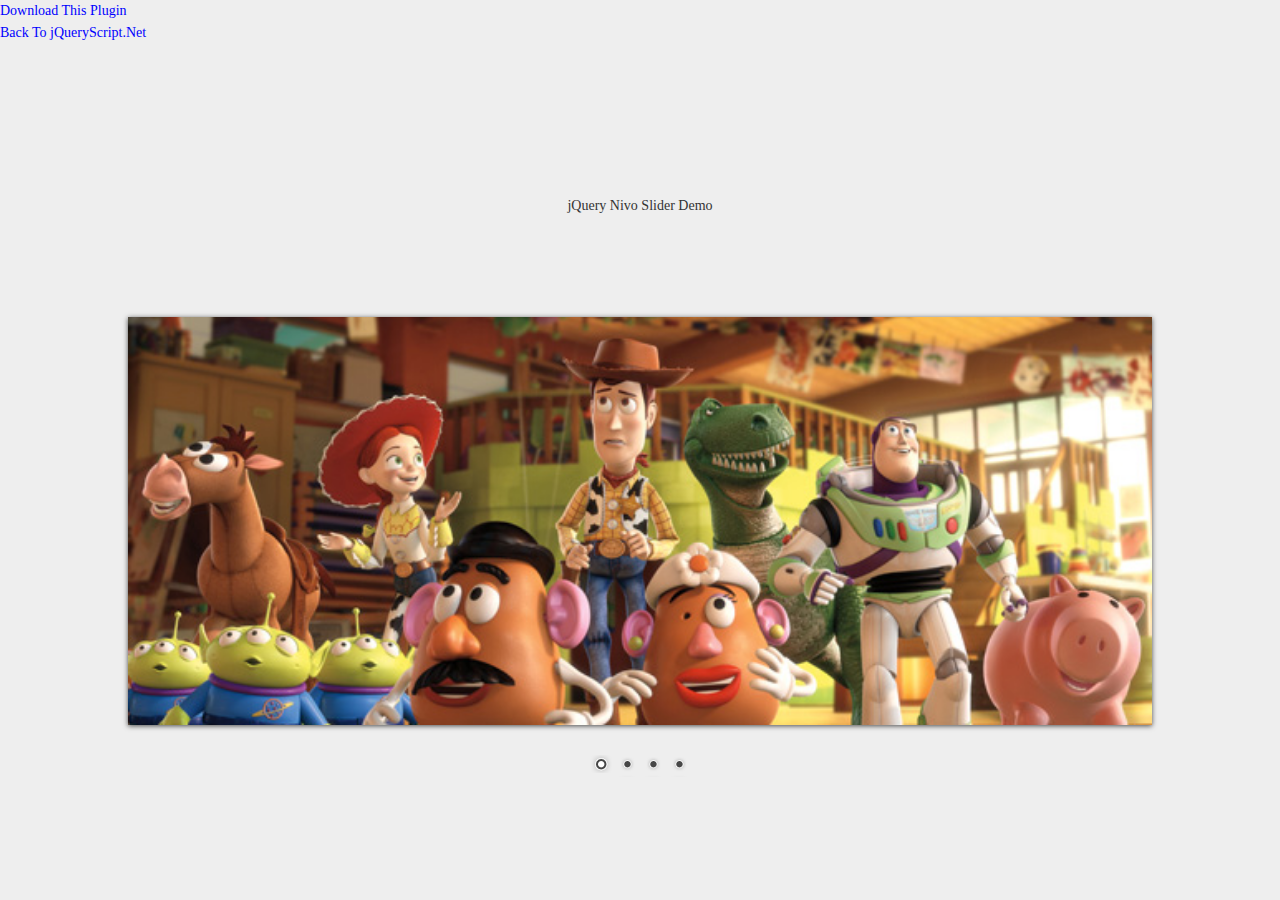
<file: public/nhung/nivo-slider/index.html>
<!DOCTYPE HTML PUBLIC "-//W3C//DTD HTML 4.01//EN" "http://www.w3.org/TR/html4/strict.dtd">
<meta http-equiv="Content-Type" content="text/html; charset=utf-8">
<html lang="en">
<head>
<title>jQuery Nivo Slider Demo</title>
<link href="http://www.jqueryscript.net/css/jquerysctipttop.css" rel="stylesheet" type="text/css">
<link rel="stylesheet" href="themes/default/default.css" type="text/css" media="screen" />
<link rel="stylesheet" href="themes/light/light.css" type="text/css" media="screen" />
<link rel="stylesheet" href="themes/dark/dark.css" type="text/css" media="screen" />
<link rel="stylesheet" href="themes/bar/bar.css" type="text/css" media="screen" />
<link rel="stylesheet" href="nivo-slider.css" type="text/css" media="screen" />
<link rel="stylesheet" href="demo/style.css" type="text/css" media="screen" />
</head>
<body>
<div id="jquery-script-menu">
<div class="jquery-script-center">
<ul>
<li><a href="http://www.jqueryscript.net/slider/nivo-slider.html">Download This Plugin</a></li>
<li><a href="http://www.jqueryscript.net/">Back To jQueryScript.Net</a></li>
</ul>
<div class="jquery-script-ads"><script type="text/javascript"><!--
google_ad_client = "ca-pub-2783044520727903";
/* jQuery_demo */
google_ad_slot = "2780937993";
google_ad_width = 728;
google_ad_height = 90;
//-->
</script>
<script type="text/javascript"
src="http://pagead2.googlesyndication.com/pagead/show_ads.js">
</script></div>
<div class="jquery-script-clear"></div>
</div>
</div>
<h1 style="margin-top:150px;" align="center">jQuery Nivo Slider Demo</h1>
<div id="wrapper">
<div class="slider-wrapper theme-default">
<div id="slider" class="nivoSlider"> <img src="demo/images/toystory.jpg" data-thumb="demo/images/toystory.jpg" alt="" /> <a href="http://dev7studios.com"><img src="demo/images/up.jpg" data-thumb="demo/images/up.jpg" alt="" title="This is an example of a caption" /></a> <img src="demo/images/walle.jpg" data-thumb="demo/images/walle.jpg" alt="" data-transition="slideInLeft" /> <img src="demo/images/nemo.jpg" data-thumb="demo/images/nemo.jpg" alt="" title="#htmlcaption" /> </div>
<div id="htmlcaption" class="nivo-html-caption"> <strong>This</strong> is an example of a <em>HTML</em> caption with <a href="#">a link</a>. </div>
</div>
</div>
<script src="http://ajax.googleapis.com/ajax/libs/jquery/1.10.2/jquery.min.js"></script> 
<script type="text/javascript" src="jquery.nivo.slider.js"></script> 
<script type="text/javascript">
    $(window).load(function() {
        $('#slider').nivoSlider();
    });
    </script> 
<script type="text/javascript">

  var _gaq = _gaq || [];
  _gaq.push(['_setAccount', 'UA-36251023-1']);
  _gaq.push(['_setDomainName', 'jqueryscript.net']);
  _gaq.push(['_trackPageview']);

  (function() {
    var ga = document.createElement('script'); ga.type = 'text/javascript'; ga.async = true;
    ga.src = ('https:' == document.location.protocol ? 'https://ssl' : 'http://www') + '.google-analytics.com/ga.js';
    var s = document.getElementsByTagName('script')[0]; s.parentNode.insertBefore(ga, s);
  })();

</script>
</body>
</html>
</file>
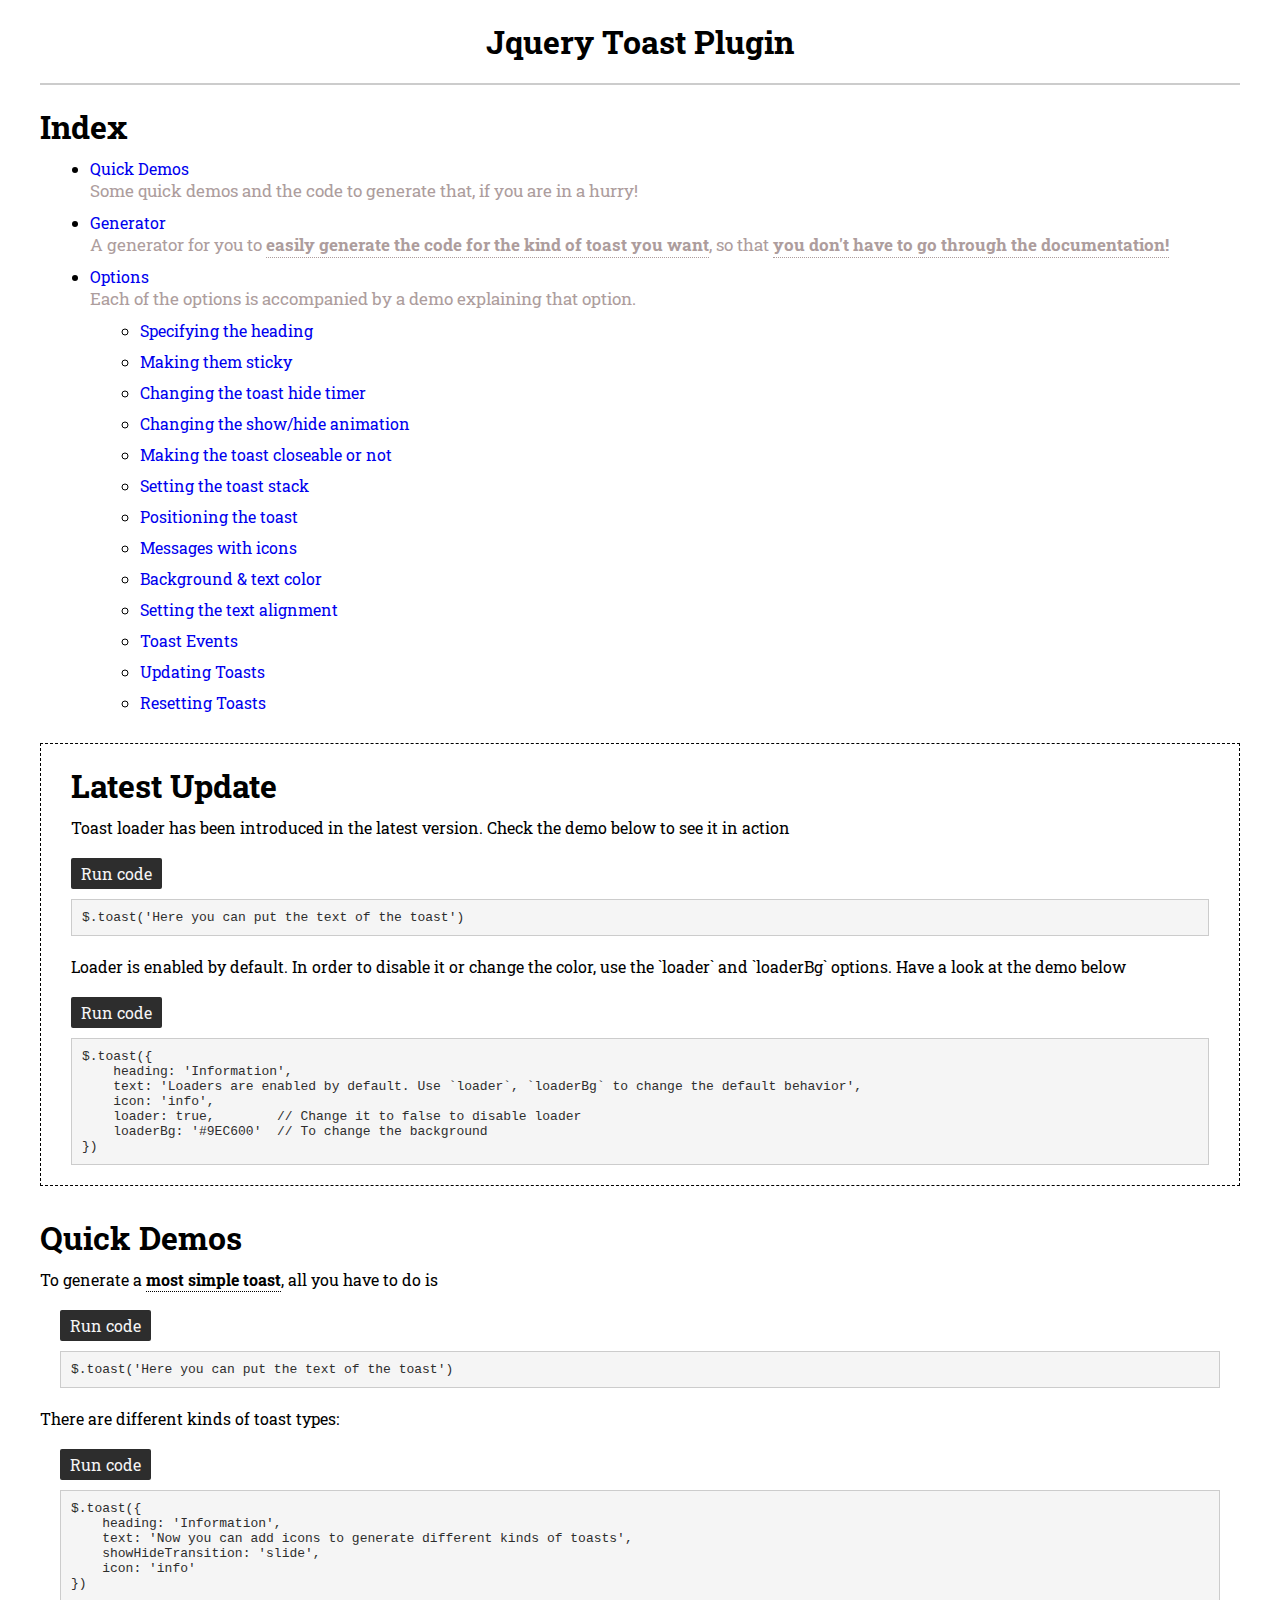
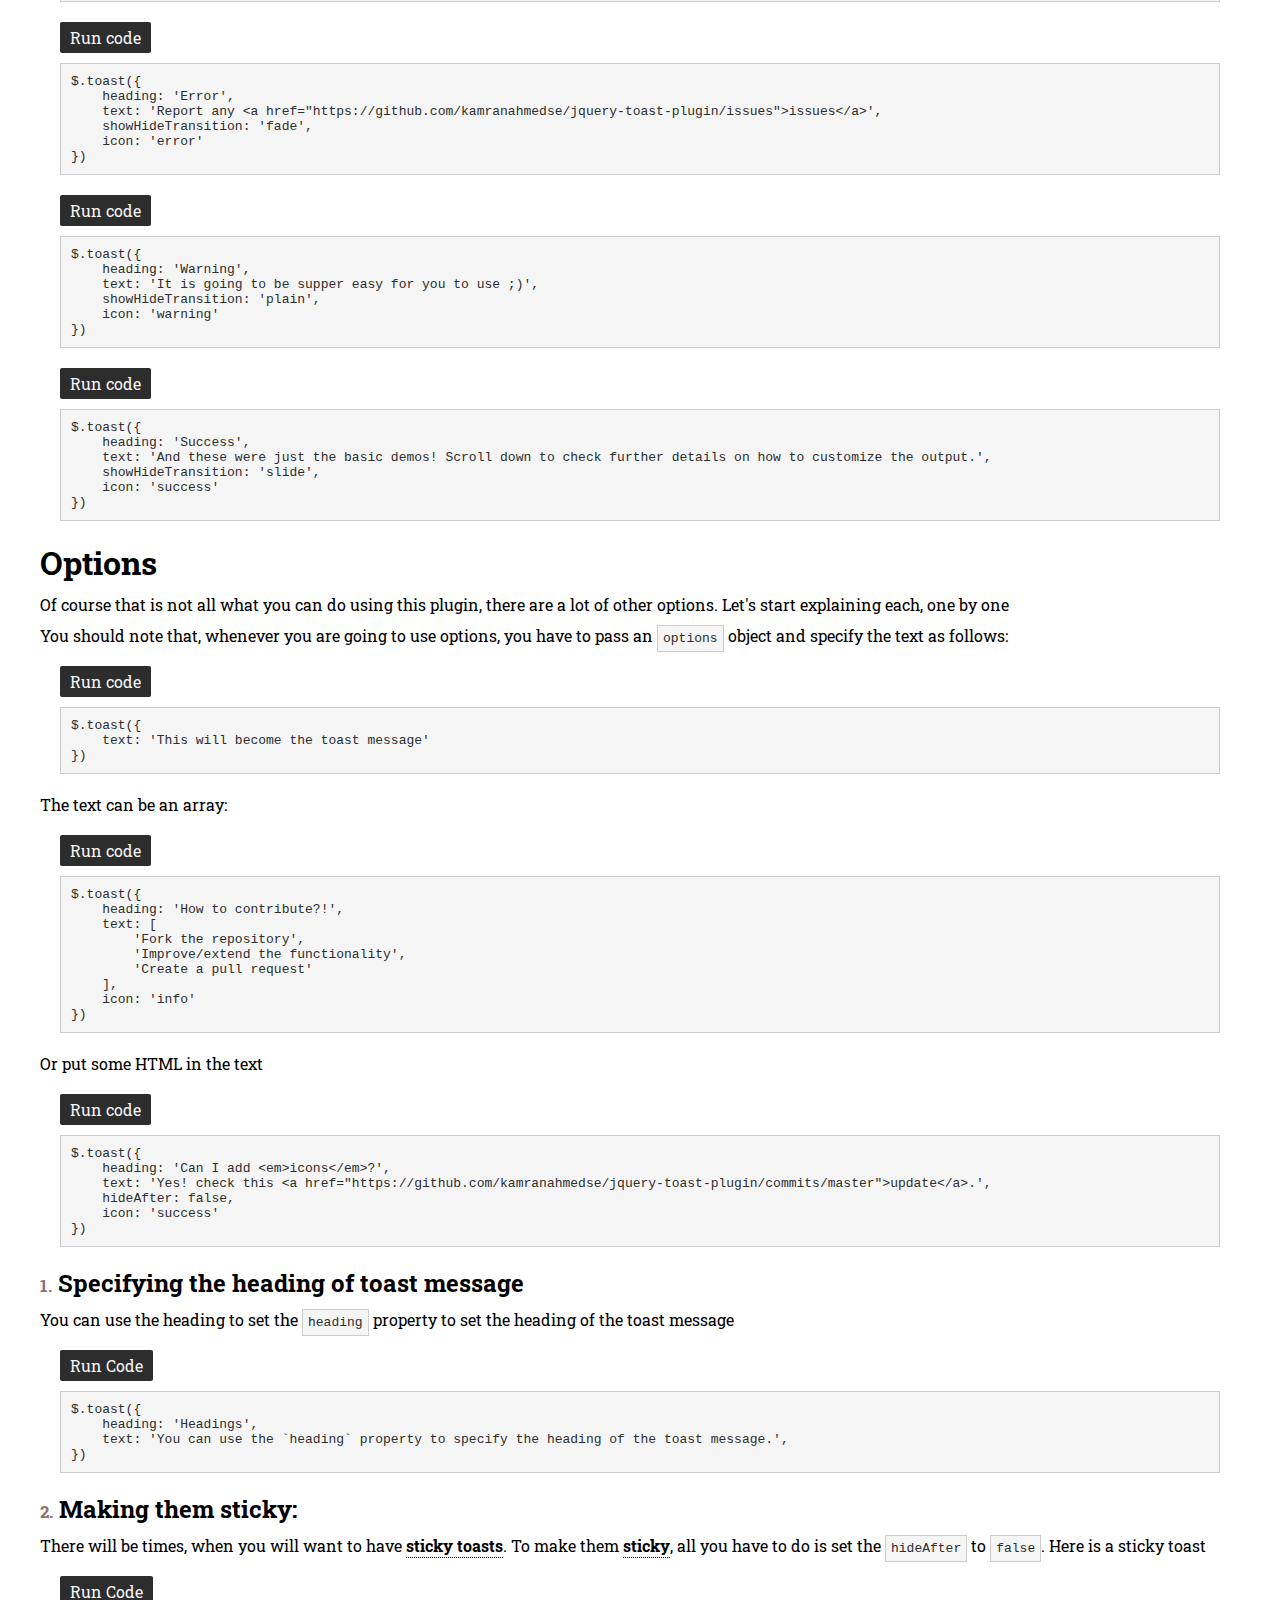
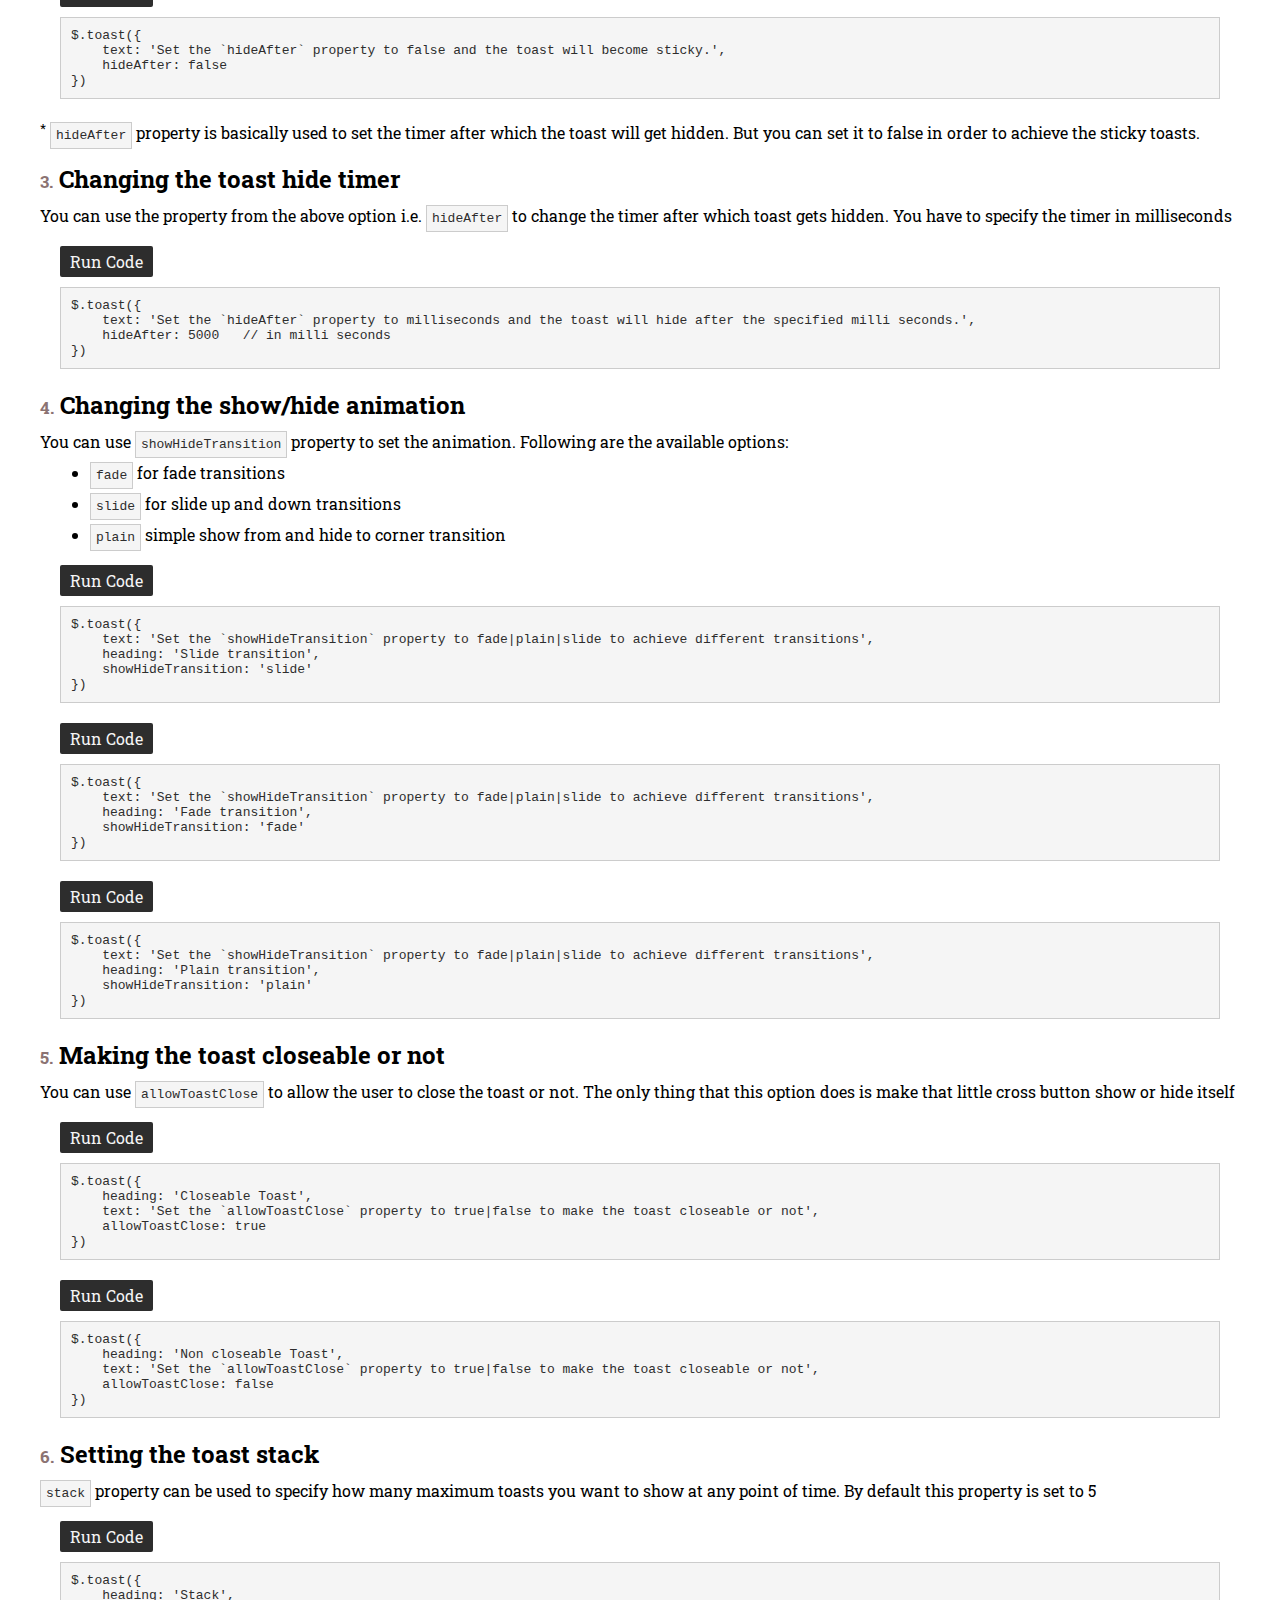
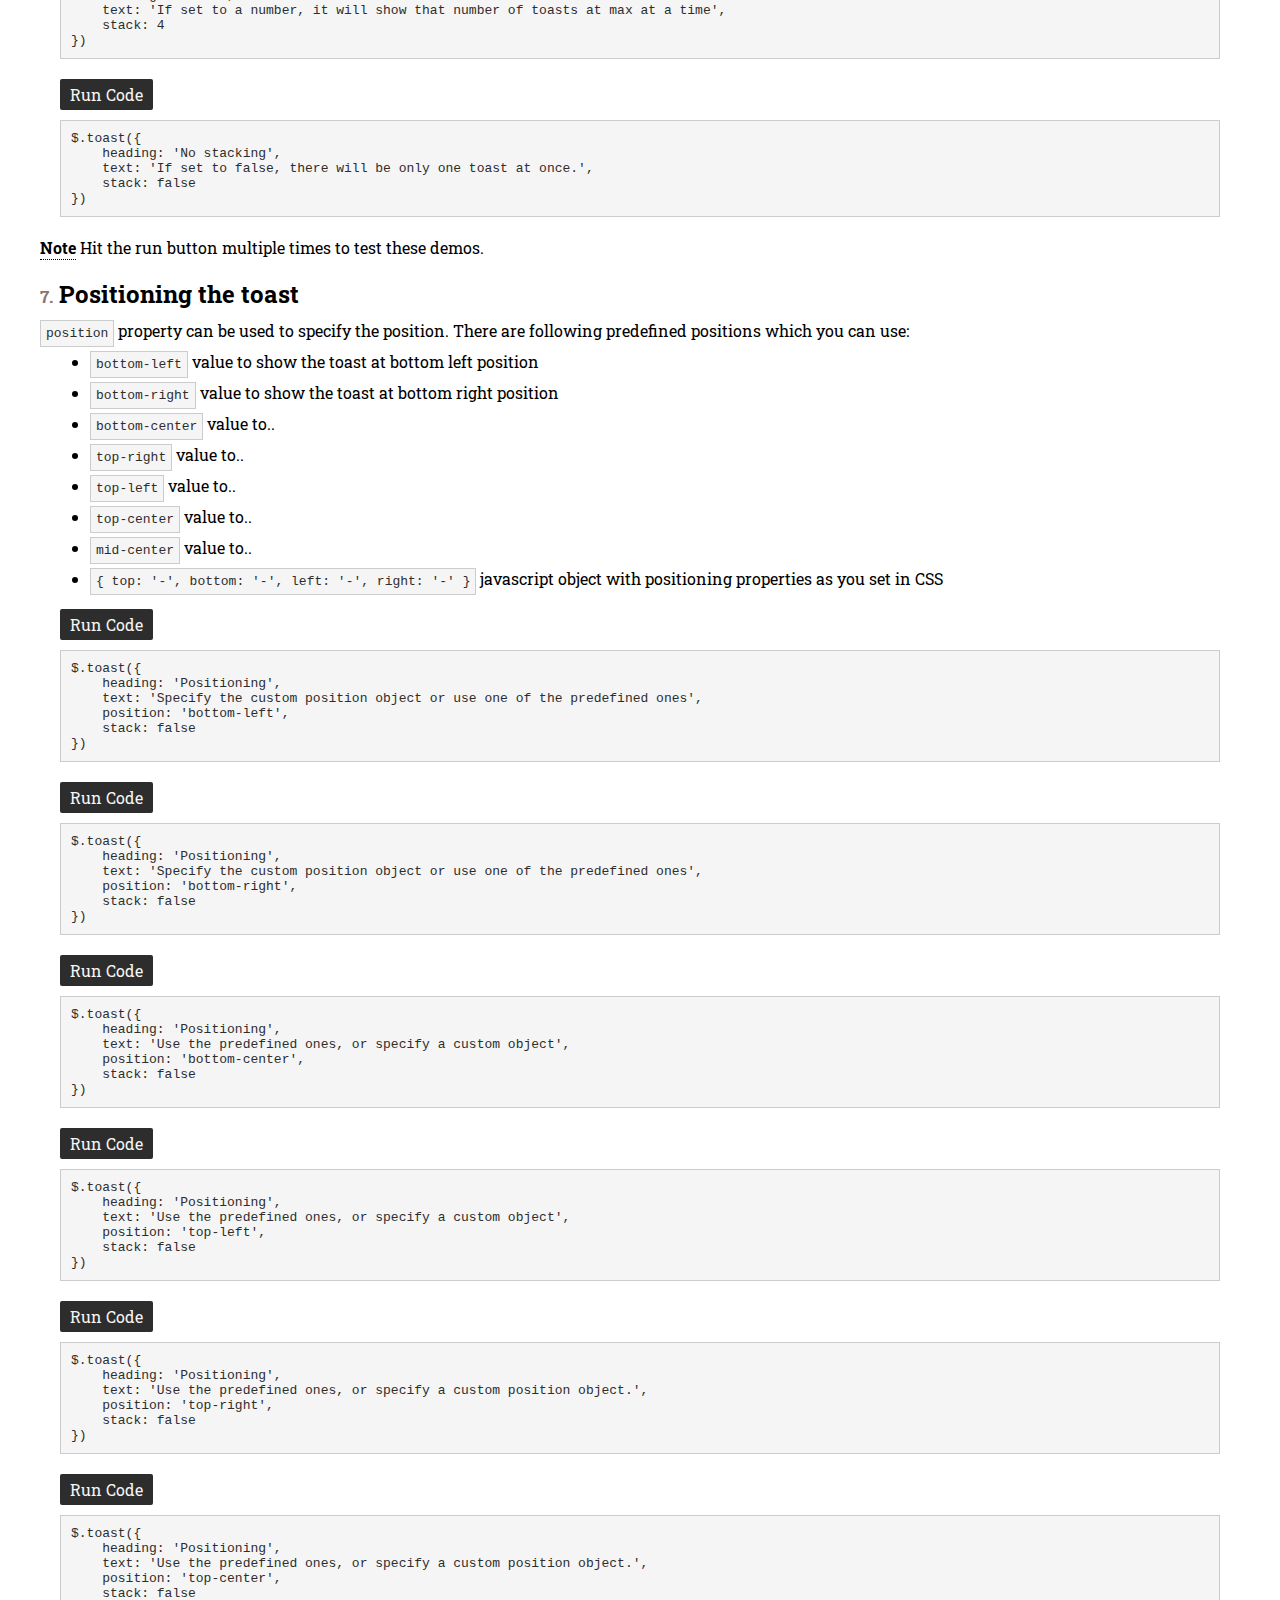
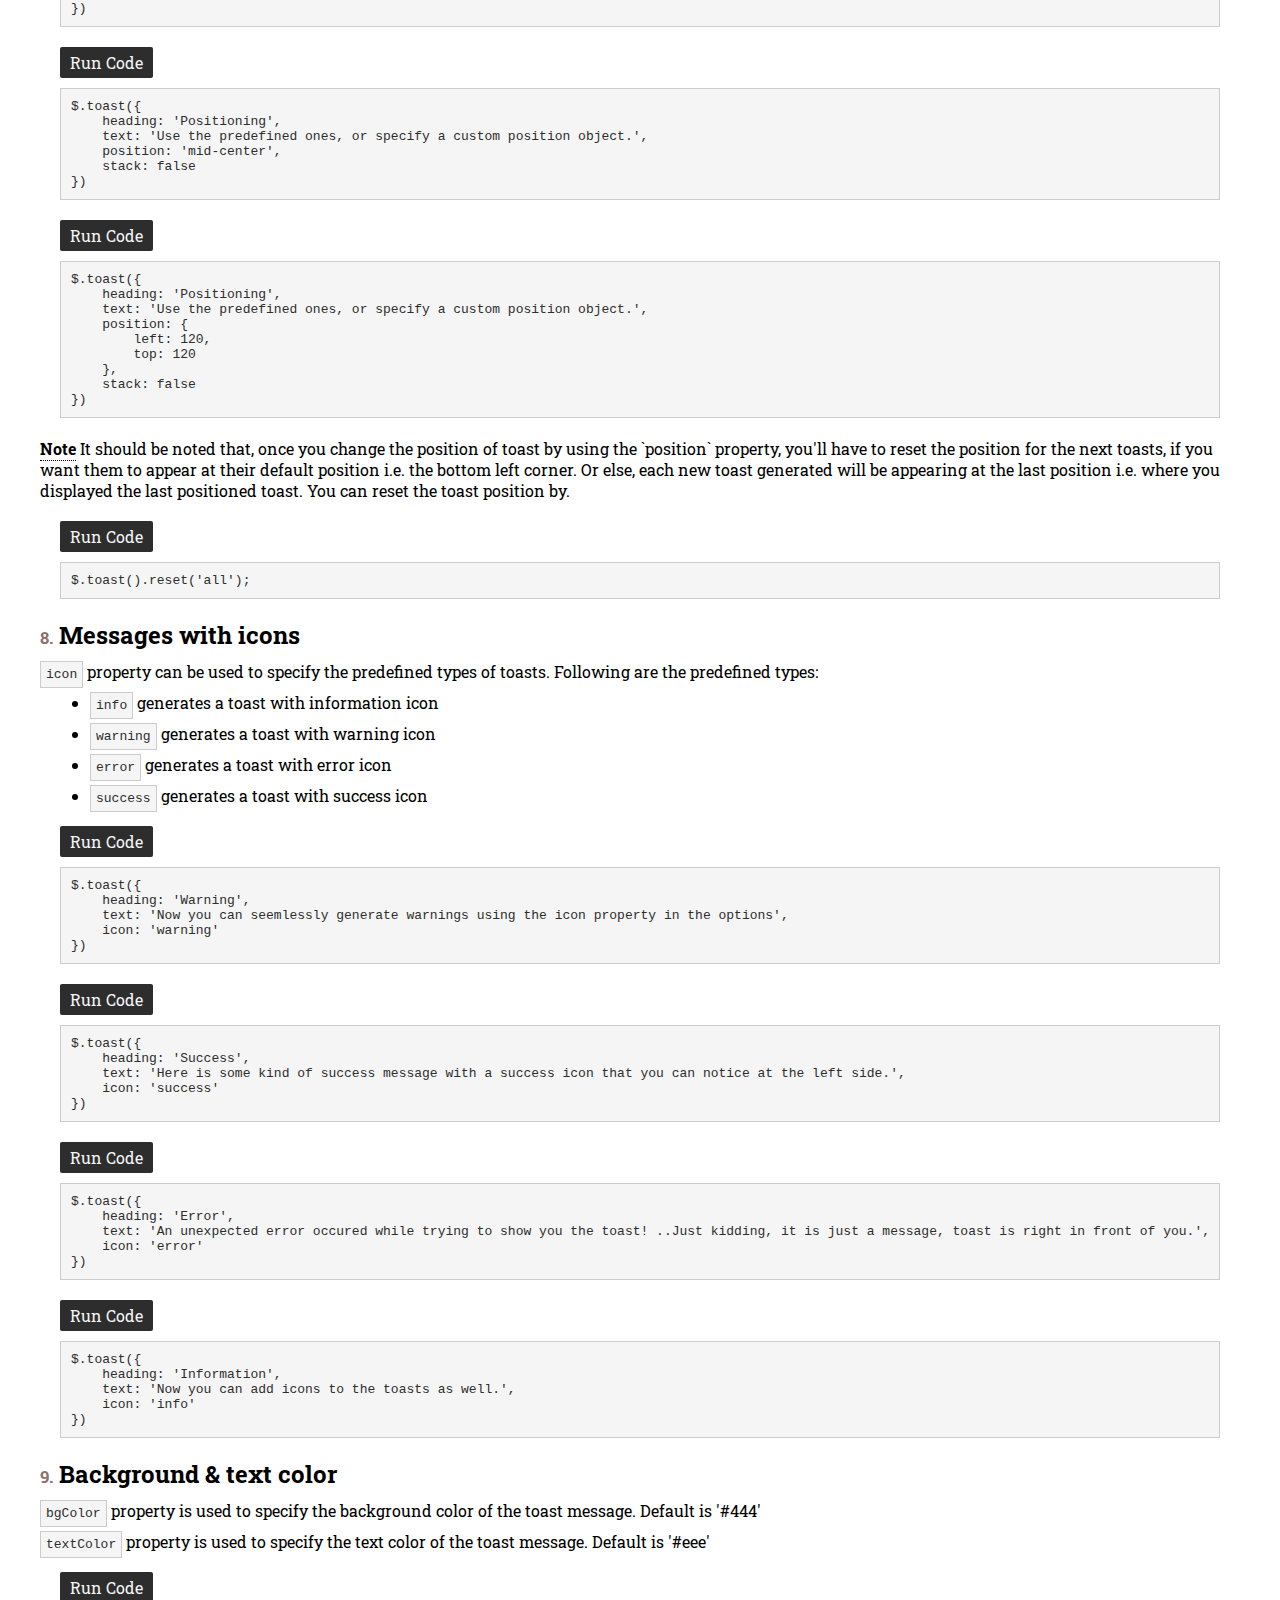
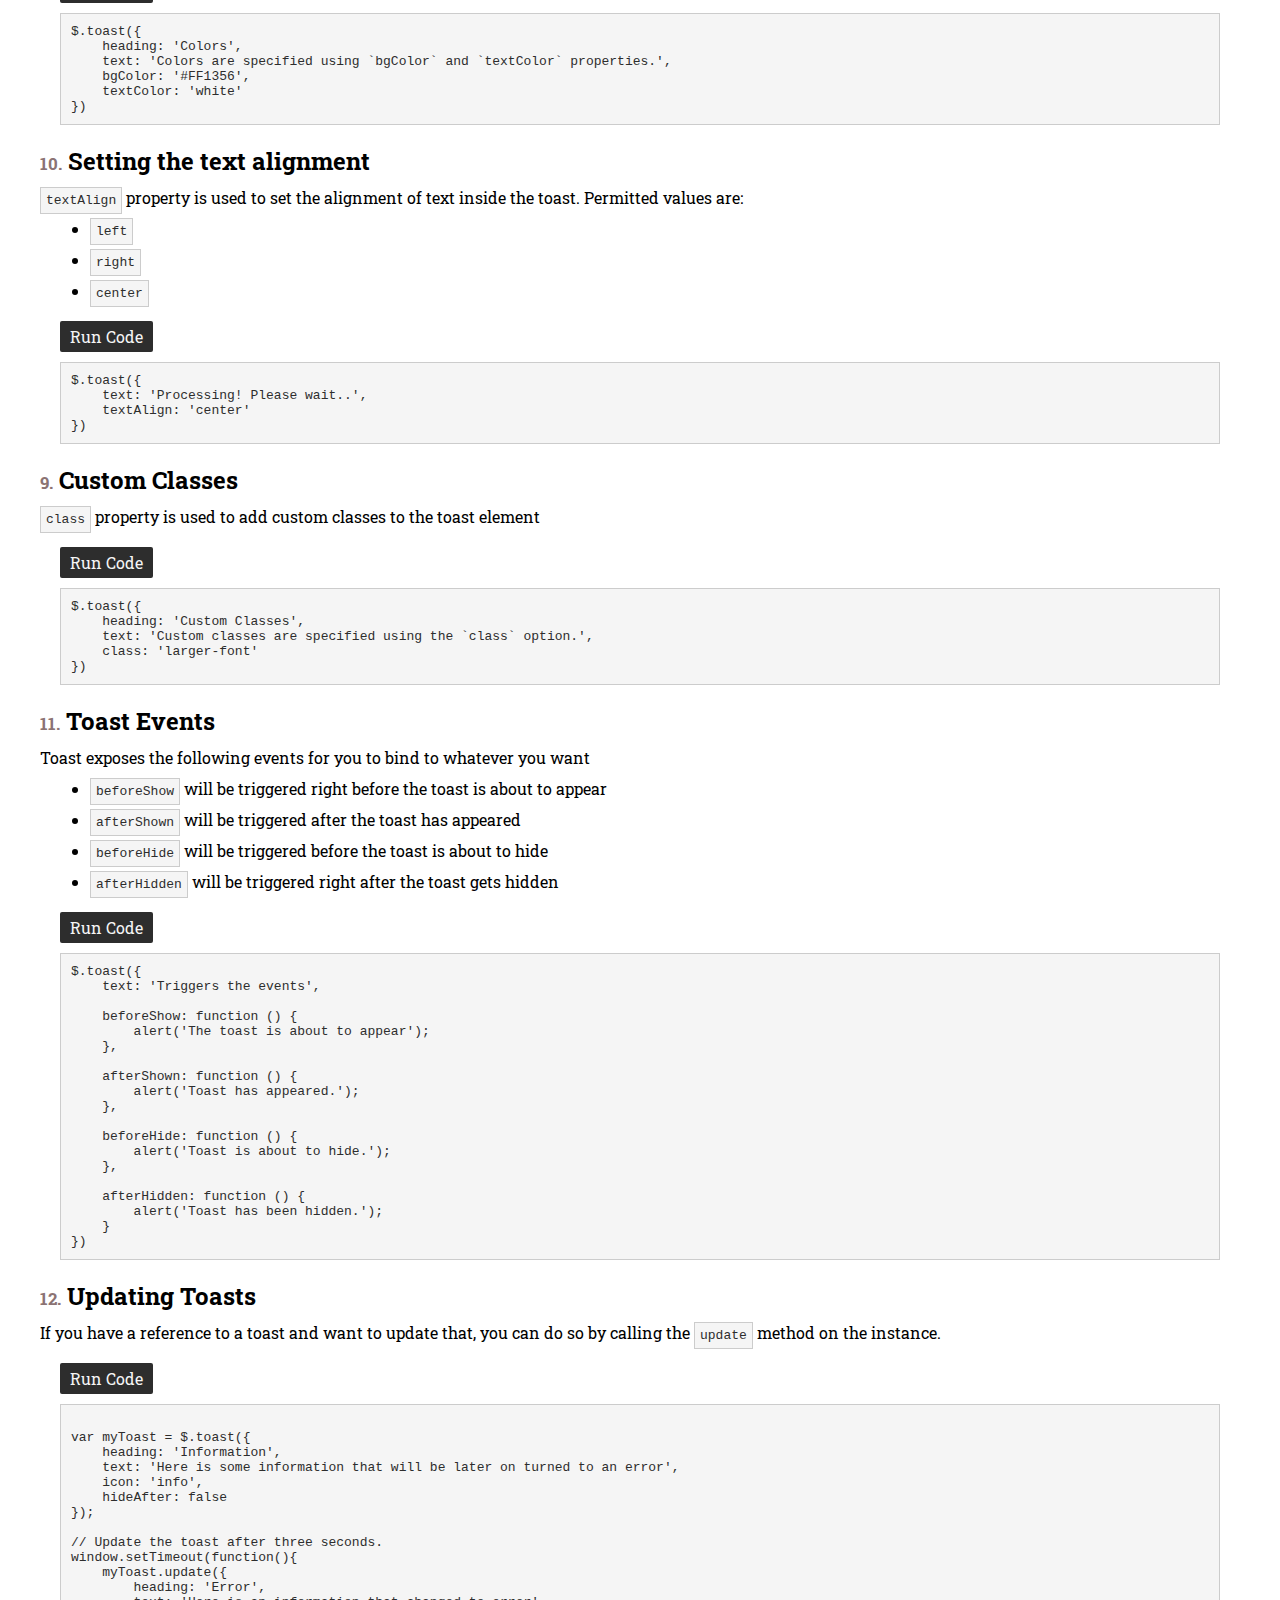
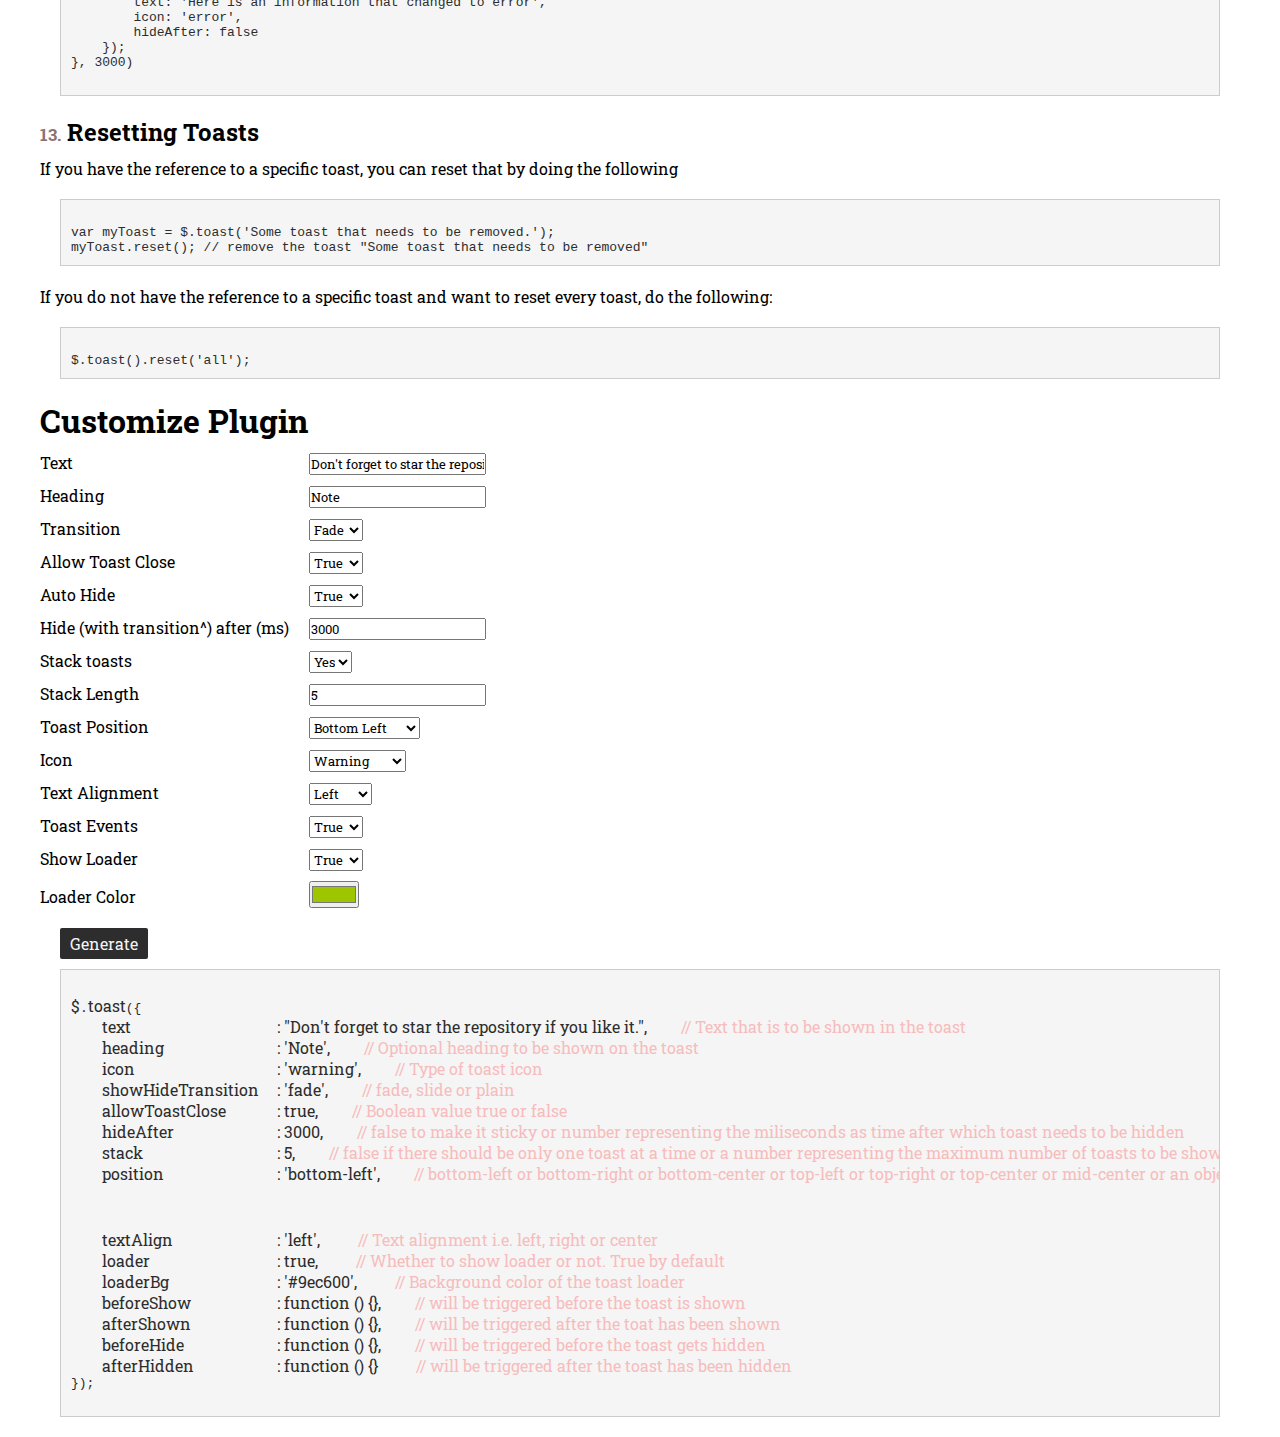
<file: public/nhung/toast/demos/index.html>
<!DOCTYPE html>
<html lang="en">
<head>
    <meta charset="UTF-8">
    <title>Demo - Toast Plugin</title>
    <link href='http://fonts.googleapis.com/css?family=Roboto+Slab:400,700' rel='stylesheet' type='text/css'>
    <link rel="stylesheet" href="css/jquery.toast.css">
    <style type="text/css">
        * { font-family: 'Roboto Slab', serif; margin: 0; padding: 0; }
        hr { border: 1px solid #ccc; margin-bottom: 20px; }
        h1, h2 { margin: 20px 0px 10px; }
        a { text-decoration: none;}
        .container { display: block; width: 1200px; margin: auto; }
        strong { padding-bottom: 1px; border-bottom: 1px dotted; }
        p { margin: 10px 0px; }
        code { font-family: monospace; color: #2d2d2d; background: whitesmoke; display: block; padding: 10px; border: 1px solid #ccc; overflow: scroll;}
        a.eval-js { color: whitesmoke; padding: 5px 10px; display: inline-block; margin-bottom: 10px; background: #2d2d2d; border-radius: 2px; }
        span.muted { font-size: 17px; color: #8B7373; }
        span.code { font-family: monospace; color: #2d2d2d; background: whitesmoke; padding: 5px; border: 1px solid #ccc; }
        div.code-runner { margin: 20px 20px;}
        ul, ol { margin: 10px 50px; }
        ul li { margin-bottom: 10px; }
        .hidden { display: none; }
        span.k { display: inline-block; width: 175px; }
        span.c { color: #F7BCBC; padding-left: 30px; }
        .plugin-options label { display: inline-block; width: 265px; }
        span.toast-position span.k { display: inline; } 
        .toast-index .muted { display: block; color: #AD9D9D; }
        .toast-index .muted:hover { color: #333; }
        .latest-update { padding: 0px 30px; border: 1px dashed; margin: 30px 0; box-sizing: border-box; }
    </style>
</head>
<body>
    <div class="container">
        <h1 style="text-align: center; margin: 20px 0px;">Jquery Toast Plugin</h1>
        <hr>
        
        <h1>Index</h1>
        <ul class="toast-index">
            <li><a href="#quick-demos">Quick Demos</a> <span class="muted">Some quick demos and the code to generate that, if you are in a hurry!</span></li>
            <li><a href="#toast-generator">Generator</a> <span class="muted">A generator for you to <strong>easily generate the code for the kind of toast you want</strong>, so that <strong>you don't have to go through the documentation!</strong></span></li>
            <li>
                <a href="#options">Options</a>
                <span class="muted">Each of the options is accompanied by a demo explaining that option.</span>
                <ul>
                    <li><a href="#toast-head">Specifying the heading</a></li>
                    <li><a href="#sticky-toast">Making them sticky</a></li>
                    <li><a href="#toast-timer">Changing the toast hide timer</a></li>
                    <li><a href="#showhide-animation">Changing the show/hide animation</a></li>
                    <li><a href="#closeable-toasts">Making the toast closeable or not</a></li>
                    <li><a href="#toasts-stack">Setting the toast stack</a></li>
                    <li><a href="#toasts-positioning">Positioning the toast</a></li>
                    <li><a href="#toasts-icons">Messages with icons</a></li>
                    <li><a href="#toasts-bg-color">Background &amp; text color</a></li>
                    <li><a href="#toasts-text-alignment">Setting the text alignment</a></li>
                    <li><a href="#toasts-events">Toast Events</a></li>
                    <li><a href="#updating-toasts">Updating Toasts</a></li>
                    <li><a href="#resetting-toasts">Resetting Toasts</a></li>
                </ul>
            </li>
        </ul>
        
        <div class="latest-update">
            <h1 id="latest-update">Latest Update</h1>
            <p>Toast loader has been introduced in the latest version. Check the demo below to see it in action</p>
            <div class="code-runner" style="margin-left: 0px; margin-right: 0px;">
                <a class="eval-js" href="#">Run code</a>
                <pre><code>$.toast('Here you can put the text of the toast')</code></pre>
            </div>

            <p>Loader is enabled by default. In order to disable it or change the color, use the `loader` and `loaderBg` options. Have a look at the demo below</p>

            <div class="code-runner" style="margin-left: 0px; margin-right: 0px;">
                <a class="eval-js" href="#">Run code</a>
                <pre><code>$.toast({
    heading: 'Information',
    text: 'Loaders are enabled by default. Use `loader`, `loaderBg` to change the default behavior',
    icon: 'info',
    loader: true,        // Change it to false to disable loader
    loaderBg: '#9EC600'  // To change the background
})</code></pre>
            </div>
        </div>
        


        <h1 id="quick-demos">Quick Demos</h1>

        <p>To generate a <strong>most simple toast</strong>, all you have to do is</p>
        <div class="code-runner">
            <a class="eval-js" href="#">Run code</a>
            <pre><code>$.toast('Here you can put the text of the toast')</code></pre>
        </div>

        <p>There are different kinds of toast types:</p>
        <div class="code-runner">
            <a class="eval-js" href="#">Run code</a>
<pre><code>$.toast({
    heading: 'Information',
    text: 'Now you can add icons to generate different kinds of toasts',
    showHideTransition: 'slide',
    icon: 'info'
})</code></pre>
        </div>

        <div class="code-runner">
            <a class="eval-js" href="#">Run code</a>
<pre><code>$.toast({
    heading: 'Error',
    text: 'Report any &lt;a href="https://github.com/kamranahmedse/jquery-toast-plugin/issues"&gt;issues&lt;/a&gt;',
    showHideTransition: 'fade',
    icon: 'error'
})</code></pre>
        </div>

        <div class="code-runner">
            <a class="eval-js" href="#">Run code</a>
<pre><code>$.toast({
    heading: 'Warning',
    text: 'It is going to be supper easy for you to use ;)',
    showHideTransition: 'plain',
    icon: 'warning'
})</code></pre>
        </div>

        <div class="code-runner">
            <a class="eval-js" href="#">Run code</a>
<pre><code>$.toast({
    heading: 'Success',
    text: 'And these were just the basic demos! Scroll down to check further details on how to customize the output.',
    showHideTransition: 'slide',
    icon: 'success'
})</code></pre>
        </div>

        <h1 id="options">Options</h1>
        <p>Of course that is not all what you can do using this plugin, there are a lot of other options. Let's start explaining each, one by one</p>
        <p>You should note that, whenever you are going to use options, you have to pass an <span class="code">options</span> object and specify the text as follows:</p>

        <div class="code-runner">
            <a href="#" class="eval-js">Run code</a>
<pre><code>$.toast({
    text: 'This will become the toast message'
})</code></pre>
        </div>
        
        <p>The text can be an array:</p>

        <div class="code-runner">
            <a href="#" class="eval-js">Run code</a>
<pre><code>$.toast({
    heading: 'How to contribute?!',
    text: [
        'Fork the repository', 
        'Improve/extend the functionality', 
        'Create a pull request'
    ],
    icon: 'info'
})</code></pre>
        </div>
    
        <p>Or put some HTML in the text</p>
        
        <div class="code-runner">
            <a href="#" class="eval-js">Run code</a>
<pre><code>$.toast({
    heading: 'Can I add &lt;em&gt;icons&lt;/em&gt;?',
    text: 'Yes! check this &lt;a href="https://github.com/kamranahmedse/jquery-toast-plugin/commits/master"&gt;update&lt;/a&gt;.',
    hideAfter: false,
    icon: 'success'
})</code></pre>
        </div>

        <h2 id="toast-head"><span class="muted">1.</span> Specifying the heading of toast message</h2>
        <p>You can use the heading to set the <span class="code">heading</span> property to set the heading of the toast message</p>
        <div class="code-runner">
            <a href="#" class="eval-js">Run Code</a>
<pre><code>$.toast({
    heading: 'Headings',
    text: 'You can use the `heading` property to specify the heading of the toast message.',
})</code></pre>
        </div>

        <h2 id="sticky-toast"><span class="muted">2.</span> Making them sticky:</h2>
        <p>There will be times, when you will want to have <strong>sticky toasts</strong>. To make them <strong>sticky</strong>, all you have to do is set the <span class="code">hideAfter</span> to <span class="code">false</span>. Here is a sticky toast</p>
        
        <div class="code-runner">
            <a href="#" class="eval-js">Run Code</a>
<pre><code>$.toast({
    text: 'Set the `hideAfter` property to false and the toast will become sticky.',
    hideAfter: false
})</code></pre>
        </div>
        
        <p><sup>*</sup> <span class="code">hideAfter</span> property is basically used to set the timer after which the toast will get hidden. But you can set it to false in order to achieve the sticky toasts.</p>
        
        <h2 id="toast-timer"><span class="muted">3.</span> Changing the toast hide timer</h2>
        <p>You can use the property from the above option i.e. <span class="code">hideAfter</span> to change the timer after which toast gets hidden. You have to specify the timer in milliseconds</p>
        
        <div class="code-runner">
            <a href="#" class="eval-js">Run Code</a>
<pre><code>$.toast({
    text: 'Set the `hideAfter` property to milliseconds and the toast will hide after the specified milli seconds.',
    hideAfter: 5000   // in milli seconds
})</code></pre>
        </div>

        <h2 id="showhide-animation"><span class="muted">4.</span> Changing the show/hide animation</h2>
        <p>You can use <span class="code">showHideTransition</span> property to set the animation. Following are the available options:</p>
        <ul>
            <li><span class="code">fade</span> for fade transitions</li>
            <li><span class="code">slide</span> for slide up and down transitions</li>
            <li><span class="code">plain</span> simple show from and hide to corner transition</li>
        </ul>
        
        <div class="code-runner">
            <a href="#" class="eval-js">Run Code</a>
<pre><code>$.toast({
    text: 'Set the `showHideTransition` property to fade|plain|slide to achieve different transitions',
    heading: 'Slide transition',
    showHideTransition: 'slide'
})</code></pre>
        </div>

        <div class="code-runner">
            <a href="#" class="eval-js">Run Code</a>
<pre><code>$.toast({
    text: 'Set the `showHideTransition` property to fade|plain|slide to achieve different transitions',
    heading: 'Fade transition',
    showHideTransition: 'fade'
})</code></pre>
        </div>

        <div class="code-runner">
            <a href="#" class="eval-js">Run Code</a>
<pre><code>$.toast({
    text: 'Set the `showHideTransition` property to fade|plain|slide to achieve different transitions',
    heading: 'Plain transition',
    showHideTransition: 'plain'
})</code></pre>
        </div>

        <h2 id="closeable-toasts"><span class="muted">5.</span> Making the toast closeable or not</h2>
        <p>You can use <span class="code">allowToastClose</span> to allow the user to close the toast or not. The only thing that this option does is make that little cross button show or hide itself</p>

        <div class="code-runner">
            <a href="#" class="eval-js">Run Code</a>
<pre><code>$.toast({
    heading: 'Closeable Toast',
    text: 'Set the `allowToastClose` property to true|false to make the toast closeable or not',
    allowToastClose: true
})</code></pre>
        </div>

        <div class="code-runner">
            <a href="#" class="eval-js">Run Code</a>
<pre><code>$.toast({
    heading: 'Non closeable Toast',
    text: 'Set the `allowToastClose` property to true|false to make the toast closeable or not',
    allowToastClose: false
})</code></pre>
        </div>
    
        <h2 id="toasts-stack"><span class="muted">6.</span> Setting the toast stack</h2>
        <p><span class="code">stack</span> property can be used to specify how many maximum toasts you want to show at any point of time. By default this property is set to 5</p>

        <div class="code-runner">
            <a href="#" class="eval-js">Run Code</a>
<pre><code>$.toast({
    heading: 'Stack',
    text: 'If set to a number, it will show that number of toasts at max at a time',
    stack: 4
})</code></pre>
        </div>

        <div class="code-runner">
            <a href="#" class="eval-js">Run Code</a>
<pre><code>$.toast({
    heading: 'No stacking',
    text: 'If set to false, there will be only one toast at once.',
    stack: false
})</code></pre>
        </div>

        <p><strong>Note</strong> Hit the run button multiple times to test these demos.</p>

        <h2 id="toasts-positioning"><span class="muted">7.</span> Positioning the toast</h2>
        <p><span class="code">position</span> property can be used to specify the position. There are following predefined positions which you can use:</p>
        <ul>
            <li><span class="code">bottom-left</span> value to show the toast at bottom left position</li>
            <li><span class="code">bottom-right</span> value to show the toast at bottom right position</li>
            <li><span class="code">bottom-center</span> value to..</li>
            <li><span class="code">top-right</span> value to..</li>
            <li><span class="code">top-left</span> value to..</li>
            <li><span class="code">top-center</span> value to..</li>
            <li><span class="code">mid-center</span> value to..</li>
            <li><span class="code">{ top: '-', bottom: '-', left: '-', right: '-' }</span> javascript object with positioning properties as you set in CSS</li>
        </ul>

        <div class="code-runner">
            <a href="#" class="eval-js">Run Code</a>
<pre><code><span class='hidden'>$.toast().reset('all');</span>$.toast({
    heading: 'Positioning',
    text: 'Specify the custom position object or use one of the predefined ones',
    position: 'bottom-left',
    stack: false
})</code></pre>
        </div>

        <div class="code-runner">
            <a href="#" class="eval-js">Run Code</a>
<pre><code><span class='hidden'>$.toast().reset('all');</span>$.toast({
    heading: 'Positioning',
    text: 'Specify the custom position object or use one of the predefined ones',
    position: 'bottom-right',
    stack: false
})</code></pre>
        </div>

        <div class="code-runner">
            <a href="#" class="eval-js">Run Code</a>
<pre><code><span class='hidden'>$.toast().reset('all');</span>$.toast({
    heading: 'Positioning',
    text: 'Use the predefined ones, or specify a custom object',
    position: 'bottom-center',
    stack: false
})</code></pre>
        </div>

        <div class="code-runner">
            <a href="#" class="eval-js">Run Code</a>
<pre><code><span class='hidden'>$.toast().reset('all');</span>$.toast({
    heading: 'Positioning',
    text: 'Use the predefined ones, or specify a custom object',
    position: 'top-left',
    stack: false
})</code></pre>
        </div>

        <div class="code-runner">
            <a href="#" class="eval-js">Run Code</a>
<pre><code><span class='hidden'>$.toast().reset('all');</span>$.toast({
    heading: 'Positioning',
    text: 'Use the predefined ones, or specify a custom position object.',
    position: 'top-right',
    stack: false
})</code></pre>
        </div>

        <div class="code-runner">
            <a href="#" class="eval-js">Run Code</a>
<pre><code><span class='hidden'>$.toast().reset('all');</span>$.toast({
    heading: 'Positioning',
    text: 'Use the predefined ones, or specify a custom position object.',
    position: 'top-center',
    stack: false
})</code></pre>
        </div>

        <div class="code-runner">
            <a href="#" class="eval-js">Run Code</a>
<pre><code><span class='hidden'>$.toast().reset('all');</span>$.toast({
    heading: 'Positioning',
    text: 'Use the predefined ones, or specify a custom position object.',
    position: 'mid-center',
    stack: false
})</code></pre>
        </div>

        <div class="code-runner">
            <a href="#" class="eval-js">Run Code</a>
<pre><code><span class='hidden'>$.toast().reset('all');</span>$.toast({
    heading: 'Positioning',
    text: 'Use the predefined ones, or specify a custom position object.',
    position: {
        left: 120,
        top: 120
    },
    stack: false
})</code></pre>
        </div>
    
        <p><strong>Note</strong> It should be noted that, once you change the position of toast by using the `position` property, you'll have to reset the position for the next toasts, if you want them to appear at their default position i.e. the bottom left corner. Or else, each new toast generated will be appearing at the last position i.e. where you displayed the last positioned toast. You can reset the toast position by.</p>

        <div class="code-runner">
            <a href="#" class="eval-js">Run Code</a>
<pre><code>$.toast().reset('all');</code></pre>
        </div>
    
        <h2 id="toasts-icons"><span class="muted">8.</span> Messages with icons</h2>
        <p><span class="code">icon</span> property can be used to specify the predefined types of toasts. Following are the predefined types:</p>
        <ul>
            <li><span class="code">info</span> generates a toast with information icon</li>
            <li><span class="code">warning</span> generates a toast with warning icon</li>
            <li><span class="code">error</span> generates a toast with error icon</li>
            <li><span class="code">success</span> generates a toast with success icon</li>
        </ul>
        
        <div class="code-runner">
            <a href="#" class="eval-js">Run Code</a>
<pre><code>$.toast({
    heading: 'Warning',
    text: 'Now you can seemlessly generate warnings using the icon property in the options',
    icon: 'warning'
})</code></pre>
        </div>
        
        <div class="code-runner">
            <a href="#" class="eval-js">Run Code</a>
<pre><code>$.toast({
    heading: 'Success',
    text: 'Here is some kind of success message with a success icon that you can notice at the left side.',
    icon: 'success'
})</code></pre>
        </div>
    
        <div class="code-runner">
            <a href="#" class="eval-js">Run Code</a>
<pre><code>$.toast({
    heading: 'Error',
    text: 'An unexpected error occured while trying to show you the toast! ..Just kidding, it is just a message, toast is right in front of you.',
    icon: 'error'
})</code></pre>
        </div>
    
        <div class="code-runner">
            <a href="#" class="eval-js">Run Code</a>
<pre><code>$.toast({
    heading: 'Information',
    text: 'Now you can add icons to the toasts as well.',
    icon: 'info'
})</code></pre>
        </div>
            
        <h2 id="toasts-bg-color"><span class="muted">9.</span> Background &amp; text color</h2>
        <p><span class="code">bgColor</span> property is used to specify the background color of the toast message. Default is '#444'</p>
        <p><span class="code">textColor</span> property is used to specify the text color of the toast message. Default is '#eee'</p>
            
        <div class="code-runner">
            <a href="#" class="eval-js">Run Code</a>
<pre><code>$.toast({
    heading: 'Colors',
    text: 'Colors are specified using `bgColor` and `textColor` properties.',
    bgColor: '#FF1356',
    textColor: 'white'
})</code></pre>
        </div>

        <h2 id="toasts-text-alignment"><span class="muted">10.</span> Setting the text alignment</h2>
        <p><span class="code">textAlign</span> property is used to set the alignment of text inside the toast. Permitted values are:</p>
        <ul>
            <li><span class="code">left</span></li>
            <li><span class="code">right</span></li>
            <li><span class="code">center</span></li>
        </ul>

        <div class="code-runner">
            <a href="#" class="eval-js">Run Code</a>
<pre><code>$.toast({
    text: 'Processing! Please wait..',
    textAlign: 'center'
})</code></pre>
        </div>

        <h2 id="toasts-class"><span class="muted">9.</span> Custom Classes </h2>
        <p><span class="code">class</span> property is used to add custom classes to the toast element</p>
        <style type="text/css">
            .larger-font {
                font-size: larger;
            }
        </style>
            
        <div class="code-runner">
            <a href="#" class="eval-js">Run Code</a>
<pre><code>$.toast({
    heading: 'Custom Classes',
    text: 'Custom classes are specified using the `class` option.',
    class: 'larger-font'
})</code></pre>
        </div>
            
        <h2 id="toasts-events"><span class="muted">11.</span> Toast Events</h2>
        <p>Toast exposes the following events for you to bind to whatever you want</p>
        <ul>
            <li><span class="code">beforeShow</span> will be triggered right before the toast is about to appear</li>
            <li><span class="code">afterShown</span> will be triggered after the toast has appeared</li>
            <li><span class="code">beforeHide</span> will be triggered before the toast is about to hide</li>
            <li><span class="code">afterHidden</span> will be triggered right after the toast gets hidden</li>
        </ul>
            
        <div class="code-runner">
            <a href="#" class="eval-js"><span class='hidden'>$.toast().reset('all');</span>Run Code</a>
<pre><code>$.toast({
    text: 'Triggers the events',

    beforeShow: function () {
        alert('The toast is about to appear');
    },

    afterShown: function () {
        alert('Toast has appeared.');
    },

    beforeHide: function () {
        alert('Toast is about to hide.');
    },

    afterHidden: function () {
        alert('Toast has been hidden.');
    }
})</code></pre>
        </div>
    
        <h2 id="updating-toasts"><span class="muted">12.</span> Updating Toasts</h2>
        <p>If you have a reference to a toast and want to update that, you can do so by calling the <span class="code">update</span> method on the instance.</p>

        <div class="code-runner">
        <a href="#" class="eval-js">Run Code</a>
<pre><code>
var myToast = $.toast({
    heading: 'Information',
    text: 'Here is some information that will be later on turned to an error',
    icon: 'info',
    hideAfter: false
});

// Update the toast after three seconds.
window.setTimeout(function(){
    myToast.update({
        heading: 'Error',
        text: 'Here is an information that changed to error',
        icon: 'error',
        hideAfter: false
    });    
}, 3000)

</code></pre>
        </div>

        <h2 id="resetting-toasts"><span class="muted">13.</span> Resetting Toasts</h2>
        <p>If you have the reference to a specific toast, you can reset that by doing the following</p>

        <div class="code-runner">
<pre><code>
var myToast = $.toast('Some toast that needs to be removed.');
myToast.reset(); // remove the toast "Some toast that needs to be removed"
</code></pre>
        </div>
        
        <p>If you do not have the reference to a specific toast and want to reset every toast, do the following:</p>
        <div class="code-runner">
<pre><code>
$.toast().reset('all');
</code></pre>
        </div>

        

    <div class="plugin-options">
          <h1 id="toast-generator">Customize Plugin</h1>

          <p>
            <label for="toast-text">Text</label>
            <input type="text" id="toast-text" class="toast-text" value="Don't forget to star the repository if you like it.">
          </p>
          <p>
            <label for="toast-heading">Heading</label>
            <input type="text" id="toast-heading" class="toast-heading" value="Note">
          </p>
          <p>
            <label for="toast-transition">Transition</label>
            <select name="toast-transition" id="toast-transition" class="toast-transition">
              <option value="fade">Fade</option>
              <option value="slide">Slide</option>
              <option value="plain">Plain</option>
            </select>
          </p>
          <p>
            <label for="allow-toast-close">Allow Toast Close</label>
            <select name="allow-toast-close" id="allow-toast-close" class="allow-toast-close">
              <option value="true">True</option>
              <option value="false">False</option>
            </select>
          </p>

          <p>
            <label for="auto-hide-toast">Auto Hide</label>
            <select name="auto-hide-toast" id="auto-hide-toast" class="auto-hide-toast">
              <option value="true">True</option>
              <option value="false">False</option>
            </select>
          </p>

          <p class="autohide-after sub-item">
            <label for="autohide-after">Hide (with transition^) after (ms)</label>
            <input type="text" id="autohide-after" class="autohide-after" value="3000">
          </p>

          <p class="">
            <label for="stack-toasts">Stack toasts</label>
            <select name="stack-toasts" id="stack-toasts" class="stack-toasts">
              <option value="true">Yes</option>
              <option value="false">No</option>
            </select>
          </p>
  
          <p class="stack-length sub-item">
            <label for="stack-length">Stack Length </label>
            <input type="text" id="stack-length" class="stack-length" value="5">
          </p>

          <p class="">
            <label for="toast-position">Toast Position</label>
            <select name="toast-position" id="toast-position" class="toast-position">
              <option value="bottom-left">Bottom Left</option>
              <option value="bottom-right">Bottom Right</option>
              <option value="top-left">Top Left</option>
              <option value="top-right">Top Right</option>
              <option value="top-center">Top Center</option>
              <option value="bottom-center">Bottom Center</option>
              <option value="mid-center">Mid Center</option>
              <option value="custom-position">Custom</option>
            </select>
          </p>

          <div class="custom-toast-position sub-item" style="display:none;">
            <label for="custom-toast-position">Custom Toast Position</label>
            <ul>
              <li>
                <label for="left-position">Left</label>
                <input type="text" class="left-position" id="left-position">
              </li>
              <li>
                <label for="right-position">Right</label>
                <input type="text" class="right-position" id="right-position">
              </li>
              <li>
                <label for="top-position">Top</label>
                <input type="text" class="top-position" id="top-position">
              </li>
              <li>
                <label for="bottom-position">Bottom</label>
                <input type="text" class="bottom-position" id="bottom-position">
              </li>
            </ul>
          </div>
          
          <p class="">
            <label for="text-align">Icon</label>
            <select name="icon-type" id="icon-type" class="text-align">
              <option value="">-- No icon --</option>
              <option selected="selected" value="warning">Warning</option>
              <option value="success">Success</option>
              <option value="error">Error</option>
              <option value="info">Information</option>
            </select>
          </p>

          <div class="custom-color-info" style="display: none;">
              <p>
                <label for="toast-bg">Background Color</label>
                <input type="color" id="toast-bg" class="toast-bg" value="#444444">
              </p>
              
              <p>
                <label for="toast-text-color">Text Color</label>
                <input type="color" id="toast-text-color" class="toast-text-color" value="#eeeeee">
              </p>
          </div>

          <p class="">
            <label for="text-align">Text Alignment</label>
            <select name="text-align" id="text-align" class="text-align">
              <option value="left">Left</option>
              <option value="right">Right</option>
              <option value="center">Center</option>
            </select>
          </p>

          <p class="">
            <label for="add-toast-events">Toast Events</label>
            <select name="add-toast-events" id="add-toast-events" class="add-toast-events">
              <option value="true">True</option>
              <option value="false">False</option>
            </select>
          </p>

          <p class="">
            <label for="show-loader">Show Loader</label>
            <select name="show-loader" id="show-loader" class="show-loader">
              <option value="true">True</option>
              <option value="false">False</option>
            </select>
          </p>
          <p>
            <label for="loader-bg">Loader Color</label>
            <input type="color" id="loader-bg" class="loader-bg" value="#9EC600">
          </p>
          

          <div class="code-runner">
            <a href="#" class="btn generate-toast eval-js">Generate</a>
            <pre style="padding:0px; background: #f0f3f3;"><code style="margin:0px;" class="highlight">
<span class="nd">$</span>.<span class="nf">toast</span>({
    <span class="toast-text-line"><span class="k">text</span>: "<span class="toast-text s">Hey there fellas, here is a simple toast. Change the options above and then see the code that generates that toast</span>", <span class="c">// Text that is to be shown in the toast</span></span>
    <span class="toast-heading-line"><span class="k">heading</span>: '<span class="toast-heading s">How to use</span>', <span class="c">// Optional heading to be shown on the toast</span></span>
    <span class="toast-icon-line"><span class="k">icon</span>: '<span class="toast-icon s">warning</span>', <span class="c">// Type of toast icon</span></span>
    <span class="toast-transition-line"><span class="k">showHideTransition</span>: '<span class="toast-transition s">fade</span>', <span class="c">// fade, slide or plain</span></span>
    <span class="toast-allowToastClose-line"><span class="k">allowToastClose</span>: <spna class="kt toast-allowToastClose">true</spna>, <span class="c">// Boolean value <span class="kt">true</span> or <span class="kt">false</span></span></span>
    <span class="toast-hideAfter-line"><span class="k">hideAfter</span>: <span class="n toast-hideAfter">3000</span>, <span class="c">// <span class="kt">false</span> to make it sticky or number representing the miliseconds as time after which toast needs to be hidden</span></span>
    <span class="toast-stackLength-line"><span class="k">stack</span>: <span class="n toast-stackLength">5</span>, <span class="c">// <span class="kt">false</span> if there should be only one toast at a time or a number representing the maximum number of toasts to be shown at a time</span></span>
    <span class="toast-position-string-line"><span class="k">position</span>: '<span class="s toast-position">bottom-left</span>', <span class="c">// bottom-left or bottom-right or bottom-center or top-left or top-right or top-center or mid-center or an object representing the left, right, top, bottom values</span></span>
    <span class="toast-position-string-obj"><span class="k">position</span>: <span class="s toast-position">{ <span class="k">left</span> : <span class="n toast-position-left">20</span>, <span class="k">right</span> : <span class="n toast-position-right">20</span>, <span class="k">top</span> : <span class="n toast-position-top">20</span>, <span class="k">bottom</span> : <span class="n toast-position-bottom">20</span> }</span>, <span class="c">// bottom-left or bottom-right or bottom-center or top-left or top-right or top-center or mid-center or an object representing the left, right, top, bottom values</span></span>
    <span class="toast-bgColor-line" style="display: none;"><span class="k">bgColor</span>: '<span class="s toast-bgColor">#444</span>', <span class="c"> // Background color of the toast</span></span>
    <span class="toast-textColor-line" style="display: none;"><span class="k">textColor</span>: '<span class="s toast-textColor">#eee</span>', <span class="c"> // Text color of the toast</span></span>
    <span class="toast-textAlign-line"><span class="k">textAlign</span>: '<span class="s toast-textAlign">left</span>', <span class="c"> // Text alignment i.e. left, right or center</span></span>
    <span class="toast-loader-line"><span class="k">loader</span>: <span class="s toast-textLoader">true</span>, <span class="c"> // Whether to show loader or not. True by default</span></span>
    <span class="toast-loaderBg-line"><span class="k">loaderBg</span>: '<span class="s toast-textLoaderBg">#9EC600</span>', <span class="c"> // Background color of the toast loader</span></span>
    <span class="toast-beforeShow-line"><span class="nb k">beforeShow</span>: <span class="nf toast-beforeShow">function ()</span> {}, <span class="c">// will be triggered before the toast is shown</span></span>
    <span class="toast-afterShown-line"><span class="nb k">afterShown</span>: <span class="nf toast-afterShown">function ()</span> {}, <span class="c">// will be triggered after the toat has been shown</span></span>
    <span class="toast-beforeHide-line"><span class="nb k">beforeHide</span>: <span class="nf toast-beforeHide">function ()</span> {}, <span class="c">// will be triggered before the toast gets hidden</span></span>
    <span class="toast-afterHidden-line"><span class="nb k">afterHidden</span>: <span class="nf toast-afterHidden">function ()</span> {} <span class="c"> // will be triggered after the toast has been hidden</span></span>
});
              </code></pre>

    </div>

    <script src="https://ajax.googleapis.com/ajax/libs/jquery/1.9.1/jquery.min.js"></script>
    <script type="text/javascript" src="js/jquery.toast.js"></script>

    <script type="text/javascript">
        $(document).ready(function() {
            
            $('.eval-js').on('click', function ( e ) {
                e.preventDefault();

                if ( !$(this).hasClass('generate-toast') ) {
                    var code = $(this).siblings('pre').find('code').text();
                    code.replace("<span class='hidden'>", '');
                    code.replace("</span");

                    eval( code );
                };
            });

            $('#icon-type').on('change', function () {
                if ( !$(this).val() ) {
                    $('.custom-color-info').show();
                    $('.toast-icon-line').hide();
                    $('.toast-bgColor-line').show();
                    $('.toast-textColor-line').show();
                } else {
                    $('.toast-icon-line').show();
                    $('.custom-color-info').hide();
                    $('.toast-bgColor-line').hide();
                    $('.toast-textColor-line').hide();
                    $('.toast-icon-line span.toast-icon').text( $(this).val() );
                }
            });

            // You are about to see some extremely horrible code that can be MUCH MUCH improved,
            // I've knowlingly done it that way, please don't judge me based upon this ;)
            $(document).ready(function () {
                
                function generateCode () {
                    var text = $('.plugin-options #toast-text').val(); 
                    var heading = $('.plugin-options #toast-heading').val(); 
                    var transition = $('.toast-transition').val(); 
                    var allowToastClose = $('#allow-toast-close').val(); 
                    var autoHide = $('#auto-hide-toast').val(); 
                    var stackToasts = $('#stack-toasts').val(); 
                    var toastPosition = $('#toast-position').val() 
                    var toastBg = $('#toast-bg').val(); 
                    var toastTextColor = $('#toast-text-color').val();
                    var toastIcon = $('#icon-type').val();
                    var textAlign = $('#text-align').val();
                    var toastEvents = $('#add-toast-events').val();
                    var loader = $('#show-loader').val();
                    var loaderBg = $('#loader-bg').val();

                    if ( text ) {
                        $('.toast-text-line').show(); 
                        $('.toast-text-line .toast-text').text( text ); 
                    } else {
                        $('.toast-text-line').hide() 
                        $('.toast-text-line .toast-text').text(''); 
                    };

                    if ( heading ) {
                        $('.toast-heading-line').show(); 
                        $('.toast-heading-line .toast-heading').text( heading ); 
                    } else {
                        $('.toast-heading-line').hide() 
                        $('.toast-heading-line .toast-heading').text(''); 
                    }; 

                    if ( transition ) {
                        $('.toast-transition-line').show() 
                        $('.toast-transition-line .toast-transition').text( transition ); 
                    } else {
                        $('.toast-transition-line').hide(); 
                        $('.toast-transition-line .toast-transition').text('fade'); 
                    } 

                    if ( allowToastClose ) {
                        $('.toast-allowToastClose-line').show(); 
                        $('.toast-allowToastClose-line .toast-allowToastClose').text( allowToastClose ); 
                    } else {
                        $('.toast-allowToastClose-line').hide(); 
                        $('.toast-allowToastClose-line .toast-allowToastClose').text( false ); 
                    } 

                    if ( autoHide && ( autoHide == 'false' ) ) {
                        $('.toast-hideAfter-line').show(); 
                        $('.toast-hideAfter-line .toast-hideAfter').text('false'); 
                        $('.autohide-after').hide(); 
                    } else {
                        $('.toast-hideAfter-line').show(); 
                        $('.toast-hideAfter-line .toast-hideAfter').text( $('#autohide-after').val() ? $('#autohide-after').val() : 3000 ); 
                        $('.autohide-after').show(); 
                    } 

                    if ( stackToasts && stackToasts != 'true') {
                        $('.toast-stackLength-line').show(); 
                        $('.toast-stackLength-line .toast-stackLength').text( stackToasts ); 
                        $('.stack-length').hide(); 
                    } else {
                        $('.stack-length').show(); 
                        $('.toast-stackLength-line').show(); 
                        $('.toast-stackLength-line .toast-stackLength').text( $('#stack-length').val() ? $('#stack-length').val() : 5 ); 
                    } 

                    if ( toastPosition && ( toastPosition !== 'custom-position' ) ) {
                        $('.toast-position-string-line').show(); 
                        $('.custom-toast-position').hide(); 
                        $('.toast-position-string-line .toast-position').text( toastPosition ); 
                    } else {
                        $('.toast-position-string-line').hide(); 
                        $('.toast-position-string-line .toast-position').text(''); 
                    } 

                    if ( toastPosition && ( toastPosition === 'custom-position' ) ) {
                        $('.custom-toast-position').show(); 
                        $('.toast-position-string-obj').show(); 
                        var left = $('#left-position').val() ? $('#left-position').val() : 'auto'; 
                        var right = $('#right-position').val() ? $('#right-position').val() : 'auto'; 
                        var top = $('#top-position').val() ? $('#top-position').val() : 'auto'; 
                        var bottom = $('#bottom-position').val() ? $('#bottom-position').val() : 'auto'; 
                        $('.toast-position-string-obj .toast-position-left').text( ( left !== 'auto' ) ? left : "'" + left + "'" ); 
                        $('.toast-position-string-obj .toast-position-right').text( ( right !== 'auto' ) ? right : "'" + right + "'" ); 
                        $('.toast-position-string-obj .toast-position-top').text( ( top !== 'auto' ) ? top : "'" + top + "'" ); 
                        $('.toast-position-string-obj .toast-position-bottom').text(  ( bottom !== 'auto' ) ? bottom : "'" + bottom + "'"  ); 
                    } else {
                        $('.toast-position-string-obj').hide(); 
                        // $('.toast-position-string-obj toast-position').text('');
                    } 

                    if ( !toastIcon ) {
                        if ( toastBg ) {
                            $('.toast-bgColor-line').show(); 
                            $('.toast-bgColor-line .toast-bgColor').text( toastBg ); 
                        } else {
                            $('.toast-bgColor-line').hide(); 
                            $('.toast-bgColor-line .toast-bgColor').text(''); 
                        } 

                        if ( toastTextColor ) {
                            $('.toast-textColor-line').show(); 
                            $('.toast-textColor-line .toast-textColor').text( toastTextColor ); 
                        } else {
                            $('.toast-textColor-line').hide(); 
                            $('.toast-textColor-line .toast-textColor').text(''); 
                        } 
                    }

                    if ( textAlign ) {
                        $('.toast-textAlign-line').show(); 
                        $('.toast-textAlign-line .toast-textAlign').text( textAlign ); 
                    } else {
                        $('.toast-textAlign-line').hide(); 
                        $('.toast-textAlign-line .toast-textAlign').text( ''); 
                    } 

                    if (loader == 'false') {
                        $('.toast-textLoader').html('false');
                    } else {
                        $('.toast-textLoader').html('true');
                    }
                    
                    if (loaderBg) {
                        $('.toast-textLoaderBg').html(loaderBg);
                    }

                    if ( toastEvents == 'false' ) {
                        $('.toast-beforeShow-line').hide(); 
                        $('.toast-afterShown-line').hide(); 
                        $('.toast-beforeHide-line').hide(); 
                        $('.toast-afterHidden-line').hide(); 
                    } else {
                        $('.toast-beforeShow-line').show(); 
                        $('.toast-afterShown-line').show(); 
                        $('.toast-beforeHide-line').show(); 
                        $('.toast-afterHidden-line').show(); 
                    } 
                }

                $('#top-position').on('change', function () { $('#bottom-position').val('auto'); });
                $('#bottom-position').on('change', function () { $('#top-position').val('auto'); });
                $('#left-position').on('change', function () { $('#right-position').val('auto'); });
                $('#right-position').on('change', function () {$('#left-position').val('auto'); });
                $('.plugin-options :input').on('change', function () {
                  $.toast().reset('all');
                  generateCode();
                });

                $('.generate-toast').on('click', function( e ) {
                  e.preventDefault();
                  generateToast();
                });

                function generateToast () {
                    var options = {};

                    if ( $('.toast-text-line').is(':visible') ) {
                        options.text = $('.toast-text-line .toast-text').text();
                    } 

                    if ( $('.toast-heading-line').is(':visible') ) {
                        options.heading = $('.toast-heading').text(); 
                    }; 

                    if ( $('.toast-transition-line').is(':visible') ) {
                        options.showHideTransition = $('.toast-transition-line .toast-transition').text(); 
                    }; 

                    if ( $('.toast-allowToastClose-line').is(':visible') ) {
                        options.allowToastClose = ( $('.toast-allowToastClose-line .toast-allowToastClose').text() === 'true' ) ? true : false; 
                    }; 

                    if ( $('.toast-hideAfter-line').is(':visible') ) {
                        options.hideAfter = parseInt($('.toast-hideAfter-line .toast-hideAfter').text(), 10) || false; 
                    }; 

                    if ( $('.toast-stackLength-line').is(':visible') ) {
                        options.stack = parseInt($('.toast-stackLength-line .toast-stackLength').text(), 10) || false; 
                    }; 

                    if ( $('.toast-position-string-line').is(':visible') ) {
                        options.position = $('.toast-position-string-line .toast-position').text(); 
                    }; 

                    if ( $('.toast-position-string-obj').is(':visible') ) {
                        options.position = {}; 
                        options.position.left =  parseFloat( $('.toast-position .toast-position-left').text() ) || 'auto'; 
                        options.position.right =  parseFloat( $('.toast-position .toast-position-right').text() ) || 'auto'; 
                        options.position.top =  parseFloat( $('.toast-position .toast-position-top').text() ) || 'auto'; 
                        options.position.bottom =  parseFloat( $('.toast-position .toast-position-bottom').text() ) || 'auto'; 
                    }; 

                    if ( $('.toast-icon-line').is(':visible') ) {
                        options.icon = $('.toast-icon-line .toast-icon').text();
                    };

                    if ( $('.toast-bgColor-line').is(':visible') ) {
                        options.bgColor = $('#toast-bg').val(); 
                    }; 

                    if ( $('.toast-text-color').is(':visible') ) {
                        options.textColor = $('#toast-text-color').val(); 
                    }; 

                    if ( $("#text-align").is(':visible') ) {
                        options.textAlign = $('#text-align').val(); 
                    };

                    options.loader = $('.toast-textLoader').html() === 'false' ? false : true;
                    options.loaderBg = $('.toast-textLoaderBg').html();

                    $.toast( options ); 
                }

                generateCode(); 
            });
        });
    </script>
</body>
</html>
</file>
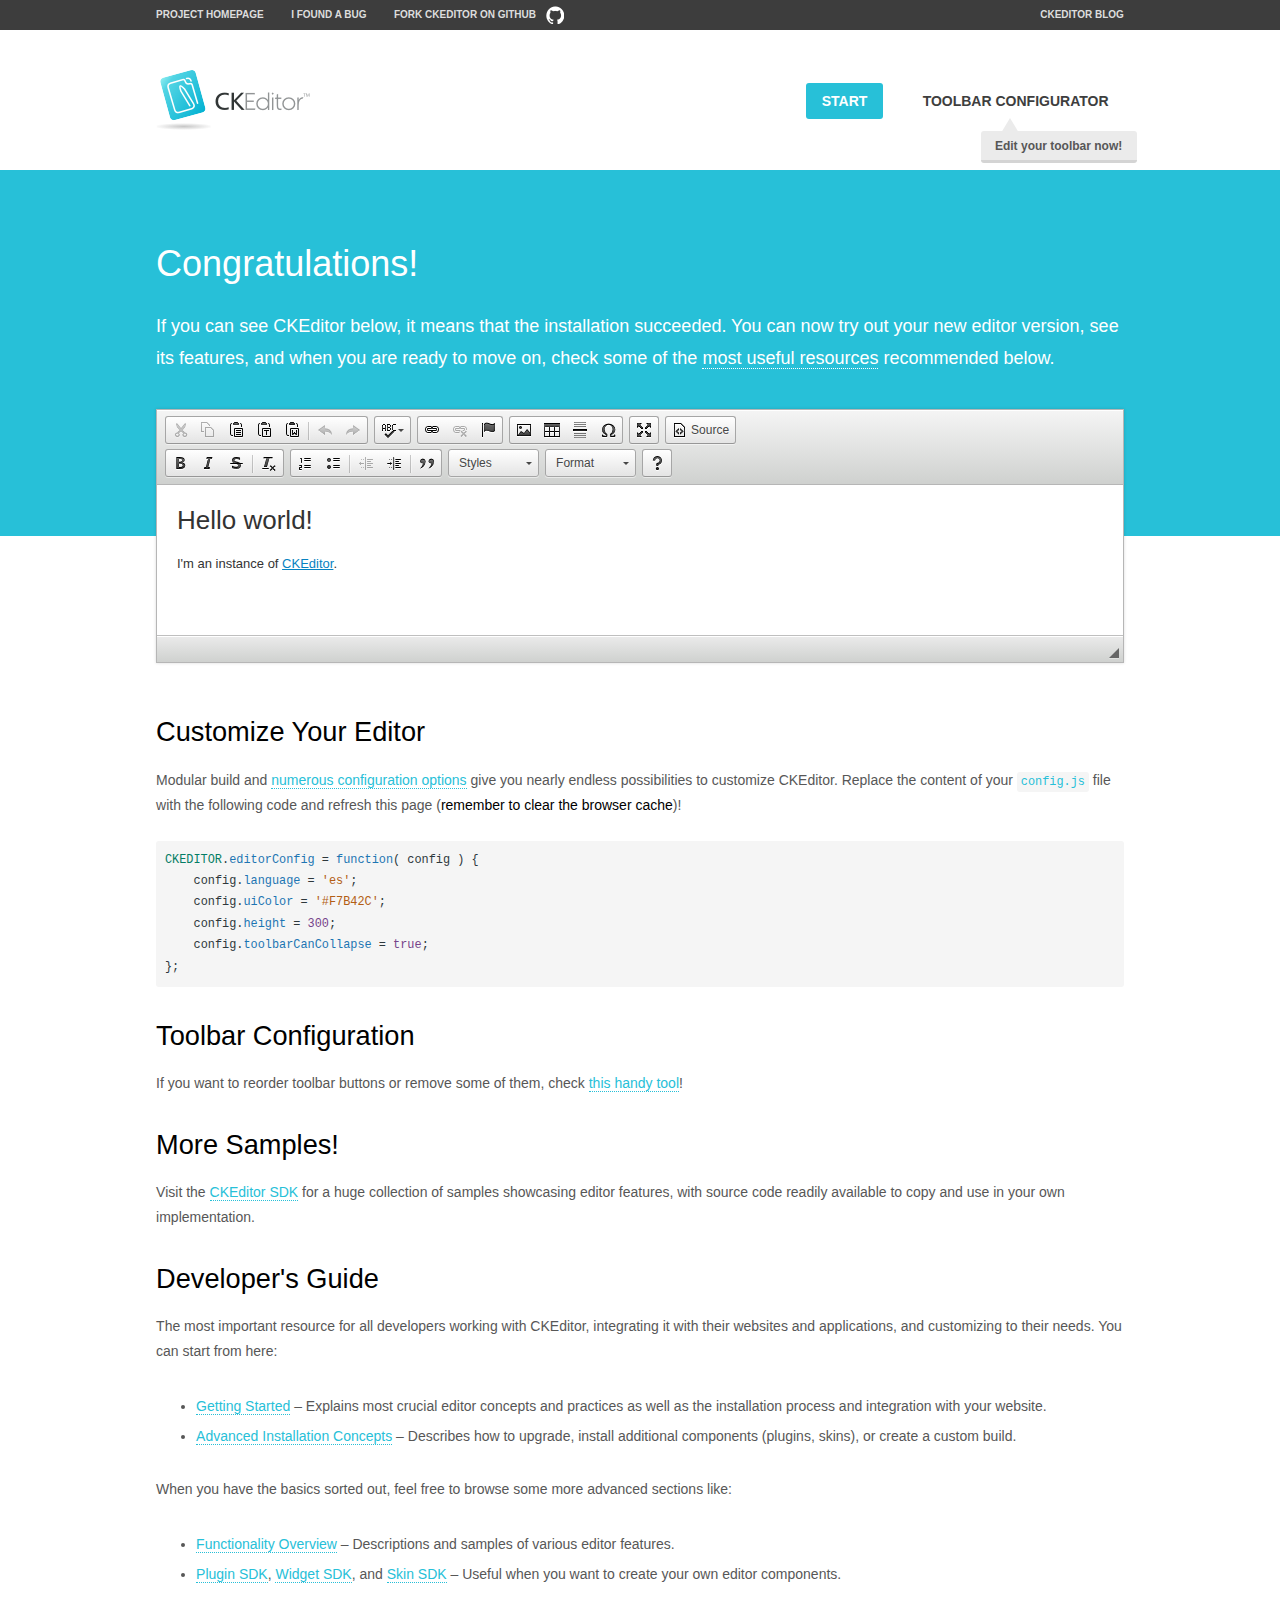
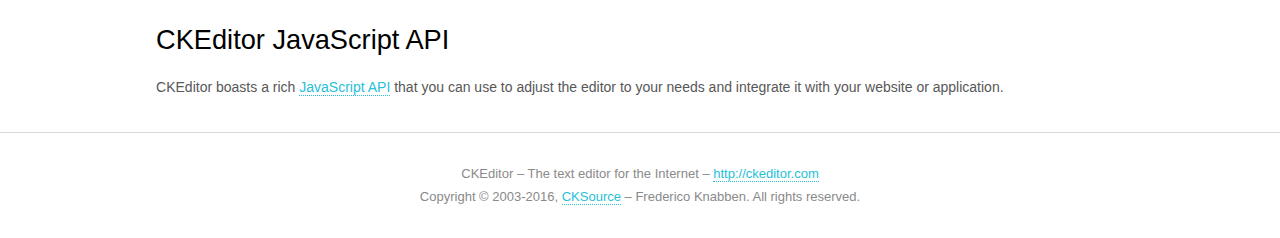
<file: public/nhung/plugins/ckeditor/samples/index.html>
<!DOCTYPE html>
<!--
Copyright (c) 2003-2016, CKSource - Frederico Knabben. All rights reserved.
For licensing, see LICENSE.md or http://ckeditor.com/license
-->
<html>
<head>
	<meta charset="utf-8">
	<title>CKEditor Sample</title>
	<script src="../ckeditor.js"></script>
	<script src="js/sample.js"></script>
	<link rel="stylesheet" href="css/samples.css">
	<link rel="stylesheet" href="toolbarconfigurator/lib/codemirror/neo.css">
</head>
<body id="main">

<nav class="navigation-a">
	<div class="grid-container">
		<ul class="navigation-a-left grid-width-70">
			<li><a href="http://ckeditor.com">Project Homepage</a></li>
			<li><a href="http://dev.ckeditor.com/">I found a bug</a></li>
			<li><a href="http://github.com/ckeditor/ckeditor-dev" class="icon-pos-right icon-navigation-a-github">Fork CKEditor on GitHub</a></li>
		</ul>
		<ul class="navigation-a-right grid-width-30">
			<li><a href="http://ckeditor.com/blog-list">CKEditor Blog</a></li>
		</ul>
	</div>
</nav>

<header class="header-a">
	<div class="grid-container">
		<h1 class="header-a-logo grid-width-30">
			<a href="index.html"><img src="img/logo.png" alt="CKEditor Sample"></a>
		</h1>

		<nav class="navigation-b grid-width-70">
			<ul>
				<li><a href="index.html" class="button-a button-a-background">Start</a></li>
				<li><a href="toolbarconfigurator/index.html" class="button-a">Toolbar configurator <span class="balloon-a balloon-a-nw">Edit your toolbar now!</span></a></li>
			</ul>
		</nav>
	</div>
</header>

<main>
	<div class="adjoined-top">
		<div class="grid-container">
			<div class="content grid-width-100">
				<h1>Congratulations!</h1>
				<p>
					If you can see CKEditor below, it means that the installation succeeded.
					You can now try out your new editor version, see its features, and when you are ready to move on, check some of the <a href="#sample-customize">most useful resources</a> recommended below.
				</p>
			</div>
		</div>
	</div>
	<div class="adjoined-bottom">
		<div class="grid-container">
			<div class="grid-width-100">
				<div id="editor">
					<h1>Hello world!</h1>
					<p>I'm an instance of <a href="http://ckeditor.com">CKEditor</a>.</p>
				</div>
			</div>
		</div>
	</div>

	<div class="grid-container">
		<div class="content grid-width-100">
			<section id="sample-customize">
				<h2>Customize Your Editor</h2>
				<p>Modular build and <a href="http://docs.ckeditor.com/#!/guide/dev_configuration">numerous configuration options</a> give you nearly endless possibilities to customize CKEditor. Replace the content of your <code><a href="../config.js">config.js</a></code> file with the following code and refresh this page (<strong>remember to clear the browser cache</strong>)!</p>
		<pre class="cm-s-neo CodeMirror"><code><span style="padding-right: 0.1px;"><span class="cm-variable">CKEDITOR</span>.<span class="cm-property">editorConfig</span> <span class="cm-operator">=</span> <span class="cm-keyword">function</span>( <span class="cm-def">config</span> ) {</span>
<span style="padding-right: 0.1px;"><span class="cm-tab">	</span><span class="cm-variable-2">config</span>.<span class="cm-property">language</span> <span class="cm-operator">=</span> <span class="cm-string">'es'</span>;</span>
<span style="padding-right: 0.1px;"><span class="cm-tab">	</span><span class="cm-variable-2">config</span>.<span class="cm-property">uiColor</span> <span class="cm-operator">=</span> <span class="cm-string">'#F7B42C'</span>;</span>
<span style="padding-right: 0.1px;"><span class="cm-tab">	</span><span class="cm-variable-2">config</span>.<span class="cm-property">height</span> <span class="cm-operator">=</span> <span class="cm-number">300</span>;</span>
<span style="padding-right: 0.1px;"><span class="cm-tab">	</span><span class="cm-variable-2">config</span>.<span class="cm-property">toolbarCanCollapse</span> <span class="cm-operator">=</span> <span class="cm-atom">true</span>;</span>
<span style="padding-right: 0.1px;">};</span></code></pre>
			</section>

			<section>
				<h2>Toolbar Configuration</h2>
				<p>If you want to reorder toolbar buttons or remove some of them, check <a href="toolbarconfigurator/index.html">this handy tool</a>!</p>
			</section>

			<section>
				<h2>More Samples!</h2>
				<p>Visit the <a href="http://sdk.ckeditor.com">CKEditor SDK</a> for a huge collection of samples showcasing editor features, with source code readily available to copy and use in your own implementation.</p>
			</section>

			<section>
				<h2>Developer's Guide</h2>
				<p>The most important resource for all developers working with CKEditor, integrating it with their websites and applications, and customizing to their needs. You can start from here:</p>
				<ul>
					<li><a href="http://docs.ckeditor.com/#!/guide/dev_installation">Getting Started</a> &ndash; Explains most crucial editor concepts and practices as well as the installation process and integration with your website.</li>
					<li><a href="http://docs.ckeditor.com/#!/guide/dev_advanced_installation">Advanced Installation Concepts</a> &ndash; Describes how to upgrade, install additional components (plugins, skins), or create a custom build.</li>
				</ul>
					<p>When you have the basics sorted out, feel free to browse some more advanced sections like:</p>
				<ul>
					<li><a href="http://docs.ckeditor.com/#!/guide/dev_features">Functionality Overview</a> &ndash; Descriptions and samples of various editor features.</li>
					<li><a href="http://docs.ckeditor.com/#!/guide/plugin_sdk_intro">Plugin SDK</a>, <a href="http://docs.ckeditor.com/#!/guide/widget_sdk_intro">Widget SDK</a>, and <a href="http://docs.ckeditor.com/#!/guide/skin_sdk_intro">Skin SDK</a> &ndash; Useful when you want to create your own editor components.</li>
				</ul>
			</section>

			<section>
				<h2>CKEditor JavaScript API</h2>
				<p>CKEditor boasts a rich <a href="http://docs.ckeditor.com/#!/api">JavaScript API</a> that you can use to adjust the editor to your needs and integrate it with your website or application.</p>
			</section>
		</div>
	</div>
</main>

<footer class="footer-a grid-container">
	<div class="grid-container">
		<p class="grid-width-100">
			CKEditor &ndash; The text editor for the Internet &ndash; <a class="samples" href="http://ckeditor.com/">http://ckeditor.com</a>
		</p>
		<p class="grid-width-100" id="copy">
			Copyright &copy; 2003-2016, <a class="samples" href="http://cksource.com/">CKSource</a> &ndash; Frederico Knabben. All rights reserved.
		</p>
	</div>
</footer>
<script>
	initSample();
</script>

</body>
</html>
</file>
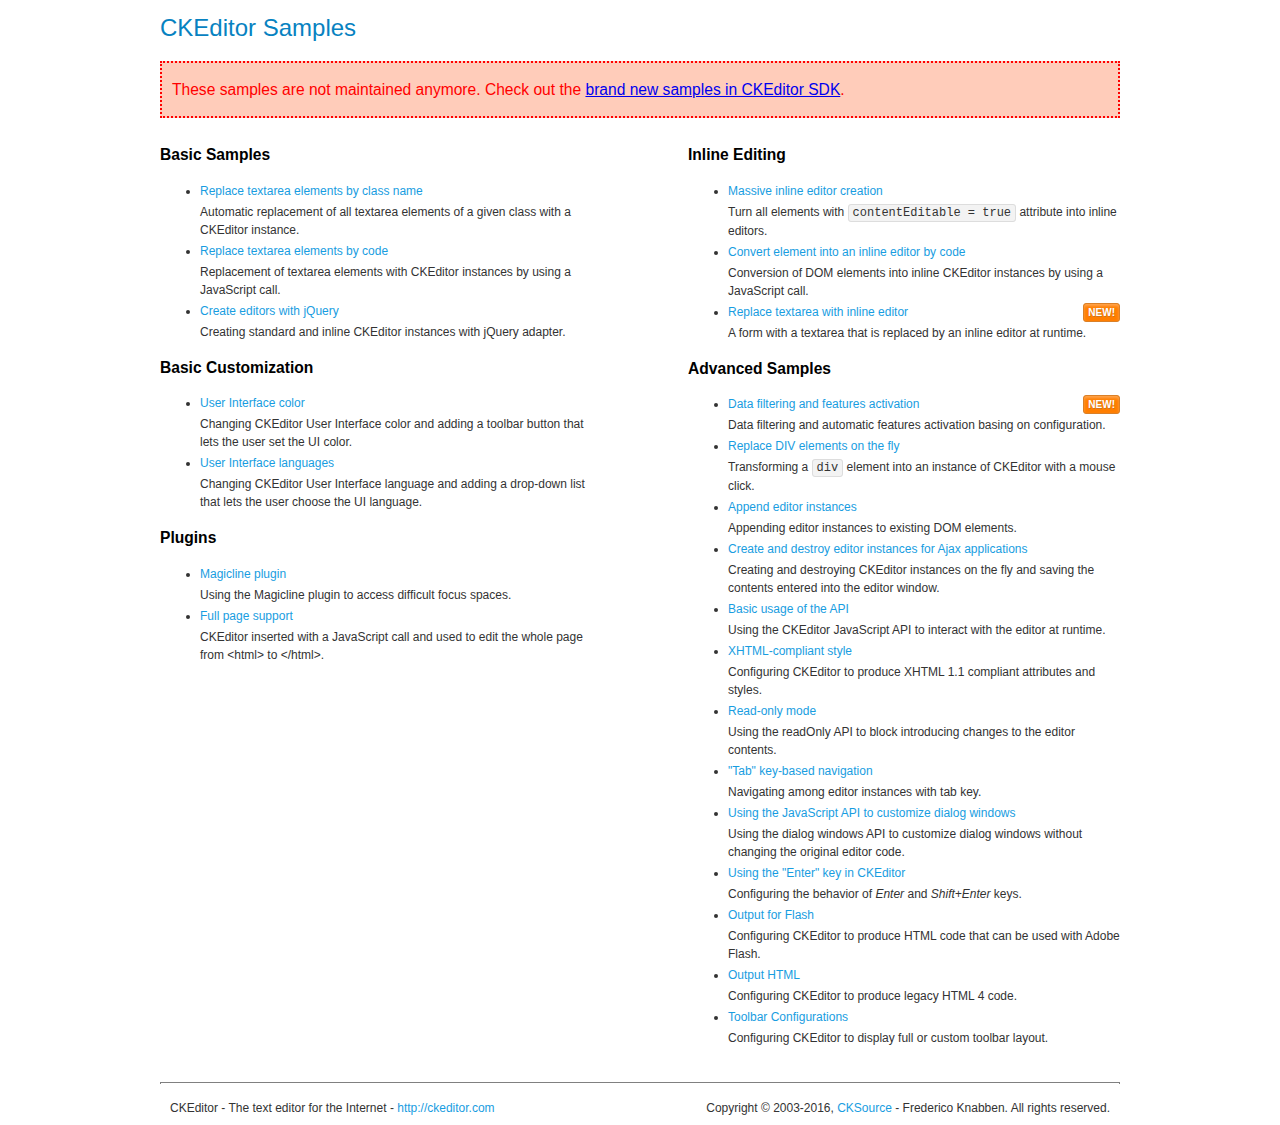
<file: public/nhung/plugins/ckeditor/samples/old/index.html>
<!DOCTYPE html>
<!--
Copyright (c) 2003-2016, CKSource - Frederico Knabben. All rights reserved.
For licensing, see LICENSE.md or http://ckeditor.com/license
-->
<html>
<head>
	<meta charset="utf-8">
	<title>CKEditor Samples</title>
	<link rel="stylesheet" href="sample.css">
</head>
<body>
	<h1 class="samples">
		CKEditor Samples
	</h1>
	<div class="warning deprecated">
		These samples are not maintained anymore. Check out the <a href="http://sdk.ckeditor.com/">brand new samples in CKEditor SDK</a>.
	</div>
	<div class="twoColumns">
		<div class="twoColumnsLeft">
			<h2 class="samples">
				Basic Samples
			</h2>
			<dl class="samples">
				<dt><a class="samples" href="replacebyclass.html">Replace textarea elements by class name</a></dt>
				<dd>Automatic replacement of all textarea elements of a given class with a CKEditor instance.</dd>

				<dt><a class="samples" href="replacebycode.html">Replace textarea elements by code</a></dt>
				<dd>Replacement of textarea elements with CKEditor instances by using a JavaScript call.</dd>

				<dt><a class="samples" href="jquery.html">Create editors with jQuery</a></dt>
				<dd>Creating standard and inline CKEditor instances with jQuery adapter.</dd>
			</dl>

			<h2 class="samples">
				Basic Customization
			</h2>
			<dl class="samples">
				<dt><a class="samples" href="uicolor.html">User Interface color</a></dt>
				<dd>Changing CKEditor User Interface color and adding a toolbar button that lets the user set the UI color.</dd>

				<dt><a class="samples" href="uilanguages.html">User Interface languages</a></dt>
				<dd>Changing CKEditor User Interface language and adding a drop-down list that lets the user choose the UI language.</dd>
			</dl>


			<h2 class="samples">Plugins</h2>
<dl class="samples">
<dt><a class="samples" href="magicline/magicline.html">Magicline plugin</a></dt>
<dd>Using the Magicline plugin to access difficult focus spaces.</dd>

<dt><a class="samples" href="wysiwygarea/fullpage.html">Full page support</a></dt>
<dd>CKEditor inserted with a JavaScript call and used to edit the whole page from &lt;html&gt; to &lt;/html&gt;.</dd>
</dl>
		</div>
		<div class="twoColumnsRight">
			<h2 class="samples">
				Inline Editing
			</h2>
			<dl class="samples">
				<dt><a class="samples" href="inlineall.html">Massive inline editor creation</a></dt>
				<dd>Turn all elements with <code>contentEditable = true</code> attribute into inline editors.</dd>

				<dt><a class="samples" href="inlinebycode.html">Convert element into an inline editor by code</a></dt>
				<dd>Conversion of DOM elements into inline CKEditor instances by using a JavaScript call.</dd>

				<dt><a class="samples" href="inlinetextarea.html">Replace textarea with inline editor</a> <span class="new">New!</span></dt>
				<dd>A form with a textarea that is replaced by an inline editor at runtime.</dd>

				
			</dl>

			<h2 class="samples">
				Advanced Samples
			</h2>
			<dl class="samples">
				<dt><a class="samples" href="datafiltering.html">Data filtering and features activation</a> <span class="new">New!</span></dt>
				<dd>Data filtering and automatic features activation basing on configuration.</dd>

				<dt><a class="samples" href="divreplace.html">Replace DIV elements on the fly</a></dt>
				<dd>Transforming a <code>div</code> element into an instance of CKEditor with a mouse click.</dd>

				<dt><a class="samples" href="appendto.html">Append editor instances</a></dt>
				<dd>Appending editor instances to existing DOM elements.</dd>

				<dt><a class="samples" href="ajax.html">Create and destroy editor instances for Ajax applications</a></dt>
				<dd>Creating and destroying CKEditor instances on the fly and saving the contents entered into the editor window.</dd>

				<dt><a class="samples" href="api.html">Basic usage of the API</a></dt>
				<dd>Using the CKEditor JavaScript API to interact with the editor at runtime.</dd>

				<dt><a class="samples" href="xhtmlstyle.html">XHTML-compliant style</a></dt>
				<dd>Configuring CKEditor to produce XHTML 1.1 compliant attributes and styles.</dd>

				<dt><a class="samples" href="readonly.html">Read-only mode</a></dt>
				<dd>Using the readOnly API to block introducing changes to the editor contents.</dd>

				<dt><a class="samples" href="tabindex.html">"Tab" key-based navigation</a></dt>
				<dd>Navigating among editor instances with tab key.</dd>


				
<dt><a class="samples" href="dialog/dialog.html">Using the JavaScript API to customize dialog windows</a></dt>
<dd>Using the dialog windows API to customize dialog windows without changing the original editor code.</dd>

<dt><a class="samples" href="enterkey/enterkey.html">Using the &quot;Enter&quot; key in CKEditor</a></dt>
<dd>Configuring the behavior of <em>Enter</em> and <em>Shift+Enter</em> keys.</dd>

<dt><a class="samples" href="htmlwriter/outputforflash.html">Output for Flash</a></dt>
<dd>Configuring CKEditor to produce HTML code that can be used with Adobe Flash.</dd>

<dt><a class="samples" href="htmlwriter/outputhtml.html">Output HTML</a></dt>
<dd>Configuring CKEditor to produce legacy HTML 4 code.</dd>

<dt><a class="samples" href="toolbar/toolbar.html">Toolbar Configurations</a></dt>
<dd>Configuring CKEditor to display full or custom toolbar layout.</dd>

			</dl>
		</div>
	</div>
	<div id="footer">
		<hr>
		<p>
			CKEditor - The text editor for the Internet - <a class="samples" href="http://ckeditor.com/">http://ckeditor.com</a>
		</p>
		<p id="copy">
			Copyright &copy; 2003-2016, <a class="samples" href="http://cksource.com/">CKSource</a> - Frederico Knabben. All rights reserved.
		</p>
	</div>
</body>
</html>
</file>
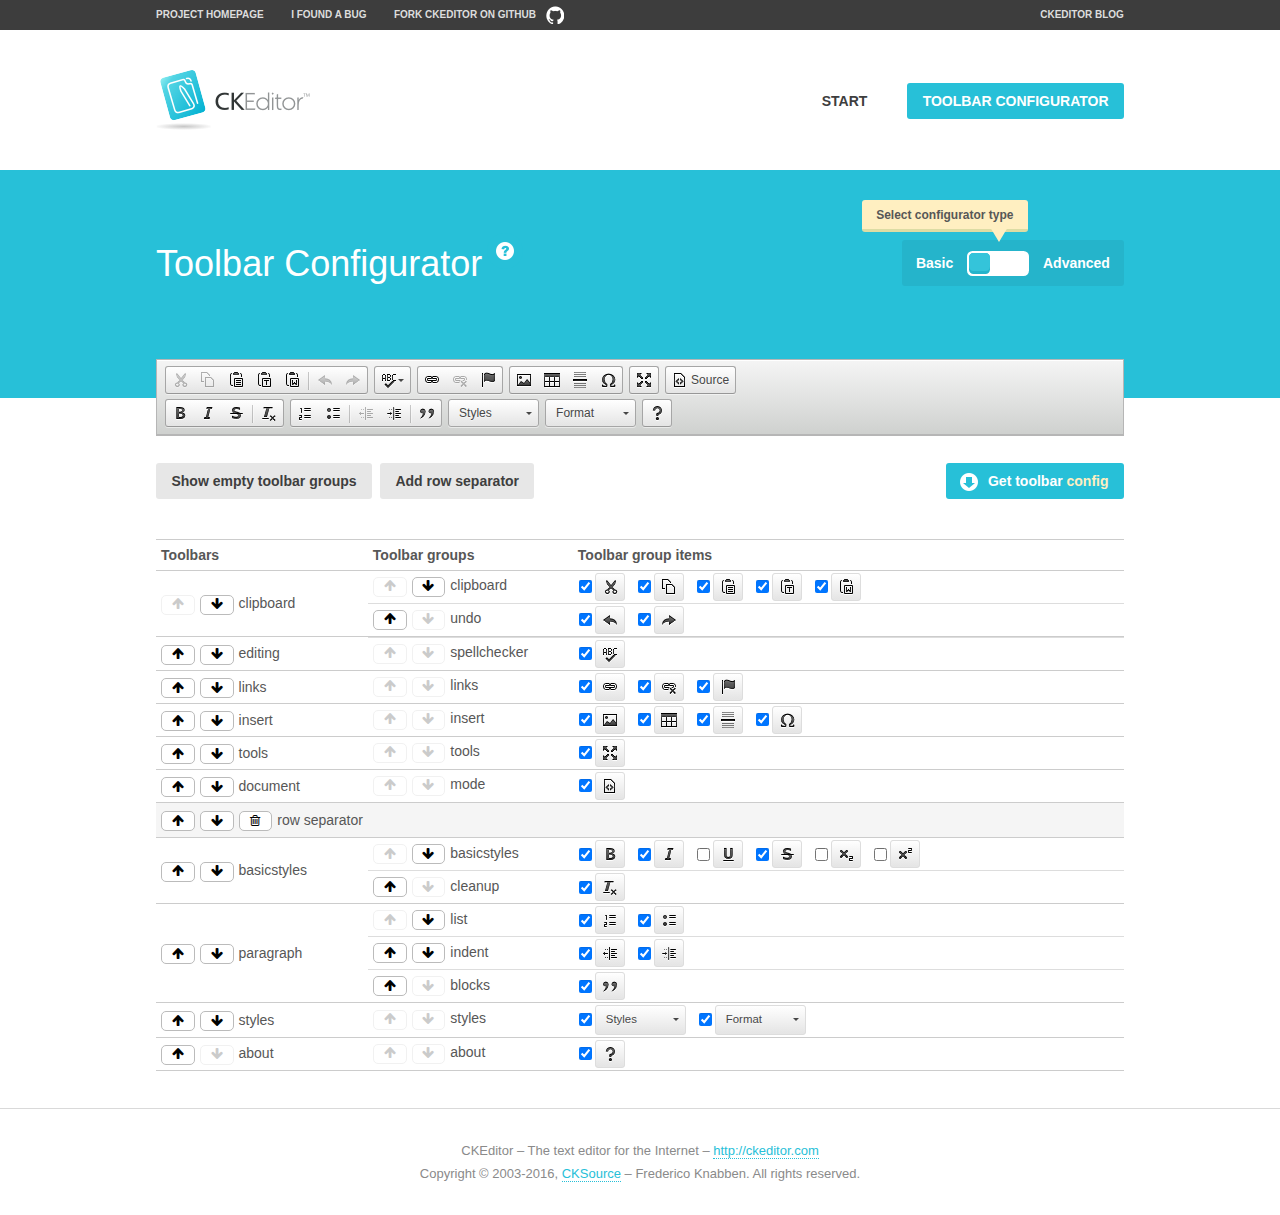
<file: public/nhung/plugins/ckeditor/samples/toolbarconfigurator/index.html>
<!DOCTYPE html>
<!--
Copyright (c) 2003-2016, CKSource - Frederico Knabben. All rights reserved.
For licensing, see LICENSE.md or http://ckeditor.com/license
-->
<!--[if IE 8]><html class="ie8"><![endif]-->
<!--[if gt IE 8]><html><![endif]-->
<!--[if !IE]><!--><html><!--<![endif]-->
<head>
	<meta charset="utf-8">
	<title>Toolbar Configurator</title>
	<script src="../../ckeditor.js"></script>
	<script>
		if ( CKEDITOR.env.ie && CKEDITOR.env.version < 9 )
			CKEDITOR.tools.enableHtml5Elements( document );
	</script>
	<link rel="stylesheet" href="lib/codemirror/codemirror.css">
	<link rel="stylesheet" href="lib/codemirror/show-hint.css">
	<link rel="stylesheet" href="lib/codemirror/neo.css">
	<link rel="stylesheet" href="css/fontello.css">
	<link rel="stylesheet" href="../css/samples.css">
</head>
<body id="toolbar">

<nav class="navigation-a">
	<div class="grid-container">
		<ul class="navigation-a-left grid-width-70">
			<li><a href="http://ckeditor.com">Project Homepage</a></li>
			<li><a href="http://dev.ckeditor.com/">I found a bug</a></li>
			<li><a href="http://github.com/ckeditor/ckeditor-dev" class="icon-pos-right icon-navigation-a-github">Fork CKEditor on GitHub</a></li>
		</ul>
		<ul class="navigation-a-right grid-width-30">
			<li><a href="http://ckeditor.com/blog-list">CKEditor Blog</a></li>
		</ul>
	</div>
</nav>

<header class="header-a">
	<div class="grid-container">
		<h1 class="header-a-logo grid-width-30">
			<a href="../index.html"><img src="../img/logo.png" alt="CKEditor Logo"></a>
		</h1>
		<nav class="navigation-b grid-width-70">
			<ul>
				<li><a href="../index.html"  class="button-a">Start</a></li>
				<li><a href="index.html"  class="button-a button-a-background">Toolbar configurator</a></li>
			</ul>
		</nav>
	</div>
</header>

<main>
	<div class="adjoined-top">
		<div class="grid-container">
			<div class="content grid-width-100">
				<div class="grid-container-nested">
					<h1 class="grid-width-60">
						Toolbar Configurator
						<a href="#help-content" type="button" title="Configurator help" id="help" class="button-a button-a-background button-a-no-text icon-pos-left icon-question-mark">Help</a>
					</h1>

					<div class="grid-width-40 grid-switch-magic">
						<div class="switch">
							<span class="balloon-a balloon-a-se">Select configurator type</span>
							<input type="radio" name="radio" data-num="1" id="radio-basic" />
							<input type="radio" name="radio" data-num="2" id="radio-advanced" />
							<label data-for="1" for="radio-basic">Basic</label>
							<span class="switch-inner">
								<span class="handler"></span>
							</span>
							<label data-for="2" for="radio-advanced">Advanced</label>
						</div>
					</div>
				</div>
			</div>
		</div>
	</div>
	<div class="adjoined-bottom">
		<div class="grid-container">
			<div class="grid-width-100">
				<div class="editors-container">
					<div id="editor-basic"></div>
					<div id="editor-advanced"></div>
				</div>
			</div>
		</div>
	</div>

	<div class="grid-container configurator">
		<div class="content grid-width-100">
			<div class="configurator">
				<div>
					<div id="toolbarModifierWrapper"></div>
				</div>
			</div>
		</div>
	</div>

	<div id="help-content">
		<div class="grid-container">
			<div class="grid-width-100">
				<h2>What Am I Doing Here?</h2>

				<div class="grid-container grid-container-nested">
					<div class="basic">
						<div class="grid-width-50">
							<p>Arrange <a href="http://docs.ckeditor.com/#!/api/CKEDITOR.config-cfg-toolbarGroups">toolbar groups</a>, toggle <a href="http://docs.ckeditor.com/#!/api/CKEDITOR.config-cfg-removeButtons">button visibility</a> according to your needs and get your toolbar configuration.</p>
							<p>You can replace the content of the <a href="../../config.js"><code>config.js</code></a> file with the generated configuration. If you already set some configuration options you will need to merge both configurations.</p>
						</div>
						<div class="grid-width-50">
							<p>Read more about different ways of <a href="http://docs.ckeditor.com/#!/guide/dev_configuration">setting configuration</a> and do not forget about <strong>clearing browser cache</strong>.</p>
							<p>Arranging toolbar groups is the recommended way of configuring the toolbar, but if you need more freedom you can use the <a href="#advanced">advanced configurator</a>.</p>
						</div>
					</div>
					<div class="advanced" style="display: none;">
						<div class="grid-width-50">
							<p>With this code editor you can edit your <a href="http://docs.ckeditor.com/#!/api/CKEDITOR.config-cfg-toolbar">toolbar configuration</a> live.</p>
							<p>You can replace the content of the <a href="../../config.js"><code>config.js</code></a> file with the generated configuration. If you already set some configuration options you will need to merge both configurations.</p>
						</div>
						<div class="grid-width-50">
							<p>Read more about different ways of <a href="http://docs.ckeditor.com/#!/guide/dev_configuration">setting configuration</a> and do not forget about <strong>clearing browser cache</strong>.</p>
						</div>
					</div>
				</div>

				<p class="grid-container grid-container-nested">
					<button type="button" class="help-content-close grid-width-100 button-a button-a-background">Got it. Let's play!</button>
				</p>
			</div>
		</div>
	</div>
</main>

<footer class="footer-a grid-container">
	<p class="grid-width-100">
		CKEditor &ndash; The text editor for the Internet &ndash; <a class="samples" href="http://ckeditor.com/">http://ckeditor.com</a>
	</p>
	<p class="grid-width-100" id="copy">
		Copyright &copy; 2003-2016, <a class="samples" href="http://cksource.com/">CKSource</a> &ndash; Frederico Knabben. All rights reserved.
	</p>
</footer>

<script src="lib/codemirror/codemirror.js"></script>
<script src="lib/codemirror/javascript.js"></script>
<script src="lib/codemirror/show-hint.js"></script>

<script src="js/fulltoolbareditor.js"></script>
<script src="js/abstracttoolbarmodifier.js"></script>
<script src="js/toolbarmodifier.js"></script>
<script src="js/toolbartextmodifier.js"></script>
<script src="../js/sf.js"></script>

<script>
	( function() {
		'use strict';

		var mode = ( window.location.hash.substr( 1 ) === 'advanced' ) ? 'advanced' : 'basic',
			configuratorSection = CKEDITOR.document.findOne( 'main > .grid-container.configurator' ),
			basicInstruction = CKEDITOR.document.findOne( '#help-content .basic' ),
			advancedInstruction = CKEDITOR.document.findOne( '#help-content .advanced' ),

			// Configurator mode switcher.
			modeSwitchBasic = CKEDITOR.document.getById( 'radio-basic' ),
			modeSwitchAdvanced = CKEDITOR.document.getById( 'radio-advanced' );

		// Initial setup
		function updateSwitcher() {
			if ( mode === 'advanced' ) {
				modeSwitchAdvanced.$.checked = true;
			} else {
				modeSwitchBasic.$.checked = true;
			}
		}

		updateSwitcher();

		CKEDITOR.document.getWindow().on( 'hashchange', function( e ) {
			var hash = window.location.hash.substr( 1 );
			if ( !( hash === 'advanced' || hash === 'basic' ) ) {
				return;
			}
			mode = hash;
			onToolbarsDone( mode );
		} );

		CKEDITOR.document.getWindow().on( 'resize', function() {
			updateToolbar( ( mode === 'basic' ? toolbarModifier : toolbarTextModifier )[ 'editorInstance' ] );
		} );

		function onRefresh( modifier ) {
			modifier = modifier || this;

			if ( mode === 'basic' && modifier instanceof ToolbarConfigurator.ToolbarTextModifier ) {
				return;
			}

			// CodeMirror container becomes visible, so we need to refresh and to avoid rendering problems.
			if ( mode === 'advanced' && modifier instanceof ToolbarConfigurator.ToolbarTextModifier ) {
				modifier.codeContainer.refresh();
			}

			updateToolbar( modifier.editorInstance );
		}

		function updateToolbar( editor ) {
			var editorContainer = editor.container;

			// Not always editor is loaded.
			if ( !editorContainer ) {
				return;
			}

			var displayStyle = editorContainer.getStyle( 'display' );

			editorContainer.setStyle( 'display', 'block' );

			var newHeight = editorContainer.getSize( 'height' );

			var newMarginTop = parseInt( editorContainer.getComputedStyle( 'margin-top' ), 10 );
			newMarginTop = ( isNaN( newMarginTop ) ? 0 : Number( newMarginTop ) );

			var newMarginBottom = parseInt( editorContainer.getComputedStyle( 'margin-bottom' ), 10 );
			newMarginBottom = ( isNaN( newMarginBottom ) ? 0 : Number( newMarginBottom ) );

			var result = newHeight + newMarginTop + newMarginBottom;

			editorContainer.setStyle( 'display', displayStyle );

			editor.container.getAscendant( 'div' ).setStyle( 'height', result + 'px' );
		}

		var toolbarModifier = new ToolbarConfigurator.ToolbarModifier( 'editor-basic' );

		var done = 0;
		toolbarModifier.init( onToolbarInit );
		toolbarModifier.onRefresh = onRefresh;

		CKEDITOR.document.getById( 'toolbarModifierWrapper' ).append( toolbarModifier.mainContainer );

		var toolbarTextModifier = new ToolbarConfigurator.ToolbarTextModifier( 'editor-advanced' );
		toolbarTextModifier.init( onToolbarInit );
		toolbarTextModifier.onRefresh = onRefresh;

		function onToolbarInit() {
			if ( ++done === 2 ) {
				onToolbarsDone();

				positionSticky.watch( CKEDITOR.document.findOne( '.toolbar' ), function() {
					return mode === 'advanced';
				} );
			}
		}

		function onToolbarsDone() {
			if ( mode === 'basic' ) {
				toggleModeBasic( false );
			} else {
				toggleModeAdvanced( false );
			}

			updateSwitcher();

			setTimeout( function() {
				CKEDITOR.document.findOne( '.editors-container' ).addClass( 'active' );
				CKEDITOR.document.findOne( '#toolbarModifierWrapper' ).addClass( 'active' );
			}, 200 );
		}

		CKEDITOR.document.getById( 'toolbarModifierWrapper' ).append( toolbarTextModifier.mainContainer );

		function toogleModeSwitch( onElement, offElement, onModifier, offModifier ) {
			onElement.addClass( 'fancy-button-active' );
			offElement.removeClass( 'fancy-button-active' );

			onModifier.showUI();
			offModifier.hideUI();
		}

		function toggleModeBasic( callOnRefresh ) {
			callOnRefresh = ( callOnRefresh !== false );
			mode = 'basic';
			window.location.hash = '#basic';
			toogleModeSwitch( modeSwitchBasic, modeSwitchAdvanced, toolbarModifier, toolbarTextModifier );

			configuratorSection.removeClass( 'freed-width' );
			basicInstruction.show();
			advancedInstruction.hide();

			callOnRefresh && onRefresh( toolbarModifier );
		}

		function toggleModeAdvanced( callOnRefresh ) {
			callOnRefresh = ( callOnRefresh !== false );
			mode = 'advanced';
			window.location.hash = '#advanced';
			toogleModeSwitch( modeSwitchAdvanced, modeSwitchBasic, toolbarTextModifier, toolbarModifier );

			configuratorSection.addClass( 'freed-width' );
			advancedInstruction.show();
			basicInstruction.hide();

			callOnRefresh && onRefresh( toolbarTextModifier );
		}

		modeSwitchBasic.on( 'click', toggleModeBasic );
		modeSwitchAdvanced.on( 'click', toggleModeAdvanced );

		//
		// Position:sticky for the toolbar.
		//

		// Will make elements behave like they were styled with position:sticky.
		var positionSticky = {
			// Store object: {
			// 		element: CKEDITOR.dom.element, // Element which will float.
			// 		placeholder: CKEDITOR.dom.element, // Placeholder which is place to prevent page bounce.
			// 		isFixed: boolean // Whether element float now.
			// }
			watched: [],

			active: [],

			staticContainer: null,

			init: function() {
				var element = CKEDITOR.dom.element.createFromHtml(
					'<div class="staticContainer">' +
						'<div class="grid-container" >' +
							'<div class="grid-width-100">' +
								'<div class="inner"></div>' +
							'</div>' +
						'</div>' +
					'</div>' );

				this.staticContainer = element.findOne( '.inner' );

				CKEDITOR.document.getBody().append( element );
			},

			watch: function( element, preventFunc ) {
				this.watched.push( {
					element: element,
					placeholder: new CKEDITOR.dom.element( 'div' ),
					isFixed: false,
					preventFunc: preventFunc
				} );
			},

			checkAll: function() {
				for ( var i = 0; i < this.watched.length; i++ ) {
					this.check( this.watched[ i ] );
				}
			},

			check: function( element ) {
				var isFixed = element.isFixed;
				var shouldBeFixed = this.shouldBeFixed( element );

				// Nothing to be done.
				if ( isFixed === shouldBeFixed ) {
					return;
				}

				var placeholder = element.placeholder;

				if ( isFixed ) {
					// Unfixing.

					element.element.insertBefore( placeholder );
					placeholder.remove();

					element.element.removeStyle( 'margin' );

					this.active.splice( CKEDITOR.tools.indexOf( this.active, element ), 1 );

				} else {
					// Fixing.
					placeholder.setStyle( 'width', element.element.getSize( 'width' ) + 'px' );
					placeholder.setStyle( 'height', element.element.getSize( 'height' ) + 'px' );
					placeholder.setStyle( 'margin-bottom', element.element.getComputedStyle( 'margin-bottom' ) );
					placeholder.setStyle( 'display', element.element.getComputedStyle( 'display' ) );
					placeholder.insertAfter( element.element );

					this.staticContainer.append( element.element );

					this.active.push( element );
				}

				element.isFixed = !element.isFixed;
			},

			shouldBeFixed: function( element ) {
				if ( element.preventFunc && element.preventFunc() ) {
					return false;
				}

				// If element is already fixed we are checking it's placeholder.
				var related = ( element.isFixed ? element.placeholder : element.element ),
					clientRect = related.$.getBoundingClientRect(),
					staticHeight = this.staticContainer.getSize('height' ),
					elemHeight = element.element.getSize( 'height' );

				if ( element.isFixed ) {
					return ( clientRect.top + elemHeight < staticHeight );
				} else {
					return ( clientRect.top < staticHeight );
				}
			}
		};

		positionSticky.init();

		CKEDITOR.document.getWindow().on( 'scroll',
			new CKEDITOR.tools.eventsBuffer( 100, positionSticky.checkAll, positionSticky ).input
		);

		// Make the toolbar sticky.
		positionSticky.watch( CKEDITOR.document.findOne( '.editors-container' ) );

		// Help button and help-content.
		( function() {
			var helpButton = CKEDITOR.document.getById( 'help' ),
				helpContent = CKEDITOR.document.getById( 'help-content' );

			// Don't show help button on IE8 because it's unsupported by Pico Modal.
			if ( CKEDITOR.env.ie && CKEDITOR.env.version == 8 ) {
				helpButton.hide();
			} else {
				// Display help modal when the button is clicked.
				helpButton.on( 'click', function( evt ) {
					SF.modal( {
						// Clone modal content from DOM.
						content: helpContent.getHtml(),

						afterCreate: function( modal ) {
							// Enable modal content button to close the modal.
							new CKEDITOR.dom.element( modal.modalElem() ).findOne( '.help-content-close' ).once( 'click', modal.close );
						}
					} ).show();
				} );
			}
		} )();
	} )();
</script>
</body>
</html>
</file>
<file: public/nhung/nivo-slider/themes/default/default.css>
/*
Skin Name: Nivo Slider Default Theme
Skin URI: http://nivo.dev7studios.com
Description: The default skin for the Nivo Slider.
Version: 1.3
Author: Gilbert Pellegrom
Author URI: http://dev7studios.com
Supports Thumbs: true
*/

.theme-default .nivoSlider {
	position:relative;
	background:#fff url(loading.gif) no-repeat 50% 50%;
    margin-bottom:10px;
    -webkit-box-shadow: 0px 1px 5px 0px #4a4a4a;
    -moz-box-shadow: 0px 1px 5px 0px #4a4a4a;
    box-shadow: 0px 1px 5px 0px #4a4a4a;
}
.theme-default .nivoSlider img {
	position:absolute;
	top:0px;
	left:0px;
	display:none;
}
.theme-default .nivoSlider a {
	border:0;
	display:block;
}

.theme-default .nivo-controlNav {
	text-align: center;
	padding: 20px 0;
}
.theme-default .nivo-controlNav a {
	display:inline-block;
	width:22px;
	height:22px;
	background:url(bullets.png) no-repeat;
	text-indent:-9999px;
	border:0;
	margin: 0 2px;
}
.theme-default .nivo-controlNav a.active {
	background-position:0 -22px;
}

.theme-default .nivo-directionNav a {
	display:block;
	width:30px;
	height:30px;
	background:url(arrows.png) no-repeat;
	text-indent:-9999px;
	border:0;
	opacity: 0;
	-webkit-transition: all 200ms ease-in-out;
    -moz-transition: all 200ms ease-in-out;
    -o-transition: all 200ms ease-in-out;
    transition: all 200ms ease-in-out;
}
.theme-default:hover .nivo-directionNav a { opacity: 1; }
.theme-default a.nivo-nextNav {
	background-position:-30px 0;
	right:15px;
}
.theme-default a.nivo-prevNav {
	left:15px;
}

.theme-default .nivo-caption {
    font-family: Helvetica, Arial, sans-serif;
}
.theme-default .nivo-caption a {
    color:#fff;
    border-bottom:1px dotted #fff;
}
.theme-default .nivo-caption a:hover {
    color:#fff;
}

.theme-default .nivo-controlNav.nivo-thumbs-enabled {
	width: 100%;
}
.theme-default .nivo-controlNav.nivo-thumbs-enabled a {
	width: auto;
	height: auto;
	background: none;
	margin-bottom: 5px;
}
.theme-default .nivo-controlNav.nivo-thumbs-enabled img {
	display: block;
	width: 120px;
	height: auto;
}
</file>
<file: public/nhung/nivo-slider/themes/light/light.css>
/*
Skin Name: Nivo Slider Light Theme
Skin URI: http://nivo.dev7studios.com
Description: A light skin for the Nivo Slider.
Version: 1.0
Author: Gilbert Pellegrom
Author URI: http://dev7studios.com
Supports Thumbs: true
*/

.theme-light.slider-wrapper {
    background: #fff;
    padding: 10px;
}
.theme-light .nivoSlider {
	position:relative;
	background:#fff url(loading.gif) no-repeat 50% 50%;
    margin-bottom:10px;
    overflow: visible;
}
.theme-light .nivoSlider img {
	position:absolute;
	top:0px;
	left:0px;
	display:none;
}
.theme-light .nivoSlider a {
	border:0;
	display:block;
}

.theme-light .nivo-controlNav {
	text-align: left;
	padding: 0;
	position: relative;
	z-index: 10;
}
.theme-light .nivo-controlNav a {
	display:inline-block;
	width:10px;
	height:10px;
	background:url(bullets.png) no-repeat;
	text-indent:-9999px;
	border:0;
	margin: 0 2px;
}
.theme-light .nivo-controlNav a.active {
	background-position:0 100%;
}

.theme-light .nivo-directionNav a {
	display:block;
	width:30px;
	height:30px;
	background: url(arrows.png) no-repeat;
	text-indent:-9999px;
	border:0;
	top: auto;
	bottom: -36px;
	z-index: 11;
}
.theme-light .nivo-directionNav a:hover {
    background-color: #eee;
    -webkit-border-radius: 2px;
    -moz-border-radius: 2px;
    border-radius: 2px;
}
.theme-light a.nivo-nextNav {
	background-position:160% 50%;
	right:0px;
}
.theme-light a.nivo-prevNav {
    background-position:-60% 50%;
    left: auto;
	right: 35px;
}

.theme-light .nivo-caption {
    font-family: Helvetica, Arial, sans-serif;
}
.theme-light .nivo-caption a {
    color:#fff;
    border-bottom:1px dotted #fff;
}
.theme-light .nivo-caption a:hover {
    color:#fff;
}

.theme-light .nivo-controlNav.nivo-thumbs-enabled {
	width: 80%;
}
.theme-light .nivo-controlNav.nivo-thumbs-enabled a {
	width: auto;
	height: auto;
	background: none;
	margin-bottom: 5px;
}
.theme-light .nivo-controlNav.nivo-thumbs-enabled img {
	display: block;
	width: 120px;
	height: auto;
}
</file>
<file: public/nhung/nivo-slider/themes/dark/dark.css>
/*
Skin Name: Nivo Slider Dark Theme
Skin URI: http://nivo.dev7studios.com
Description: A dark skin for the Nivo Slider.
Version: 1.0
Author: Gilbert Pellegrom
Author URI: http://dev7studios.com
Supports Thumbs: true
*/

.theme-dark.slider-wrapper {
    background: #222;
    padding: 10px;
}
.theme-dark .nivoSlider {
	position:relative;
	background:#fff url(loading.gif) no-repeat 50% 50%;
    margin-bottom:10px;
    overflow: visible;
}
.theme-dark .nivoSlider img {
	position:absolute;
	top:0px;
	left:0px;
	display:none;
}
.theme-dark .nivoSlider a {
	border:0;
	display:block;
}

.theme-dark .nivo-controlNav {
	text-align: left;
	padding: 0;
	position: relative;
	z-index: 10;
}
.theme-dark .nivo-controlNav a {
	display:inline-block;
	width:10px;
	height:10px;
	background:url(bullets.png) no-repeat 0 2px;
	text-indent:-9999px;
	border:0;
	margin: 0 2px;
}
.theme-dark .nivo-controlNav a.active {
	background-position:0 100%;
}

.theme-dark .nivo-directionNav a {
	display:block;
	width:30px;
	height:30px;
	background: url(arrows.png) no-repeat;
	text-indent:-9999px;
	border:0;
	top: auto;
	bottom: -36px;
	z-index: 11;
}
.theme-dark .nivo-directionNav a:hover {
    background-color: #333;
    -webkit-border-radius: 2px;
    -moz-border-radius: 2px;
    border-radius: 2px;
}
.theme-dark a.nivo-nextNav {
	background-position:-16px 50%;
	right:0px;
}
.theme-dark a.nivo-prevNav {
    background-position:11px 50%;
    left: auto;
	right: 35px;
}

.theme-dark .nivo-caption {
    font-family: Helvetica, Arial, sans-serif;
}
.theme-dark .nivo-caption a {
    color:#fff;
    border-bottom:1px dotted #fff;
}
.theme-dark .nivo-caption a:hover {
    color:#fff;
}

.theme-dark .nivo-controlNav.nivo-thumbs-enabled {
	width: 80%;
}
.theme-dark .nivo-controlNav.nivo-thumbs-enabled a {
	width: auto;
	height: auto;
	background: none;
	margin-bottom: 5px;
}
.theme-dark .nivo-controlNav.nivo-thumbs-enabled img {
	display: block;
	width: 120px;
	height: auto;
}
</file>
<file: public/nhung/nivo-slider/themes/bar/bar.css>
/*
Skin Name: Nivo Slider Bar Theme
Skin URI: http://nivo.dev7studios.com
Description: The bottom bar skin for the Nivo Slider.
Version: 1.0
Author: Gilbert Pellegrom
Author URI: http://dev7studios.com
Supports Thumbs: false
*/

.theme-bar.slider-wrapper {
    position: relative;
    border: 1px solid #333;
    overflow: hidden;
}
.theme-bar .nivoSlider {
	position:relative;
	background:#fff url(loading.gif) no-repeat 50% 50%;
}
.theme-bar .nivoSlider img {
	position:absolute;
	top:0px;
	left:0px;
	display:none;
}
.theme-bar .nivoSlider a {
	border:0;
	display:block;
}

.theme-bar .nivo-controlNav {
    position: absolute;
    left: 0;
    bottom: -41px;
    z-index: 10;
    width: 100%;
    height: 30px;
	text-align: center;
	padding: 5px 0;
	border-top: 1px solid #333;
	background: #333;
    background: -moz-linear-gradient(top,  #565656 0%, #333333 100%); /* FF3.6+ */
    background: -webkit-gradient(linear, left top, left bottom, color-stop(0%,#565656), color-stop(100%,#333333)); /* Chrome,Safari4+ */
    background: -webkit-linear-gradient(top,  #565656 0%,#333333 100%); /* Chrome10+,Safari5.1+ */
    background: -o-linear-gradient(top,  #565656 0%,#333333 100%); /* Opera 11.10+ */
    background: -ms-linear-gradient(top,  #565656 0%,#333333 100%); /* IE10+ */
    background: linear-gradient(to bottom,  #565656 0%,#333333 100%); /* W3C */
    filter: progid:DXImageTransform.Microsoft.gradient( startColorstr='#565656', endColorstr='#333333',GradientType=0 ); /* IE6-9 */
    opacity: 0.5;
    -webkit-transition: all 200ms ease-in-out;
    -moz-transition: all 200ms ease-in-out;
    -o-transition: all 200ms ease-in-out;
    transition: all 200ms ease-in-out;
}
.theme-bar:hover .nivo-controlNav {
    bottom: 0;
    opacity: 1;
}
.theme-bar .nivo-controlNav a {
	display:inline-block;
	width:22px;
	height:22px;
	background:url(bullets.png) no-repeat;
	text-indent:-9999px;
	border:0;
	margin: 5px 2px 0 2px;
}
.theme-bar .nivo-controlNav a.active {
	background-position:0 -22px;
}

.theme-bar .nivo-directionNav a {
	display:block;
	border:0;
	color: #fff;
	text-transform: uppercase;
	top: auto;
	bottom: 10px;
	z-index: 11;
	font-family: "Helvetica Neue", Helvetica, Arial, sans-serif;
	font-size: 13px;
	line-height: 20px;
	opacity: 0.5;
    -webkit-transition: all 200ms ease-in-out;
    -moz-transition: all 200ms ease-in-out;
    -o-transition: all 200ms ease-in-out;
    transition: all 200ms ease-in-out;
}
.theme-bar a.nivo-nextNav { right: -50px; }
.theme-bar a.nivo-prevNav { left: -50px; }
.theme-bar:hover a.nivo-nextNav { 
    right: 15px; 
    opacity: 1;
}
.theme-bar:hover a.nivo-prevNav { 
    left: 15px; 
    opacity: 1;
}
.theme-bar .nivo-directionNav a:hover { color: #ddd; }

.theme-bar .nivo-caption {
    font-family: Helvetica, Arial, sans-serif;
    -webkit-transition: all 200ms ease-in-out;
    -moz-transition: all 200ms ease-in-out;
    -o-transition: all 200ms ease-in-out;
    transition: all 200ms ease-in-out;
}
.theme-bar:hover .nivo-caption {
    bottom: 41px;
}
.theme-bar .nivo-caption a {
    color:#fff;
    border-bottom:1px dotted #fff;
}
.theme-bar .nivo-caption a:hover {
    color:#fff;
}

.theme-bar .nivo-controlNav.nivo-thumbs-enabled {
	width: 100%;
}
.theme-bar .nivo-controlNav.nivo-thumbs-enabled a {
	width: auto;
	height: auto;
	background: none;
	margin-bottom: 5px;
}
.theme-bar .nivo-controlNav.nivo-thumbs-enabled img {
	display: block;
	width: 120px;
	height: auto;
}
</file>
<file: public/nhung/nivo-slider/demo/style.css>
/*=================================*/
/* Nivo Slider Demo
/* November 2010
/* By: Gilbert Pellegrom
/* http://dev7studios.com
/*=================================*/

/*====================*/
/*=== Reset Styles ===*/
/*====================*/
html, body, div, span, applet, object, iframe,
h1, h2, h3, h4, h5, h6, p, blockquote, pre,
a, abbr, acronym, address, big, cite, code,
del, dfn, em, font, img, ins, kbd, q, s, samp,
small, strike, strong, sub, sup, tt, var,
dl, dt, dd, ol, ul, li,
fieldset, form, label, legend,
table, caption, tbody, tfoot, thead, tr, th, td {
	margin:0;
	padding:0;
	border:0;
	outline:0;
	font-weight:inherit;
	font-style:inherit;
	font-size:100%;
	font-family:inherit;
	vertical-align:baseline;
}
body {
	line-height:1;
	color:black;
	background:white;
}
table {
	border-collapse:separate;
	border-spacing:0;
}
caption, th, td {
	text-align:left;
	font-weight:normal;
}
blockquote:before, blockquote:after,
q:before, q:after {
	content:"";
}
blockquote, q {
	quotes:"" "";
}
/* HTML5 tags */
header, section, footer,
aside, nav, article, figure {
	display: block;
}

/*===================*/
/*=== Main Styles ===*/
/*===================*/
body {
	font:14px/1.6 Georgia, Palatino, Palatino Linotype, Times, Times New Roman, serif;
	color:#333;
	background:#eee;
}

a, a:visited {
	color:blue;
	text-decoration:none;
}
a:hover, a:active {
	color:#000;
	text-decoration:none;
}

#dev7link {
    position:absolute;
    top:0;
    left:50px;
    background:url(images/dev7logo.png) no-repeat;
    width:60px;
    height:67px;
    border:0;
    display:block;
    text-indent:-9999px;
}

.slider-wrapper { 
	width: 80%; 
	margin: 100px auto;
}

/*====================*/
/*=== Other Styles ===*/
/*====================*/
.clear {
	clear:both;
}
</file>
<file: public/nhung/plugins/ckeditor/samples/css/samples.css>
/**
 * @license Copyright (c) 2003-2016, CKSource - Frederico Knabben. All rights reserved.
 * For licensing, see LICENSE.md or http://ckeditor.com/license
 */
@media (max-width: 900px) {
  .global-is-mobile-hidden {
    display: none !important;
  }
}
article,
aside,
details,
figcaption,
figure,
footer,
header,
hgroup,
main,
menu,
nav,
section {
  display: block;
}
body,
html {
  margin: 0;
  padding: 0;
  font: 16px / 1.8 Arial, 'Helvetica Neue', Helvetica, sans-serif;
  font-weight: 300;
  color: #575757;
}
.grid-width-10 {
  width: 10%;
}
.grid-width-20 {
  width: 20%;
}
.grid-width-30 {
  width: 30%;
}
.grid-width-40 {
  width: 40%;
}
.grid-width-50 {
  width: 50%;
}
.grid-width-60 {
  width: 60%;
}
.grid-width-70 {
  width: 70%;
}
.grid-width-80 {
  width: 80%;
}
.grid-width-90 {
  width: 90%;
}
.grid-width-100 {
  width: 100%;
}
@media (max-width: 900px) {
  .grid-width-10,
  .grid-width-20,
  .grid-width-30,
  .grid-width-40,
  .grid-width-50,
  .grid-width-60,
  .grid-width-70,
  .grid-width-80,
  .grid-width-90,
  .grid-width-100 {
    width: 100%;
  }
}
*[class*="grid-width"] {
  -webkit-box-sizing: border-box;
  -moz-box-sizing: border-box;
  box-sizing: border-box;
  padding-left: 4%;
  padding-right: 4%;
  float: left;
}
*[class*="grid-width"]:after,
.grid-container:after,
*[class*="grid-width"]:before,
.grid-container:before {
  content: '';
  display: block;
  overflow: hidden;
  visibility: hidden;
  font-size: 0;
  line-height: 0;
  width: 0;
  height: 0;
}
*[class*="grid-width"]:after,
.grid-container:after {
  clear: both;
}
.grid-container {
  -webkit-box-sizing: border-box;
  -moz-box-sizing: border-box;
  box-sizing: border-box;
  margin-left: auto;
  margin-right: auto;
}
.grid-container-nested *[class*="grid-width"]:first-child {
  padding-left: 0;
}
.grid-container-nested *[class*="grid-width"]:last-child {
  padding-right: 0;
}
@media (max-width: 900px) {
  .grid-container-nested *[class*="grid-width"]:first-child {
    padding-left: 4%;
  }
  .grid-container-nested *[class*="grid-width"]:last-child {
    padding-right: 4%;
  }
}
.header-a {
  min-height: 140px;
  overflow: hidden;
}
.header-a .header-a-logo {
  margin: 40px 0 0;
}
@media (max-width: 900px) {
  .header-a .header-a-logo {
    text-align: center;
  }
}
.header-a .header-a-logo img {
  border: transparent;
}
.navigation-a {
  height: 30px;
  background: #3d3d3d;
  position: absolute;
  left: 0;
  right: 0;
  top: 0;
  padding: 0;
  overflow: hidden;
}
@media (max-width: 900px) {
  .navigation-a {
    text-align: center;
  }
}
.navigation-a ul {
  list-style: none;
  margin: 0;
  overflow: hidden;
}
.navigation-a ul li,
.navigation-a ul li a {
  display: inline-block;
}
@media (max-width: 900px) {
  .navigation-a ul {
    width: auto;
    text-overflow: ellipsis;
    white-space: nowrap;
    display: inline-block;
    float: none;
  }
  .navigation-a ul:before,
  .navigation-a ul:after {
    display: none;
  }
}
.navigation-a ul.navigation-a-left {
  text-align: left;
}
@media (max-width: 900px) {
  .navigation-a ul.navigation-a-left {
    padding-right: 0;
  }
}
.navigation-a ul.navigation-a-right {
  text-align: right;
}
@media (max-width: 900px) {
  .navigation-a ul.navigation-a-right {
    padding-left: 23px;
  }
}
.navigation-a ul li + li {
  margin-left: 23px;
}
.navigation-a ul li a {
  font-size: 10px;
  font-size: 0.625rem;
  line-height: 18px;
  line-height: 1.13rem;
  line-height: 30px;
  float: left;
  color: #dddddd;
  font-weight: bold;
  text-decoration: none;
  text-transform: uppercase;
}
.navigation-a ul li a:hover {
  cursor: pointer;
  color: #ffffff;
}
.icon-navigation-a-github:before,
.icon-navigation-a-github:after {
  background-image: url("[data-uri]");
}
.navigation-b {
  text-align: right;
  margin: 52px 0 0;
  overflow: visible;
}
@media (max-width: 900px) {
  .navigation-b {
    text-align: center;
    margin-top: 20px;
    padding: 0;
  }
}
.navigation-b ul {
  padding: 0;
  list-style: none;
  margin: 0;
  overflow: visible;
}
.navigation-b ul li,
.navigation-b ul li a {
  display: inline-block;
}
@media (max-width: 900px) {
  .navigation-b ul {
    display: table;
    width: 100%;
    padding-bottom: 1.5em;
  }
}
@media (max-width: 900px) {
  .navigation-b ul li {
    display: table-row;
  }
}
.navigation-b ul li + li {
  margin-left: 20px;
}
@media (max-width: 900px) {
  .navigation-b ul li + li {
    margin-left: 0;
  }
}
.navigation-b ul li a {
  -webkit-box-sizing: border-box;
  -moz-box-sizing: border-box;
  box-sizing: border-box;
  text-transform: uppercase;
  text-decoration: none;
  outline: none;
}
@media (max-width: 900px) {
  .navigation-b ul li a {
    width: 100%;
    -webkit-border-radius: 0;
    -webkit-background-clip: padding-box;
    -moz-border-radius: 0;
    -moz-background-clip: padding;
    border-radius: 0;
    background-clip: padding-box;
  }
}
.footer-a {
  font-size: 13px;
  font-size: 0.8125rem;
  line-height: 23.4px;
  line-height: 1.46rem;
  padding-top: 2.25em;
  padding-bottom: 2.25em;
  overflow: hidden;
  color: #8a8a8a;
}
.footer-a a {
  color: #27c0d8;
  text-decoration: none;
  border-bottom: 1px dotted #27c0d8;
}
.footer-a a:hover {
  color: #23adc2;
}
.footer-a p {
  margin: 0;
  display: inline-block;
  text-align: center;
}
.content {
  font-size: 14px;
  font-size: 0.875rem;
  line-height: 25.2px;
  line-height: 1.57rem;
  overflow: hidden;
  padding-top: 1.5em;
  padding-bottom: 1.5em;
}
.content p {
  margin: 0.75em 0;
}
.content ul,
.content ol,
.content pre,
.content blockquote,
.content textarea:not([class^="cke"]),
.content .cke {
  margin: 1.875em 0;
}
.content code,
.content kbd {
  -webkit-border-radius: 3px;
  -webkit-background-clip: padding-box;
  -moz-border-radius: 3px;
  -moz-background-clip: padding;
  border-radius: 3px;
  background-clip: padding-box;
  padding: 3px 4px;
}
.content pre,
.content code,
.content kbd,
.content blockquote {
  background: #f5f5f5;
}
.content blockquote,
.content pre {
  background: none;
  border-left: 4px solid #27c0d8;
  padding: 1.5em 2.25em;
}
.content p a,
.content ul a,
.content ol a,
.content blockquote a,
.content h1 a,
.content h2 a,
.content h3 a,
.content h4 a,
.content h5 a {
  color: #27c0d8;
  text-decoration: none;
  border-bottom: 1px dotted #27c0d8;
}
.content p a:hover,
.content ul a:hover,
.content ol a:hover,
.content blockquote a:hover,
.content h1 a:hover,
.content h2 a:hover,
.content h3 a:hover,
.content h4 a:hover,
.content h5 a:hover {
  color: #23adc2;
}
.content h1,
.content h2,
.content h3,
.content h4,
.content h5 {
  color: #000;
  font-weight: 100;
}
.content h1 code,
.content h2 code,
.content h3 code,
.content h4 code,
.content h5 code,
.content h1 kbd,
.content h2 kbd,
.content h3 kbd,
.content h4 kbd,
.content h5 kbd {
  font-size: inherit;
}
.content h1 a.content-heading-anchor,
.content h2 a.content-heading-anchor,
.content h3 a.content-heading-anchor,
.content h4 a.content-heading-anchor,
.content h5 a.content-heading-anchor {
  font-weight: 100;
  vertical-align: middle;
  opacity: 0;
  border: 0;
}
.content h1:hover a.content-heading-anchor,
.content h2:hover a.content-heading-anchor,
.content h3:hover a.content-heading-anchor,
.content h4:hover a.content-heading-anchor,
.content h5:hover a.content-heading-anchor {
  opacity: 1;
}
.content h1:target a,
.content h2:target a,
.content h3:target a,
.content h4:target a,
.content h5:target a {
  -webkit-animation: targetLinkOpacity 0.5s linear alternate;
  -moz-animation: targetLinkOpacity 0.5s linear alternate;
  -o-animation: targetLinkOpacity 0.5s linear alternate;
  animation: targetLinkOpacity 0.5s linear alternate;
  opacity: 1;
}
.content input,
.content select,
.content textarea:not([class^="cke"]) {
  -webkit-border-radius: 3px;
  -webkit-background-clip: padding-box;
  -moz-border-radius: 3px;
  -moz-background-clip: padding;
  border-radius: 3px;
  background-clip: padding-box;
  -webkit-box-shadow: inset 0 1px 1px rgba(0, 0, 0, 0.08);
  -moz-box-shadow: inset 0 1px 1px rgba(0, 0, 0, 0.08);
  box-shadow: inset 0 1px 1px rgba(0, 0, 0, 0.08);
  font: inherit;
  color: inherit;
  border: 1px solid #d9d9d9;
  padding: .2em .5em;
}
.content input:focus,
.content select:focus,
.content textarea:not([class^="cke"]):focus {
  border-color: #66afe9;
  outline: 0;
  -webkit-box-shadow: inset 0 1px 1px rgba(0, 0, 0, 0.08), 0 0 8px #93c6ef;
  -moz-box-shadow: inset 0 1px 1px rgba(0, 0, 0, 0.08), 0 0 8px #93c6ef;
  box-shadow: inset 0 1px 1px rgba(0, 0, 0, 0.08), 0 0 8px #93c6ef;
}
.content abbr {
  border-bottom: 1px dotted #666;
  cursor: pointer;
}
.content blockquote {
  font-style: italic;
  font-family: Georgia, Times, "Times New Roman", serif;
  font-size: 16px;
  font-size: 1rem;
  line-height: 28.8px;
  line-height: 1.8rem;
}
.content em {
  font-style: italic;
}
.content h1 {
  font-size: 36px;
  font-size: 2.25rem;
  line-height: 64.8px;
  line-height: 4.05rem;
  margin: 1.125em 0 0;
}
.content h2 {
  font-size: 27.2px;
  font-size: 1.7rem;
  line-height: 48.96px;
  line-height: 3.06rem;
  margin: 0.9em 0 0;
}
.content h3 {
  font-size: 24px;
  font-size: 1.5rem;
  line-height: 43.2px;
  line-height: 2.7rem;
  font-weight: 500;
  margin: 0.75em 0 0;
}
.content h4 {
  font-size: 19.2px;
  font-size: 1.2rem;
  line-height: 34.56px;
  line-height: 2.16rem;
  font-weight: 500;
  margin: 0.75em 0 0;
}
.content h5 {
  font-size: 17.6px;
  font-size: 1.1rem;
  line-height: 31.68px;
  line-height: 1.98rem;
  font-weight: 500;
  margin: 0.75em 0 0;
}
.content hr {
  border: 0;
  border-top: 4px solid #d9d9d9;
  margin: 1.5em 0;
}
.content input[type="text"] {
  height: 1.8em;
  line-height: 1.8em;
}
.content input[type="button"] {
  -webkit-appearance: button;
  -moz-appearance: button;
  appearance: button;
}
.content kbd {
  font-size: 12px;
  font-size: 0.75rem;
  line-height: 21.6px;
  line-height: 1.35rem;
  font-family: Arial, 'Helvetica Neue', Helvetica, sans-serif;
  padding: 2px 6px;
  -webkit-box-shadow: 0 0 4px #ffffff inset, 0 2px 0 #d9d9d9;
  -moz-box-shadow: 0 0 4px #ffffff inset, 0 2px 0 #d9d9d9;
  box-shadow: 0 0 4px #ffffff inset, 0 2px 0 #d9d9d9;
}
.content p img {
  vertical-align: middle;
}
.content p pre {
  padding: 1.5em;
}
.content pre {
  padding: 0;
  border: 0;
  tab-size: 4;
  -o-tab-size: 4;
  -moz-tab-size: 4;
}
.content pre,
.content code {
  font-size: 11.89px;
  font-size: 0.743rem;
  line-height: 21.4px;
  line-height: 1.34rem;
  font-family: Consolas, Menlo, Monaco, Lucida Console, Liberation Mono, DejaVu Sans Mono, Bitstream Vera Sans Mono, Courier New, monospace, serif;
}
.content pre a,
.content code a {
  border: 0;
}
.content pre code {
  padding: 0.75em;
  display: block;
}
.content strong {
  color: #000;
}
.content ul ul,
.content ol ul,
.content ul ol,
.content ol ol {
  margin: 0.75em 0;
}
.content ul li,
.content ol li {
  font-size: 14px;
  font-size: 0.875rem;
  line-height: 30.24px;
  line-height: 1.89rem;
}
.content textarea:not([class^="cke"]) {
  width: 100%;
}
.content div.todo {
  border: 2px dotted #444;
  padding: 10px;
  margin: 60px 0 10px 0;
  /* Remove me some day */
}
.content div.todo:before {
  content: "TODO";
  font-weight: bold;
}
body a.button-a,
body button.button-a,
body input.button-a {
  -webkit-border-radius: 3px;
  -webkit-background-clip: padding-box;
  -moz-border-radius: 3px;
  -moz-background-clip: padding;
  border-radius: 3px;
  background-clip: padding-box;
  font-size: 14px;
  font-size: 0.875rem;
  line-height: 25.2px;
  line-height: 1.57rem;
  height: 36px;
  line-height: 36px;
  padding: 0 1.1em;
  font-weight: 700;
  color: #3e3e3e;
  white-space: nowrap;
  text-decoration: none;
  display: inline-block;
  cursor: pointer;
  border: 0;
  vertical-align: middle;
  margin: 1px 0;
  background: transparent;
}
body a.button-a.icon-pos-left,
body button.button-a.icon-pos-left,
body input.button-a.icon-pos-left {
  padding-left: .8em;
}
body a.button-a.icon-pos-right,
body button.button-a.icon-pos-right,
body input.button-a.icon-pos-right {
  padding-right: .8em;
}
body a.button-a.button-a-no-text,
body button.button-a.button-a-no-text,
body input.button-a.button-a-no-text {
  -webkit-border-radius: 100px;
  -webkit-background-clip: padding-box;
  -moz-border-radius: 100px;
  -moz-background-clip: padding;
  border-radius: 100px;
  background-clip: padding-box;
  width: 36px;
  padding: 0;
  text-indent: -999px;
  overflow: hidden;
  position: relative;
  text-align: center;
}
body a.button-a.button-a-no-text:before,
body button.button-a.button-a-no-text:before,
body input.button-a.button-a-no-text:before {
  position: absolute;
  left: 50%;
  top: 50%;
  margin: -9px 0 0 -9px;
}
@media (max-width: 900px) {
  body a.button-a.button-a-mobile-collapsed,
  body button.button-a.button-a-mobile-collapsed,
  body input.button-a.button-a-mobile-collapsed {
    -webkit-border-radius: 100px;
    -webkit-background-clip: padding-box;
    -moz-border-radius: 100px;
    -moz-background-clip: padding;
    border-radius: 100px;
    background-clip: padding-box;
    width: 36px;
    padding: 0;
    text-indent: -999px;
    overflow: hidden;
    position: relative;
    text-align: center;
  }
  body a.button-a.button-a-mobile-collapsed:before,
  body button.button-a.button-a-mobile-collapsed:before,
  body input.button-a.button-a-mobile-collapsed:before {
    position: absolute;
    left: 50%;
    top: 50%;
    margin: -9px 0 0 -9px;
  }
  body a.button-a.button-a-mobile-collapsed:before,
  body button.button-a.button-a-mobile-collapsed:before,
  body input.button-a.button-a-mobile-collapsed:before {
    position: absolute;
    left: 50%;
    top: 50%;
    margin: -9px 0 0 -9px;
  }
}
body a.button-a:active,
body button.button-a:active,
body input.button-a:active,
body a.button-a:hover,
body button.button-a:hover,
body input.button-a:hover {
  color: #fff;
  background: #23adc2;
}
body a.button-a:focus,
body button.button-a:focus,
body input.button-a:focus {
  border-color: #66afe9;
  outline: 0;
  -webkit-box-shadow: inset 0 1px 1px rgba(0, 0, 0, 0.075), 0 0 8px #93c6ef;
  -moz-box-shadow: inset 0 1px 1px rgba(0, 0, 0, 0.075), 0 0 8px #93c6ef;
  box-shadow: inset 0 1px 1px rgba(0, 0, 0, 0.075), 0 0 8px #93c6ef;
}
body a.button-a-soft,
body button.button-a-soft,
body input.button-a-soft {
  background: #e7e7e7;
}
body a.button-a-soft:active,
body button.button-a-soft:active,
body input.button-a-soft:active,
body a.button-a-soft:hover,
body button.button-a-soft:hover,
body input.button-a-soft:hover {
  color: #3e3e3e;
  background: #cecece;
}
body a.button-a-background,
body button.button-a-background,
body input.button-a-background,
body a.navigation-b ul li a:hover,
body button.navigation-b ul li a:hover,
body input.navigation-b ul li a:hover {
  color: #fff;
  background: #27c0d8;
}
body a.button-a-background:active,
body button.button-a-background:active,
body input.button-a-background:active,
body a.button-a-background:hover,
body button.button-a-background:hover,
body input.button-a-background:hover,
body a.navigation-b ul li a:hover:active,
body button.navigation-b ul li a:hover:active,
body input.navigation-b ul li a:hover:active,
body a.navigation-b ul li a:hover:hover,
body button.navigation-b ul li a:hover:hover,
body input.navigation-b ul li a:hover:hover {
  color: #fff;
  background: #23adc2;
}
.balloon-a {
  font-size: 12px;
  font-size: 0.75rem;
  line-height: 21.6px;
  line-height: 1.35rem;
  -webkit-border-radius: 3px;
  -webkit-background-clip: padding-box;
  -moz-border-radius: 3px;
  -moz-background-clip: padding;
  border-radius: 3px;
  background-clip: padding-box;
  border-bottom: 3px solid #d4d4d4;
  background: #ebebeb;
  display: inline-block;
  white-space: nowrap;
  padding: .4em 1.2em .2em;
  font-weight: 700;
  position: relative;
  z-index: 1000;
  text-transform: none;
  color: #575757;
}
.balloon-a:hover {
  color: #575757;
}
.balloon-a:before {
  content: '';
  width: 0;
  height: 0;
  border-style: solid;
  position: absolute;
}
.balloon-a-ne:before,
.balloon-a-nw:before {
  top: -13px;
  border-width: 0 9px 15.6px 9px;
  border-color: transparent transparent #ebebeb transparent;
}
.balloon-a-se:before,
.balloon-a-sw:before {
  bottom: -13px;
  border-width: 15.6px 9px 0 9px;
  border-color: #ebebeb transparent transparent transparent;
}
.balloon-a-nw:before,
.balloon-a-sw:before {
  left: 20px;
}
.balloon-a-ne:before,
.balloon-a-se:before {
  right: 20px;
}
.icon-pos-left:before,
.icon-pos-right:after {
  content: '';
  display: inline-block;
  width: 18px;
  height: 18px;
  vertical-align: middle;
  background-repeat: no-repeat;
}
.icon-pos-left:before {
  margin-right: 10px;
}
.icon-pos-right:after {
  margin-left: 10px;
}
.icon-download:before,
.icon-download:after {
  background-image: url("[data-uri]");
}
.icon-question-mark:before,
.icon-question-mark:after {
  background-image: url("[data-uri]");
}
.icon-close:before,
.icon-close:after {
  background-image: url("[data-uri]");
}
.ie8 .switch > * {
  vertical-align: middle;
}
.ie8 .switch input[type="radio"] {
  margin: 0 0.25em;
  display: inline-block;
}
.ie8 .switch label {
  margin-left: 0 !important;
  margin-right: 0 !important;
}
.ie8 .switch label[data-for="1"] {
  float: left;
}
.ie8 .switch label[data-for="2"] {
  float: right;
}
.ie8 .switch .switch-inner {
  display: none;
}
.switch {
  font-size: 14px;
  font-size: 0.875rem;
  line-height: 25.2px;
  line-height: 1.57rem;
  font-weight: bold;
  background-color: #27c0d8;
  overflow: hidden;
  display: inline-block;
  padding: 0.75em 0.25em;
  color: #fff;
  -webkit-border-radius: 3px;
  -webkit-background-clip: padding-box;
  -moz-border-radius: 3px;
  -moz-background-clip: padding;
  border-radius: 3px;
  background-clip: padding-box;
  position: relative;
}
.switch input[type="radio"] {
  display: none;
}
.switch label {
  position: relative;
  z-index: 2;
  float: left;
  cursor: pointer;
  padding: 0 0.75em;
}
.switch label:hover {
  text-decoration: underline;
}
.switch .switch-inner {
  float: left;
  background-color: #FFF;
  height: 1.5em;
  width: 4.125em;
  padding: 2px;
  margin: 0 0.25em;
  -webkit-border-radius: 5.5px;
  -webkit-background-clip: padding-box;
  -moz-border-radius: 5.5px;
  -moz-background-clip: padding;
  border-radius: 5.5px;
  background-clip: padding-box;
}
.switch .switch-inner .handler {
  overflow: hidden;
  position: relative;
  display: block;
  height: 1.5em;
  width: 1.5em;
  background: #25b4cb;
  -webkit-border-radius: 4.5px;
  -webkit-background-clip: padding-box;
  -moz-border-radius: 4.5px;
  -moz-background-clip: padding;
  border-radius: 4.5px;
  background-clip: padding-box;
}
.switch .switch-inner .handler:before {
  content: '';
  display: block;
  position: absolute;
  top: 0;
  right: 0;
  bottom: 3px;
  left: 0;
  background-color: #34c4da;
  -webkit-border-bottom-left-radius: 4.5px;
  -moz-border-radius-bottomleft: 4.5px;
  border-bottom-left-radius: 4.5px;
  -webkit-border-bottom-right-radius: 4.5px;
  -webkit-background-clip: padding-box;
  -moz-border-radius-bottomright: 4.5px;
  -moz-background-clip: padding;
  border-bottom-right-radius: 4.5px;
  background-clip: padding-box;
}
.switch:hover .switch-inner .handler:before {
  background: #45c9dd;
}
.switch input[data-num="2"]:checked ~ .switch-inner > .handler {
  margin-left: auto;
}
.switch input[data-num="2"]:checked ~ label[data-for="1"] {
  padding-right: 5.125em;
  margin-right: -4.375em;
}
.switch input[data-num="1"]:checked ~ label[data-for="2"] {
  padding-left: 5.125em;
  margin-left: -4.375em;
}
.toggler {
  -webkit-user-select: none;
  -moz-user-select: none;
  -ms-user-select: none;
  user-select: none;
}
.toggler label {
  cursor: pointer;
}
.toggler [data-collapse] {
  display: inherit;
}
.toggler [data-expand] {
  display: none;
}
.toggler.collapsed [data-collapse] {
  display: none;
}
.toggler.collapsed [data-expand] {
  display: inherit;
}
.toggler-container {
  overflow: hidden;
}
.toggler-container.collapsed {
  height: 0;
}
.icon-toggler-expanded:before,
.icon-toggler-collapsed:before,
.icon-toggler-expanded:after,
.icon-toggler-collapsed:after {
  background-image: url("[data-uri]");
}
.icon-toggler-expanded.icon-light:before,
.icon-toggler-collapsed.icon-light:before,
.icon-toggler-expanded.icon-light:after,
.icon-toggler-collapsed.icon-light:after {
  background-image: url("[data-uri]");
}
.icon-toggler-expanded:before,
.icon-toggler-expanded:after {
  background-position: top left;
}
.icon-toggler-collapsed:before,
.icon-toggler-collapsed:after {
  background-position: bottom left;
}
.modal {
  padding: 20px;
  border-radius: 3px;
  background-color: white;
  max-width: 700px;
  -webkit-box-sizing: border-box;
  -moz-box-sizing: border-box;
  box-sizing: border-box;
  width: 80% !important;
  top: 50% !important;
  -webkit-transform: translate(-50%, -50%) !important;
  -moz-transform: translate(-50%, -50%) !important;
  -o-transform: translate(-50%, -50%) !important;
  -ms-transform: translate(-50%, -50%) !important;
  transform: translate(-50%, -50%) !important;
}
.modal-close {
  -webkit-border-radius: 100px;
  -webkit-background-clip: padding-box;
  -moz-border-radius: 100px;
  -moz-background-clip: padding;
  border-radius: 100px;
  background-clip: padding-box;
  cursor: pointer;
  height: 18px;
  width: 18px;
  position: absolute;
  top: 10px;
  right: 10px;
  font-size: 17px;
  text-align: center;
  line-height: 19px;
  background: #cccccc;
}
main .grid-container,
header .grid-container,
.navigation-a > div,
footer > div {
  max-width: 968px;
}
.header-a {
  margin-top: 30px;
}
.footer-a {
  border-top: 1px solid #d9d9d9;
}
.adjoined-top {
  background-color: #27c0d8;
  color: #fff;
}
.adjoined-top .content h1,
.adjoined-top .content h2,
.adjoined-top .content h3,
.adjoined-top .content h4,
.adjoined-top .content h5 {
  color: #fff;
}
.adjoined-top .content p {
  font-size: 18px;
  font-size: 1.125rem;
  line-height: 32.4px;
  line-height: 2.02rem;
  font-weight: 100;
}
.adjoined-top .content p a {
  text-decoration: none;
  border-bottom: 1px dotted #fff;
  color: inherit;
}
.adjoined-top .content p a:hover {
  color: #e6e6e6;
}
.adjoined-top .content button {
  color: #fff;
}
.adjoined-top .content strong {
  color: #fff;
}
.adjoined-top .content code {
  font-size: inherit;
  color: #27c0d8;
}
.adjoined-bottom {
  position: relative;
}
.adjoined-bottom:before {
  z-index: -1;
  content: '';
  background: #27c0d8;
  position: absolute;
  top: 0;
  left: 0;
  right: 0;
  height: 50%;
}
main .grid-container,
header .grid-container,
.navigation-a > div,
footer > div {
  max-width: 1052px;
}
main .grid-container.freed-width {
  max-width: none;
}
.switch {
  background: #25b4cb;
  float: right;
  overflow: visible;
}
.switch .balloon-a {
  position: absolute;
  top: -40px;
  right: 50%;
  margin-right: -15px;
  background: #FFEFC1;
  border-bottom-color: #DCDCA4;
}
.switch .balloon-a:before {
  border-color: #FFEFC1 transparent transparent transparent;
}
#toolbar .editors-container {
  overflow: hidden;
  height: 0;
  transition: height 200ms;
}
#toolbar .editors-container.active {
  height: auto;
}
#main #editor {
  background: #FFF;
  padding: 2% 4%;
  border: dashed 5px #27c0d8;
}
div.cke a.cke_button,
div.cke .cke_combo_button {
  border-bottom: none;
}
div.cke a.cke_button.cke_combo_button,
div.cke .cke_combo_button.cke_combo_button {
  border-bottom: 1px solid #a6a6a6;
}
#main .adjoined-top:before {
  height: 335px;
}
#toolbar .adjoined-top:before {
  height: 219px;
}
#toolbar .adjoined-top .grid-container-nested {
  height: 147px;
}
.content .grid-switch-magic {
  margin: 3.5em 0 0;
}
#info-box {
  padding-bottom: 0;
}
#info-box > div {
  width: 100%;
  text-align: right;
}
#info-box > div .toggler {
  padding-right: 0;
}
#info-box > div .toggler:hover {
  background: transparent;
  color: #000;
}
#info-box > div .toggler:hover > label {
  text-decoration: underline;
}
#info-box > div h2 {
  float: left;
  margin-top: 0;
}
#info-box > div#instructions-container {
  text-align: left;
}
#toolbarModifierWrapper {
  overflow: hidden;
  height: 0;
  opacity: 0;
  transition: height 200ms;
}
#toolbarModifierWrapper.active {
  height: auto;
  opacity: 1;
}
header {
  overflow: visible;
}
header div.grid-container {
  overflow: visible;
}
header .navigation-b {
  overflow: visible;
}
header .navigation-b ul {
  overflow: visible;
}
header .navigation-b a {
  position: relative;
}
header .balloon-a {
  position: absolute;
  top: 48px;
  left: 50%;
  margin-left: -35px;
}
@media (max-width: 1140px) {
  header .balloon-a {
    left: auto;
    margin-left: auto;
    right: 50%;
    margin-right: -35px;
  }
  header .balloon-a:before {
    left: auto;
    right: 22px;
  }
}
@media (max-width: 900px) {
  header .balloon-a {
    display: none;
  }
}
#toolbar .cke_toolbar {
  pointer-events: none;
  -webkit-user-select: none;
  -moz-user-select: none;
  -ms-user-select: none;
  user-select: none;
  cursor: default;
}
.some-toolbar-active .cke_toolbar {
  zoom: 1;
  filter: alpha(opacity=50);
  -webkit-opacity: 0.5;
  -moz-opacity: 0.5;
  opacity: 0.5;
}
.cke_toolbar.active {
  position: relative;
  zoom: 1;
  filter: alpha(opacity=100);
  -webkit-opacity: 1;
  -moz-opacity: 1;
  opacity: 1;
}
.cke_toolbar.active:after {
  content: '';
  display: block;
  position: absolute;
  top: 0;
  right: 6px;
  bottom: 5px;
  left: 0;
  -webkit-border-radius: 5px;
  -webkit-background-clip: padding-box;
  -moz-border-radius: 5px;
  -moz-background-clip: padding;
  border-radius: 5px;
  background-clip: padding-box;
  -webkit-box-shadow: 0px 0px 15px 3px #fff4b0;
  -moz-box-shadow: 0px 0px 15px 3px #fff4b0;
  box-shadow: 0px 0px 15px 3px #fff4b0;
}
.cke_toolbar.active .cke_toolgroup {
  -webkit-box-shadow: none;
  -moz-box-shadow: none;
  box-shadow: none;
  border-color: #e3c300;
}
.cke_toolbar.active .cke_combo,
.cke_toolbar.active .cke_toolgroup {
  position: relative;
  z-index: 2;
}
.cke_toolbar.active .cke_combo_button {
  -webkit-box-shadow: none;
  -moz-box-shadow: none;
  box-shadow: none;
}
.unselectable {
  -webkit-user-select: none;
  -moz-user-select: none;
  -ms-user-select: none;
  user-select: none;
}
.toolbar {
  padding: 5px 0;
  margin-bottom: 2.4em;
  overflow: hidden;
  background: #fff;
}
.toolbar button.button-a.cke_button {
  cursor: pointer;
  display: inline-block;
  padding: 4px 6px;
  outline: 0;
  border: 1px solid #a6a6a6;
}
.toolbar button.button-a.hidden {
  display: none;
}
.toolbar button.button-a.left {
  float: left;
  margin-right: 8px;
}
.toolbar button.button-a.right {
  float: right;
  margin-left: 8px;
}
.toolbar button.button-a .highlight {
  color: #ffefc1;
}
.configContainer.hidden,
.toolbarModifier.hidden,
.toolbarModifier-hints.hidden {
  display: none;
}
.toolbarModifier :focus,
.toolbar button:focus,
.configContainer textarea.configCode:focus {
  outline: none;
}
div.toolbarModifier {
  padding: 0;
  overflow: hidden;
  width: 100%;
  position: relative;
  display: table;
  border-collapse: collapse;
}
div.toolbarModifier ::-moz-focus-inner {
  border: 0;
}
div.toolbarModifier .empty {
  display: none;
}
div.toolbarModifier.empty-visible .empty {
  display: table-row;
  zoom: 1;
  filter: alpha(opacity=60);
  -webkit-opacity: 0.6;
  -moz-opacity: 0.6;
  opacity: 0.6;
}
div.toolbarModifier .empty > p {
  line-height: 31px;
}
div.toolbarModifier > ul {
  padding: 0;
  margin: 0;
  border-top: 1px solid #cccccc;
  width: 100%;
}
div.toolbarModifier > ul[data-type="table-header"] {
  display: table-header-group;
}
div.toolbarModifier > ul[data-type="table-body"] {
  display: table-row-group;
}
div.toolbarModifier > ul p {
  padding: 0;
  margin: 0;
}
div.toolbarModifier > ul > li {
  display: table-row;
}
div.toolbarModifier > ul > li[data-type="header"] {
  font-weight: bold;
  user-select: none;
  cursor: default;
}
div.toolbarModifier > ul > li[data-type="group"],
div.toolbarModifier > ul > li[data-type="separator"] {
  border-bottom: 1px solid #cccccc;
}
div.toolbarModifier > ul > li[data-type="subgroup"] {
  border-top: 1px solid #eee;
}
div.toolbarModifier > ul > li[data-type="subgroup"]:first-child {
  border-top: none;
}
div.toolbarModifier > ul > li[data-type="group"].active,
div.toolbarModifier > ul > li[data-type="group"]:hover,
div.toolbarModifier > ul > li[data-type="separator"].active,
div.toolbarModifier > ul > li[data-type="separator"]:hover {
  overflow: hidden;
  z-index: 2;
}
div.toolbarModifier > ul > li[data-type="group"].active,
div.toolbarModifier > ul > li[data-type="separator"].active,
div.toolbarModifier > ul > li[data-type="group"].active:hover,
div.toolbarModifier > ul > li[data-type="separator"].active:hover {
  background: #f0fafb;
}
div.toolbarModifier > ul > li[data-type="group"]:hover,
div.toolbarModifier > ul > li[data-type="separator"]:hover {
  background: #fffbe3;
}
div.toolbarModifier > ul > li[data-type="separator"] {
  background: #f5f5f5;
}
div.toolbarModifier > ul > li[data-type="separator"]:after {
  content: '';
  width: 100%;
}
div.toolbarModifier > ul > li[data-type="separator"] > p {
  padding: 2px 5px;
}
div.toolbarModifier > ul > li > p,
div.toolbarModifier > ul > li > ul {
  display: table-cell;
  vertical-align: middle;
}
div.toolbarModifier > ul > li p {
  padding-left: 5px;
  min-width: 200px;
}
div.toolbarModifier > ul > li p span {
  white-space: nowrap;
  cursor: default;
}
div.toolbarModifier > ul > li p span button {
  font-size: 12.666px;
  margin-right: 5px;
  cursor: pointer;
  background: #fff;
  -webkit-border-radius: 5px;
  -webkit-background-clip: padding-box;
  -moz-border-radius: 5px;
  -moz-background-clip: padding;
  border-radius: 5px;
  background-clip: padding-box;
  border: 1px solid #bbb;
  padding: 0 7px;
  line-height: 12px;
  height: 20px;
}
div.toolbarModifier > ul > li p span button:not(.disabled):hover,
div.toolbarModifier > ul > li p span button:not(.disabled):focus {
  color: #fff;
  background-color: #454545;
  border-color: transparent;
}
div.toolbarModifier > ul > li p span button.move.disabled {
  cursor: default;
  zoom: 1;
  filter: alpha(opacity=20);
  -webkit-opacity: 0.2;
  -moz-opacity: 0.2;
  opacity: 0.2;
}
div.toolbarModifier > ul > li ul {
  border-collapse: collapse;
  padding: 0;
  width: 100%;
}
div.toolbarModifier > ul > li ul li {
  display: table-row;
  list-style-type: none;
  line-height: 1;
}
div.toolbarModifier > ul > li ul li[data-type="subgroup"] {
  border-top: 1px solid #dddddd;
}
div.toolbarModifier > ul > li ul li[data-type="subgroup"]:first-child {
  border-top: 0;
}
div.toolbarModifier > ul > li ul li[data-type="subgroup"] [data-type="button"] {
  -webkit-border-radius: 3px;
  -webkit-background-clip: padding-box;
  -moz-border-radius: 3px;
  -moz-background-clip: padding;
  border-radius: 3px;
  background-clip: padding-box;
  padding: 0 2px;
}
div.toolbarModifier > ul > li ul li[data-type="subgroup"] [data-type="button"]:focus {
  background: rgba(0, 0, 0, 0.04);
}
div.toolbarModifier > ul > li ul li[data-type="subgroup"] [data-type="button"] input {
  vertical-align: middle;
}
div.toolbarModifier > ul > li ul li > p,
div.toolbarModifier > ul > li ul li > ul {
  display: table-cell;
  vertical-align: middle;
}
div.toolbarModifier > ul > li ul li ul {
  padding: 0;
}
div.toolbarModifier > ul > li ul li ul li {
  padding: 0;
  display: inline-block;
  cursor: pointer;
  margin: 2px 5px 2px 0;
}
div.toolbarModifier > ul > li ul li ul li .cke_combo_text {
  cursor: pointer;
  white-space: nowrap;
}
div.toolbarModifier > ul > li ul li ul li .cke_toolgroup,
div.toolbarModifier > ul > li ul li ul li .cke_combo_button {
  cursor: pointer;
  margin: 0;
  vertical-align: middle;
  border: 1px solid #ddd;
  font-size: 11.41px;
  font-size: 0.713rem;
  line-height: 20.54px;
  line-height: 1.28rem;
}
div.toolbarModifier > .codemirror-wrapper {
  overflow-y: auto;
}
div.toolbarModifier-hints {
  float: right;
  width: 350px;
  min-width: 150px;
  overflow-y: auto;
  margin-left: 1.5em;
}
div.toolbarModifier-hints h3 {
  font-size: 18.08px;
  font-size: 1.13rem;
  line-height: 32.54px;
  line-height: 2.03rem;
  padding: 0.36em 1.5em;
  background: #f5f5f5;
  border-bottom: 1px solid #dddddd;
  margin-top: 0;
  margin-bottom: 1.2em;
}
div.toolbarModifier-hints dl {
  margin-bottom: 1.2em;
  overflow: hidden;
}
div.toolbarModifier-hints dl .list-header {
  font-weight: bold;
  border: 0;
  padding-bottom: 0.6em;
}
div.toolbarModifier-hints dl > p {
  text-align: center;
}
div.toolbarModifier-hints dl dt {
  float: left;
  width: 9em;
  clear: both;
  text-align: right;
  border-top: 1px solid #dddddd;
  padding-left: 1.5em;
  padding-right: .1em;
  -webkit-box-sizing: border-box;
  -moz-box-sizing: border-box;
  box-sizing: border-box;
}
div.toolbarModifier-hints dl dt code {
  background: none;
  border: none;
  vertical-align: middle;
}
div.toolbarModifier-hints dl dd {
  margin-left: 10em;
  clear: right;
  padding-right: 1.5em;
}
div.toolbarModifier-hints dl dd code {
  line-height: 2.2em;
}
div.toolbarModifier-hints dl dd:after {
  content: '\00a0';
  display: block;
  clear: left;
  float: right;
  height: 0;
  width: 0;
}
.toolbarModifier-hints,
.configContainer textarea.configCode,
.CodeMirror {
  -webkit-border-radius: 3px;
  -webkit-background-clip: padding-box;
  -moz-border-radius: 3px;
  -moz-background-clip: padding;
  border-radius: 3px;
  background-clip: padding-box;
  border: 1px solid #ccc;
  font-size: 13.01px;
  font-size: 0.813rem;
  line-height: 23.42px;
  line-height: 1.46rem;
}
.configContainer textarea.configCode,
.CodeMirror pre,
.CodeMirror-linenumber {
  font-size: 13.01px;
  font-size: 0.813rem;
  line-height: 23.42px;
  line-height: 1.46rem;
  font-family: Consolas, Menlo, Monaco, Lucida Console, Liberation Mono, DejaVu Sans Mono, Bitstream Vera Sans Mono, Courier New, monospace, serif;
}
.CodeMirror pre {
  border: none;
  padding: 0;
  margin: 0;
}
.configContainer textarea.configCode {
  -webkit-box-sizing: border-box;
  -moz-box-sizing: border-box;
  box-sizing: border-box;
  color: #575757;
  padding: 10px;
  width: 100%;
  min-height: 500px;
  margin: 0;
  resize: none;
  outline: none;
  -moz-tab-size: 4;
  tab-size: 4;
  white-space: pre;
  word-wrap: normal;
  overflow: auto;
}
.CodeMirror-hints.toolbar-modifier {
  padding: 0;
  color: #575757;
  font-size: 14px;
  font-size: 0.875rem;
  line-height: 25.2px;
  line-height: 1.57rem;
  font-family: Consolas, Menlo, Monaco, Lucida Console, Liberation Mono, DejaVu Sans Mono, Bitstream Vera Sans Mono, Courier New, monospace, serif;
}
.CodeMirror-hints.toolbar-modifier .CodeMirror-hint-active {
  color: #575757;
  background: #f0fafb;
}
.CodeMirror-hints.toolbar-modifier > li:hover {
  background: #fffbe3;
}
/* Text modifier */
#toolbarModifierWrapper {
  margin-bottom: 1.2em;
}
#toolbarModifierWrapper .invalid .CodeMirror {
  background: #fff8f8;
  border-color: red;
}
#toolbarModifierWrapper .CodeMirror {
  height: auto;
  padding: 0 0.6em;
}
.staticContainer {
  position: fixed;
  top: 0;
  width: 100%;
  z-index: 10;
}
.staticContainer > .grid-container {
  max-width: 1052px;
}
.staticContainer > .grid-container .inner {
  background: #fff;
}
.staticContainer > .grid-container .inner .toolbar {
  margin-bottom: 0;
}
#help {
  position: relative;
  top: -15px;
  left: -5px;
}
#help-content {
  display: none;
}
/*# sourceMappingURL=[data-uri] */
</file>
<file: public/nhung/plugins/ckeditor/samples/toolbarconfigurator/lib/codemirror/neo.css>
/* neo theme for codemirror */

/* Color scheme */

.cm-s-neo.CodeMirror {
  background-color:#ffffff;
  color:#2e383c;
  line-height:1.4375;
}
.cm-s-neo .cm-comment {color:#75787b}
.cm-s-neo .cm-keyword, .cm-s-neo .cm-property {color:#1d75b3}
.cm-s-neo .cm-atom,.cm-s-neo .cm-number {color:#75438a}
.cm-s-neo .cm-node,.cm-s-neo .cm-tag {color:#9c3328}
.cm-s-neo .cm-string {color:#b35e14}
.cm-s-neo .cm-variable,.cm-s-neo .cm-qualifier {color:#047d65}


/* Editor styling */

.cm-s-neo pre {
  padding:0;
}

.cm-s-neo .CodeMirror-gutters {
  border:none;
  border-right:10px solid transparent;
  background-color:transparent;
}

.cm-s-neo .CodeMirror-linenumber {
  padding:0;
  color:#e0e2e5;
}

.cm-s-neo .CodeMirror-guttermarker { color: #1d75b3; }
.cm-s-neo .CodeMirror-guttermarker-subtle { color: #e0e2e5; }
</file>
<file: public/nhung/plugins/ckeditor/samples/old/sample.css>
/*
Copyright (c) 2003-2016, CKSource - Frederico Knabben. All rights reserved.
For licensing, see LICENSE.md or http://ckeditor.com/license
*/

html, body, h1, h2, h3, h4, h5, h6, div, span, blockquote, p, address, form, fieldset, img, ul, ol, dl, dt, dd, li, hr, table, td, th, strong, em, sup, sub, dfn, ins, del, q, cite, var, samp, code, kbd, tt, pre
{
	line-height: 1.5;
}

body
{
	padding: 10px 30px;
}

input, textarea, select, option, optgroup, button, td, th
{
	font-size: 100%;
}

pre
{
	-moz-tab-size: 4;
	tab-size: 4;
}

pre, code, kbd, samp, tt
{
	font-family: monospace,monospace;
	font-size: 1em;
}

body {
	width: 960px;
	margin: 0 auto;
}

code
{
	background: #f3f3f3;
	border: 1px solid #ddd;
	padding: 1px 4px;
	border-radius: 3px;
}

abbr
{
	border-bottom: 1px dotted #555;
	cursor: pointer;
}

.new, .beta
{
	text-transform: uppercase;
	font-size: 10px;
	font-weight: bold;
	padding: 1px 4px;
	margin: 0 0 0 5px;
	color: #fff;
	float: right;
	border-radius: 3px;
}

.new
{
	background: #FF7E00;
	border: 1px solid #DA8028;
	text-shadow: 0 1px 0 #C97626;

	box-shadow: 0 2px 3px 0 #FFA54E inset;
}

.beta
{
	background: #18C0DF;
	border: 1px solid #19AAD8;
	text-shadow: 0 1px 0 #048CAD;
	font-style: italic;

	box-shadow: 0 2px 3px 0 #50D4FD inset;
}

h1.samples
{
	color: #0782C1;
	font-size: 200%;
	font-weight: normal;
	margin: 0;
	padding: 0;
}

h1.samples a
{
	color: #0782C1;
	text-decoration: none;
	border-bottom: 1px dotted #0782C1;
}

.samples a:hover
{
	border-bottom: 1px dotted #0782C1;
}

h2.samples
{
	color: #000000;
	font-size: 130%;
	margin: 15px 0 0 0;
	padding: 0;
}

p, blockquote, address, form, pre, dl, h1.samples, h2.samples
{
	margin-bottom: 15px;
}

ul.samples
{
	margin-bottom: 15px;
}

.clear
{
	clear: both;
}

fieldset
{
	margin: 0;
	padding: 10px;
}

body, input, textarea
{
	color: #333333;
	font-family: Arial, Helvetica, sans-serif;
}

body
{
	font-size: 75%;
}

a.samples
{
	color: #189DE1;
	text-decoration: none;
}

form
{
	margin: 0;
	padding: 0;
}

pre.samples
{
	background-color: #F7F7F7;
	border: 1px solid #D7D7D7;
	overflow: auto;
	padding: 0.25em;
	white-space: pre-wrap; /* CSS 2.1 */
	word-wrap: break-word; /* IE7 */
}

#footer
{
	clear: both;
	padding-top: 10px;
}

#footer hr
{
	margin: 10px 0 15px 0;
	height: 1px;
	border: solid 1px gray;
	border-bottom: none;
}

#footer p
{
	margin: 0 10px 10px 10px;
	float: left;
}

#footer #copy
{
	float: right;
}

#outputSample
{
	width: 100%;
	table-layout: fixed;
}

#outputSample thead th
{
	color: #dddddd;
	background-color: #999999;
	padding: 4px;
	white-space: nowrap;
}

#outputSample tbody th
{
	vertical-align: top;
	text-align: left;
}

#outputSample pre
{
	margin: 0;
	padding: 0;
}

.description
{
	border: 1px dotted #B7B7B7;
	margin-bottom: 10px;
	padding: 10px 10px 0;
	overflow: hidden;
}

label
{
	display: block;
	margin-bottom: 6px;
}

/**
 *	CKEditor editables are automatically set with the "cke_editable" class
 *	plus cke_editable_(inline|themed) depending on the editor type.
 */

/* Style a bit the inline editables. */
.cke_editable.cke_editable_inline
{
	cursor: pointer;
}

/* Once an editable element gets focused, the "cke_focus" class is
   added to it, so we can style it differently. */
.cke_editable.cke_editable_inline.cke_focus
{
	box-shadow: inset 0px 0px 20px 3px #ddd, inset 0 0 1px #000;
	outline: none;
	background: #eee;
	cursor: text;
}

/* Avoid pre-formatted overflows inline editable. */
.cke_editable_inline pre
{
	white-space: pre-wrap;
	word-wrap: break-word;
}

/**
 *	Samples index styles.
 */

.twoColumns,
.twoColumnsLeft,
.twoColumnsRight
{
	overflow: hidden;
}

.twoColumnsLeft,
.twoColumnsRight
{
	width: 45%;
}

.twoColumnsLeft
{
	float: left;
}

.twoColumnsRight
{
	float: right;
}

dl.samples
{
	padding: 0 0 0 40px;
}
dl.samples > dt
{
	display: list-item;
	list-style-type: disc;
	list-style-position: outside;
	margin: 0 0 3px;
}
dl.samples > dd
{
	margin: 0 0 3px;
}
.warning
{
	color: #ff0000;
	background-color: #FFCCBA;
	border: 2px dotted #ff0000;
	padding: 15px 10px;
	margin: 10px 0;
}

.warning.deprecated {
	font-size: 1.3em;
}

/* Used on inline samples */

blockquote
{
	font-style: italic;
	font-family: Georgia, Times, "Times New Roman", serif;
	padding: 2px 0;
	border-style: solid;
	border-color: #ccc;
	border-width: 0;
}

.cke_contents_ltr blockquote
{
	padding-left: 20px;
	padding-right: 8px;
	border-left-width: 5px;
}

.cke_contents_rtl blockquote
{
	padding-left: 8px;
	padding-right: 20px;
	border-right-width: 5px;
}

img.right {
	border: 1px solid #ccc;
	float: right;
	margin-left: 15px;
	padding: 5px;
}

img.left {
	border: 1px solid #ccc;
	float: left;
	margin-right: 15px;
	padding: 5px;
}

.marker
{
	background-color: Yellow;
}
</file>
<file: public/nhung/plugins/ckeditor/samples/toolbarconfigurator/lib/codemirror/codemirror.css>
/* BASICS */

.CodeMirror {
  /* Set height, width, borders, and global font properties here */
  font-family: monospace;
  height: 300px;
  color: black;
}

/* PADDING */

.CodeMirror-lines {
  padding: 4px 0; /* Vertical padding around content */
}
.CodeMirror pre {
  padding: 0 4px; /* Horizontal padding of content */
}

.CodeMirror-scrollbar-filler, .CodeMirror-gutter-filler {
  background-color: white; /* The little square between H and V scrollbars */
}

/* GUTTER */

.CodeMirror-gutters {
  border-right: 1px solid #ddd;
  background-color: #f7f7f7;
  white-space: nowrap;
}
.CodeMirror-linenumbers {}
.CodeMirror-linenumber {
  padding: 0 3px 0 5px;
  min-width: 20px;
  text-align: right;
  color: #999;
  white-space: nowrap;
}

.CodeMirror-guttermarker { color: black; }
.CodeMirror-guttermarker-subtle { color: #999; }

/* CURSOR */

.CodeMirror div.CodeMirror-cursor {
  border-left: 1px solid black;
}
/* Shown when moving in bi-directional text */
.CodeMirror div.CodeMirror-secondarycursor {
  border-left: 1px solid silver;
}
.CodeMirror.cm-fat-cursor div.CodeMirror-cursor {
  width: auto;
  border: 0;
  background: #7e7;
}
.CodeMirror.cm-fat-cursor div.CodeMirror-cursors {
  z-index: 1;
}

.cm-animate-fat-cursor {
  width: auto;
  border: 0;
  -webkit-animation: blink 1.06s steps(1) infinite;
  -moz-animation: blink 1.06s steps(1) infinite;
  animation: blink 1.06s steps(1) infinite;
}
@-moz-keyframes blink {
  0% { background: #7e7; }
  50% { background: none; }
  100% { background: #7e7; }
}
@-webkit-keyframes blink {
  0% { background: #7e7; }
  50% { background: none; }
  100% { background: #7e7; }
}
@keyframes blink {
  0% { background: #7e7; }
  50% { background: none; }
  100% { background: #7e7; }
}

/* Can style cursor different in overwrite (non-insert) mode */
div.CodeMirror-overwrite div.CodeMirror-cursor {}

.cm-tab { display: inline-block; text-decoration: inherit; }

.CodeMirror-ruler {
  border-left: 1px solid #ccc;
  position: absolute;
}

/* DEFAULT THEME */

.cm-s-default .cm-keyword {color: #708;}
.cm-s-default .cm-atom {color: #219;}
.cm-s-default .cm-number {color: #164;}
.cm-s-default .cm-def {color: #00f;}
.cm-s-default .cm-variable,
.cm-s-default .cm-punctuation,
.cm-s-default .cm-property,
.cm-s-default .cm-operator {}
.cm-s-default .cm-variable-2 {color: #05a;}
.cm-s-default .cm-variable-3 {color: #085;}
.cm-s-default .cm-comment {color: #a50;}
.cm-s-default .cm-string {color: #a11;}
.cm-s-default .cm-string-2 {color: #f50;}
.cm-s-default .cm-meta {color: #555;}
.cm-s-default .cm-qualifier {color: #555;}
.cm-s-default .cm-builtin {color: #30a;}
.cm-s-default .cm-bracket {color: #997;}
.cm-s-default .cm-tag {color: #170;}
.cm-s-default .cm-attribute {color: #00c;}
.cm-s-default .cm-header {color: blue;}
.cm-s-default .cm-quote {color: #090;}
.cm-s-default .cm-hr {color: #999;}
.cm-s-default .cm-link {color: #00c;}

.cm-negative {color: #d44;}
.cm-positive {color: #292;}
.cm-header, .cm-strong {font-weight: bold;}
.cm-em {font-style: italic;}
.cm-link {text-decoration: underline;}
.cm-strikethrough {text-decoration: line-through;}

.cm-s-default .cm-error {color: #f00;}
.cm-invalidchar {color: #f00;}

.CodeMirror-composing { border-bottom: 2px solid; }

/* Default styles for common addons */

div.CodeMirror span.CodeMirror-matchingbracket {color: #0f0;}
div.CodeMirror span.CodeMirror-nonmatchingbracket {color: #f22;}
.CodeMirror-matchingtag { background: rgba(255, 150, 0, .3); }
.CodeMirror-activeline-background {background: #e8f2ff;}

/* STOP */

/* The rest of this file contains styles related to the mechanics of
   the editor. You probably shouldn't touch them. */

.CodeMirror {
  position: relative;
  overflow: hidden;
  background: white;
}

.CodeMirror-scroll {
  overflow: scroll !important; /* Things will break if this is overridden */
  /* 30px is the magic margin used to hide the element's real scrollbars */
  /* See overflow: hidden in .CodeMirror */
  margin-bottom: -30px; margin-right: -30px;
  padding-bottom: 30px;
  height: 100%;
  outline: none; /* Prevent dragging from highlighting the element */
  position: relative;
}
.CodeMirror-sizer {
  position: relative;
  border-right: 30px solid transparent;
}

/* The fake, visible scrollbars. Used to force redraw during scrolling
   before actuall scrolling happens, thus preventing shaking and
   flickering artifacts. */
.CodeMirror-vscrollbar, .CodeMirror-hscrollbar, .CodeMirror-scrollbar-filler, .CodeMirror-gutter-filler {
  position: absolute;
  z-index: 6;
  display: none;
}
.CodeMirror-vscrollbar {
  right: 0; top: 0;
  overflow-x: hidden;
  overflow-y: scroll;
}
.CodeMirror-hscrollbar {
  bottom: 0; left: 0;
  overflow-y: hidden;
  overflow-x: scroll;
}
.CodeMirror-scrollbar-filler {
  right: 0; bottom: 0;
}
.CodeMirror-gutter-filler {
  left: 0; bottom: 0;
}

.CodeMirror-gutters {
  position: absolute; left: 0; top: 0;
  z-index: 3;
}
.CodeMirror-gutter {
  white-space: normal;
  height: 100%;
  display: inline-block;
  margin-bottom: -30px;
  /* Hack to make IE7 behave */
  *zoom:1;
  *display:inline;
}
.CodeMirror-gutter-wrapper {
  position: absolute;
  z-index: 4;
  height: 100%;
}
.CodeMirror-gutter-elt {
  position: absolute;
  cursor: default;
  z-index: 4;
}
.CodeMirror-gutter-wrapper {
  -webkit-user-select: none;
  -moz-user-select: none;
  user-select: none;
}

.CodeMirror-lines {
  cursor: text;
  min-height: 1px; /* prevents collapsing before first draw */
}
.CodeMirror pre {
  /* Reset some styles that the rest of the page might have set */
  -moz-border-radius: 0; -webkit-border-radius: 0; border-radius: 0;
  border-width: 0;
  background: transparent;
  font-family: inherit;
  font-size: inherit;
  margin: 0;
  white-space: pre;
  word-wrap: normal;
  line-height: inherit;
  color: inherit;
  z-index: 2;
  position: relative;
  overflow: visible;
  -webkit-tap-highlight-color: transparent;
}
.CodeMirror-wrap pre {
  word-wrap: break-word;
  white-space: pre-wrap;
  word-break: normal;
}

.CodeMirror-linebackground {
  position: absolute;
  left: 0; right: 0; top: 0; bottom: 0;
  z-index: 0;
}

.CodeMirror-linewidget {
  position: relative;
  z-index: 2;
  overflow: auto;
}

.CodeMirror-widget {}

.CodeMirror-code {
  outline: none;
}

/* Force content-box sizing for the elements where we expect it */
.CodeMirror-scroll,
.CodeMirror-sizer,
.CodeMirror-gutter,
.CodeMirror-gutters,
.CodeMirror-linenumber {
  -moz-box-sizing: content-box;
  box-sizing: content-box;
}

.CodeMirror-measure {
  position: absolute;
  width: 100%;
  height: 0;
  overflow: hidden;
  visibility: hidden;
}
.CodeMirror-measure pre { position: static; }

.CodeMirror div.CodeMirror-cursor {
  position: absolute;
  border-right: none;
  width: 0;
}

div.CodeMirror-cursors {
  visibility: hidden;
  position: relative;
  z-index: 3;
}
.CodeMirror-focused div.CodeMirror-cursors {
  visibility: visible;
}

.CodeMirror-selected { background: #d9d9d9; }
.CodeMirror-focused .CodeMirror-selected { background: #d7d4f0; }
.CodeMirror-crosshair { cursor: crosshair; }
.CodeMirror ::selection { background: #d7d4f0; }
.CodeMirror ::-moz-selection { background: #d7d4f0; }

.cm-searching {
  background: #ffa;
  background: rgba(255, 255, 0, .4);
}

/* IE7 hack to prevent it from returning funny offsetTops on the spans */
.CodeMirror span { *vertical-align: text-bottom; }

/* Used to force a border model for a node */
.cm-force-border { padding-right: .1px; }

@media print {
  /* Hide the cursor when printing */
  .CodeMirror div.CodeMirror-cursors {
    visibility: hidden;
  }
}

/* See issue #2901 */
.cm-tab-wrap-hack:after { content: ''; }

/* Help users use markselection to safely style text background */
span.CodeMirror-selectedtext { background: none; }
</file>
<file: public/nhung/plugins/ckeditor/samples/toolbarconfigurator/lib/codemirror/show-hint.css>
.CodeMirror-hints {
  position: absolute;
  z-index: 10;
  overflow: hidden;
  list-style: none;

  margin: 0;
  padding: 2px;

  -webkit-box-shadow: 2px 3px 5px rgba(0,0,0,.2);
  -moz-box-shadow: 2px 3px 5px rgba(0,0,0,.2);
  box-shadow: 2px 3px 5px rgba(0,0,0,.2);
  border-radius: 3px;
  border: 1px solid silver;

  background: white;
  font-size: 90%;
  font-family: monospace;

  max-height: 20em;
  overflow-y: auto;
}

.CodeMirror-hint {
  margin: 0;
  padding: 0 4px;
  border-radius: 2px;
  max-width: 19em;
  overflow: hidden;
  white-space: pre;
  color: black;
  cursor: pointer;
}

li.CodeMirror-hint-active {
  background: #08f;
  color: white;
}
</file>
<file: public/nhung/plugins/ckeditor/samples/toolbarconfigurator/css/fontello.css>
@font-face {
  font-family: 'fontello';
  src: url('../font/fontello.eot?89024372');
  src: url('../font/fontello.eot?89024372#iefix') format('embedded-opentype'),
       url('../font/fontello.woff?89024372') format('woff'),
       url('../font/fontello.ttf?89024372') format('truetype'),
       url('../font/fontello.svg?89024372#fontello') format('svg');
  font-weight: normal;
  font-style: normal;
}
/* Chrome hack: SVG is rendered more smooth in Windozze. 100% magic, uncomment if you need it. */
/* Note, that will break hinting! In other OS-es font will be not as sharp as it could be */
/*
@media screen and (-webkit-min-device-pixel-ratio:0) {
  @font-face {
    font-family: 'fontello';
    src: url('../font/fontello.svg?89024372#fontello') format('svg');
  }
}
*/

 [class^="icon-"]:before, [class*=" icon-"]:before {
  font-family: "fontello";
  font-style: normal;
  font-weight: normal;
  speak: none;

  display: inline-block;
  text-decoration: inherit;
  width: 1em;
  margin-right: .2em;
  text-align: center;
  /* opacity: .8; */

  /* For safety - reset parent styles, that can break glyph codes*/
  font-variant: normal;
  text-transform: none;

  /* fix buttons height, for twitter bootstrap */
  line-height: 1em;

  /* Animation center compensation - margins should be symmetric */
  /* remove if not needed */
  margin-left: .2em;

  /* you can be more comfortable with increased icons size */
  /* font-size: 120%; */

  /* Uncomment for 3D effect */
  /* text-shadow: 1px 1px 1px rgba(127, 127, 127, 0.3); */
}

.icon-trash:before { content: '\e802'; } /* '' */
.icon-down-big:before { content: '\e800'; } /* '' */
.icon-up-big:before { content: '\e801'; } /* '' */
</file>
